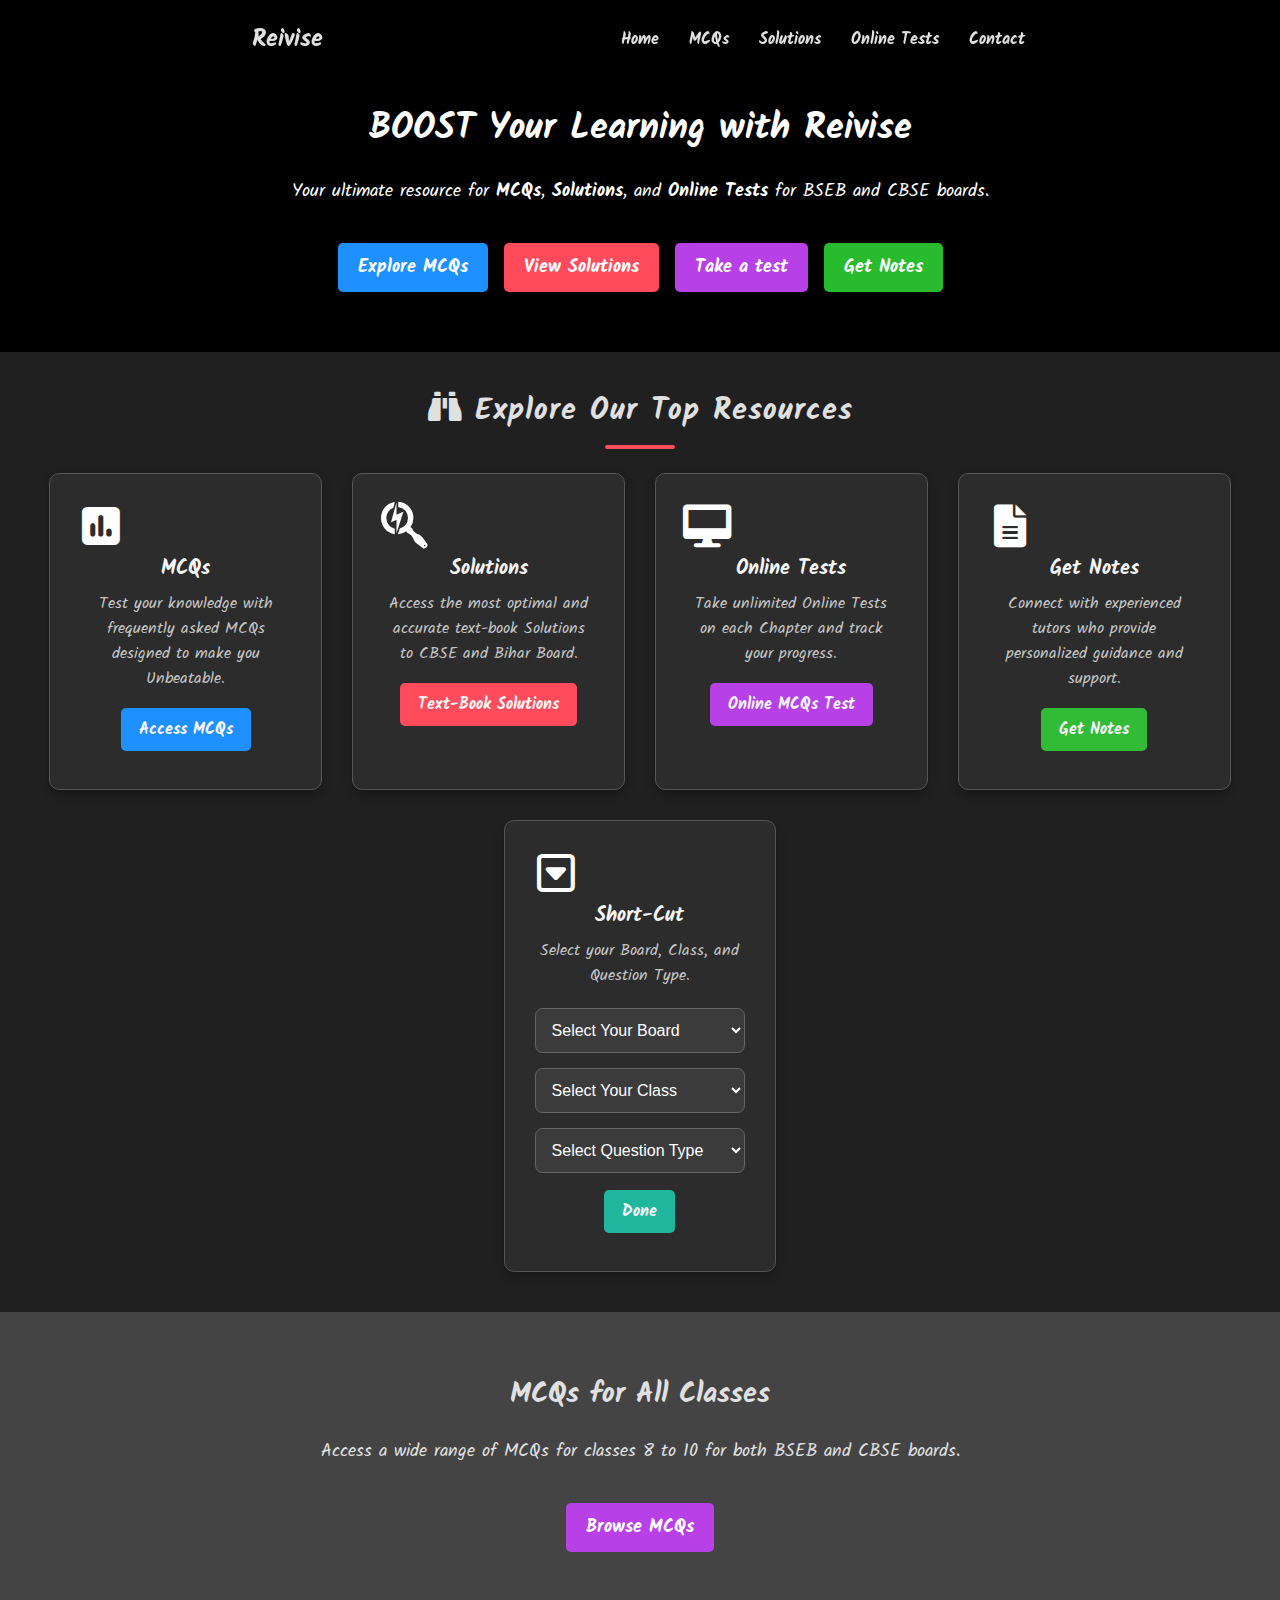
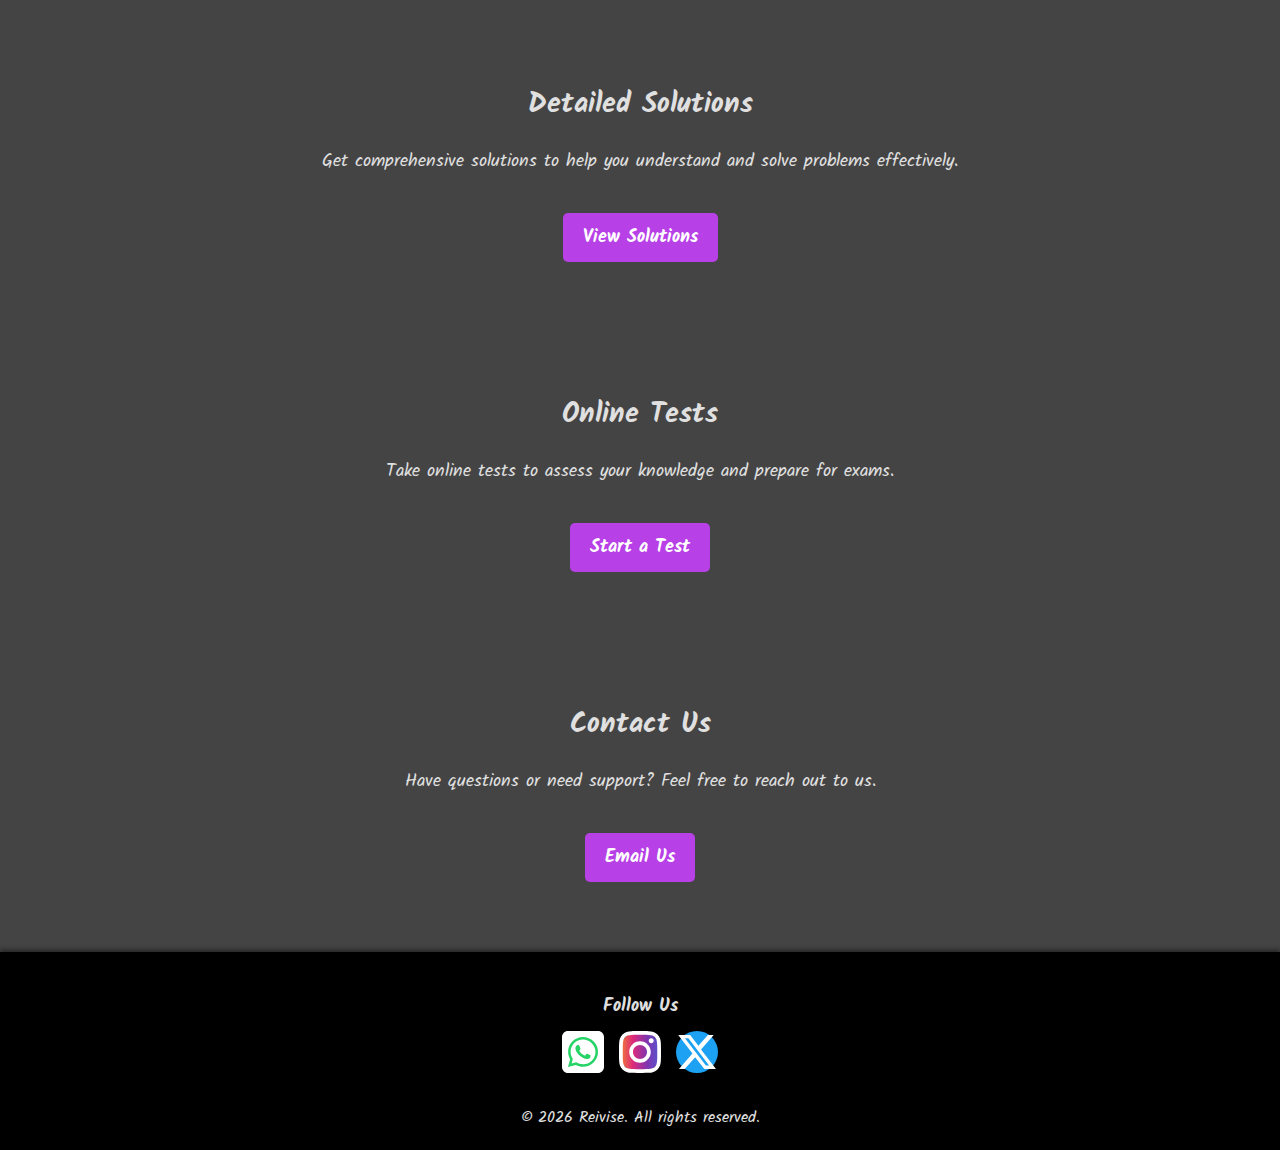
<file: index.html>
<!DOCTYPE html>
<html lang="en">
<head>
    <meta charset="UTF-8">
    <meta name="viewport" content="width=device-width, initial-scale=1.0">
    <title>Reivise</title>
    <link rel="stylesheet" href="styles.css">
    
    <link rel="stylesheet" href="https://cdnjs.cloudflare.com/ajax/libs/font-awesome/6.0.0-beta3/css/all.min.css">
    <style>
    
    .nrm1 { 
        background-color: #1e90ff; 
    }
    .nrm2 {
        background-color: #ff4b5c;
    }
    .nrm3 {
        background-color: #b840e7;
    }
    .nrm4 {
        background-color: #32bb36;
    }
    .nrm1:hover {
        background-color: #238fd8;
    }
    .nrm2:hover {
        background-color: #e03e47;
    }
    .nrm3:hover {
        background-color: #9532ce;
    }
    .nrm4:hover {
        background-color: #26a32b;
    }
    #done-button {
        background-color: rgb(31, 182, 157);
    }
    #done-button:hover {
        background-color: rgb(30, 161, 139);
    }
    h3 {
        margin-bottom: 6px;
        margin-top: -5px;
        font-size: 1.24rem; /*default - it was not set i.e. font-size = null!*/
    }
    #explore i {
        margin-right: 12px; /* best one might be 2px; Space between the icon and the heading text */
        font-size: 2.1rem; /* Adjust the icon size as needed */
        color: #e0e0e0; /* Adjust the color to match your design */
        margin-block: 0px;
        position: relative; /*default = null*/
    }
    #solusearch {
        font-size: 52px; /*it is separately sized because it seems small with the other normal icons' sizing!*/
    }
    


    .dropdowns {
        display: flex;
        flex-direction: column;
        gap: 15px;
        margin-bottom: 20px;
    }

    .dropdown {
        padding: 12px;
        font-size: 1rem;
        border-radius: 7.5px;
        border: 1px solid #666666; /* Dark gray border */
        background-color: #3b3b3b; /* default = #333333 */
        color: #ffffff; /* White text */
        transition: border-color 0.3s ease, box-shadow 0.3s ease;
    }


    .dropdown:hover, .dropdown:focus {
        background-color: #333333;
    }


    </style>
</head>
<body>
    <header>
        <div class="container containernav">
            <h2 class="navreivise" title="Reivise (home)">Reivise</h2>
            <nav>
                <div class="menu-toggle">
                    
                    <span class="bar1"></span>
                    <span class="bar2"></span>
                    <span class="bar3"></span>
                </div>
                <div class="navicons">
                    <ul class="nav-links">
                        
                        <li><a href="#home">Home</a></li>
                        <li><a href="#mcqs">MCQs</a></li>
                        <li><a href="#solutions">Solutions</a></li>
                        <li><a href="#tests">Online Tests</a></li>
                        <li><a href="contact.html">Contact</a></li>
                        
                    </ul>
                    
                </div>
            </nav>
        </div>
        
    </header>
    
    <!-- Hero Section! -->
    <section class="hero home">
        <div class="hero-content button-container">
            <h2>BOOST Your Learning with Reivise</h2>
            <p>Your ultimate resource for <span style="font-weight:bold">MCQs</span>, <span style="font-weight:bold">Solutions</span>, and <span style="font-weight:bold">Online Tests</span> for BSEB and CBSE boards.</p>
            <a href="MCQsredi.html" class="button button-zero">Explore MCQs</a>
            <a href="Soluredi.html" class="button button-one">View Solutions</a>
            <a href="onlineredi.html" class="button button-secondary">Take a test</a>
            <a href="getnotesredi.html" class="button button-tertiary">Get Notes</a>
        </div>
        
    </section>
    <!-- Main Section -->
    <section class="misc-info">
        <div class="container">
            <h2 id="explore">
                <i class="fa-solid fa-binoculars"></i>Explore Our Top Resources
            </h2>
            
            <div class="info-items">
                <div class="info-item">
                    <div class="icon">
                        <i class="fa-solid fa-square-poll-vertical" aria-hidden="true"></i> 
                    </div>
                    <h3>MCQs</h3>
                    <p>Test your knowledge with frequently asked MCQs designed to make you Unbeatable.</p>
                    <a href="MCQsredi.html" class="nrbutton nrm1">Access MCQs</a>
                </div>
                <div class="info-item">
                    <div class="icon">
                        <i class="fa-brands fa-searchengin" id="solusearch" aria-hidden="true"></i>
                    </div>
                    <h3>Solutions</h3>
                    <p>Access the most optimal and accurate text-book Solutions to CBSE and Bihar Board.</p>
                    <a href="Soluredi.html" class="nrbutton nrm2">Text-Book Solutions</a>
                </div>
                <div class="info-item">
                    <div class="icon">
                        <i class="fa-solid fa-desktop" aria-hidden="true"></i>
                    </div>
                    <h3>Online Tests</h3>
                    <p>Take unlimited Online Tests on each Chapter and track your progress.</p>
                    <a href="onlineredi.html" class="nrbutton nrm3">Online MCQs Test</a>
                </div>
                <div class="info-item">
                    <div class="icon">
                        <i class="fa fa-file-alt" aria-hidden="true"></i>
                    </div>
                    <h3>Get Notes</h3>
                    <p>Connect with experienced tutors who provide personalized guidance and support.</p>
                    <a href="getnotesredi.html" class="nrbutton nrm4">Get Notes</a>
                </div>
                <div class="info-item" style="transform: translateY(0px) !important">
                    <div class="icon">
                        <i class="fa-regular fa-square-caret-down" aria-hidden="true"></i>
                        
                    </div>
                    <h3>Short-Cut</h3>
                    <p>Select your Board, Class, and Question Type.</p>
                
                    <div class="dropdowns">
                        <!-- Board Dropdown -->
                        <select id="board-select" class="dropdown" required>
                            <option value="" disabled selected>Select Your Board</option>
                            <option value="cbse">CBSE</option>
                            <option value="bihar-board">Bihar Board</option>
                            <!-- Add more boards if needed -->
                        </select>
                
                        <!-- Class Dropdown -->
                        <select id="class-select" class="dropdown" required>
                            <option value="" disabled selected>Select Your Class</option>
                            <option value="class8">Class 8</option>
                            <option value="class9">Class 9</option>
                            <option value="class10">Class 10</option>
                            <!-- Add more classes if needed -->
                        </select>
                
                        <!-- Subject Dropdown -->
                        <select id="subject-select" class="dropdown" required>
                            <option value="" disabled selected>Select Question Type</option>
                            <option value="mcqs">MCQs</option>
                            <option value="text_book_solution">Text-Book Solution</option>
                            <option value="online_test">Online Test</option>
                            <option value="get_notes">Notes</option>
                            <!-- Add more subjects if needed -->
                        </select>
                    </div>
                
                    <a href="" class="nrbutton" id="done-button">Done</a>
                </div>
                
                
            </div>
        </div>
    </section>
    

    <!-- I don't know section -->
    <div id="main-content">
        <section id="mcqs" class="section mcqs">
            <div class="container">
                <div class="content-box">
                    <h2>MCQs for All Classes</h2>
                    <p>Access a wide range of MCQs for classes 8 to 10 for both BSEB and CBSE boards.</p>
                    <a href="#" class="button button-secondary">Browse MCQs</a>
                </div>
            </div>
        </section>
    
        <section id="solutions" class="section solutions">
            <div class="container">
                <div class="content-box">
                    <h2>Detailed Solutions</h2>
                    <p>Get comprehensive solutions to help you understand and solve problems effectively.</p>
                    <a href="#" class="button button-secondary">View Solutions</a>
                </div>
            </div>
        </section>
    
        <section id="tests" class="section tests">
            <div class="container">
                <div class="content-box">
                    <h2>Online Tests</h2>
                    <p>Take online tests to assess your knowledge and prepare for exams.</p>
                    <a href="#" class="button button-secondary">Start a Test</a>
                </div>
            </div>
        </section>
    
        <section id="contact" class="section contact">
            <div class="container">
                <div class="content-box">
                    <h2>Contact Us</h2>
                    <p>Have questions or need support? Feel free to reach out to us.</p>
                    <a href="mailto:support@lepro.com" class="button button-secondary">Email Us</a>
                </div>
            </div>
        </section>
    </div>
    
    <footer>
        
        <div class="container">
            <div class="follow-us">
                <h4>Follow Us</h4>
                <div class="social-icons">
                    <!-- WhatsApp Icon -->
                    <a href="https://whatsapp.com/yourprofile" class="icon whatsapp" title="WhatsApp">
                        <svg xmlns="http://www.w3.org/2000/svg" viewBox="0 0 448 512" class="w-6 h-6" fill="currentColor">
                            <path d="M92.1 254.6c0 24.9 7 49.2 20.2 70.1l3.1 5-13.3 48.6L152 365.2l4.8 2.9c20.2 12 43.4 18.4 67.1 18.4h.1c72.6 0 133.3-59.1 133.3-131.8c0-35.2-15.2-68.3-40.1-93.2c-25-25-58-38.7-93.2-38.7c-72.7 0-131.8 59.1-131.9 131.8zM274.8 330c-12.6 1.9-22.4 .9-47.5-9.9c-36.8-15.9-61.8-51.5-66.9-58.7c-.4-.6-.7-.9-.8-1.1c-2-2.6-16.2-21.5-16.2-41c0-18.4 9-27.9 13.2-32.3c.3-.3 .5-.5 .7-.8c3.6-4 7.9-5 10.6-5c2.6 0 5.3 0 7.6 .1c.3 0 .5 0 .8 0c2.3 0 5.2 0 8.1 6.8c1.2 2.9 3 7.3 4.9 11.8c3.3 8 6.7 16.3 7.3 17.6c1 2 1.7 4.3 .3 6.9c-3.4 6.8-6.9 10.4-9.3 13c-3.1 3.2-4.5 4.7-2.3 8.6c15.3 26.3 30.6 35.4 53.9 47.1c4 2 6.3 1.7 8.6-1c2.3-2.6 9.9-11.6 12.5-15.5c2.6-4 5.3-3.3 8.9-2s23.1 10.9 27.1 12.9c.8 .4 1.5 .7 2.1 1c2.8 1.4 4.7 2.3 5.5 3.6c.9 1.9 .9 9.9-2.4 19.1c-3.3 9.3-19.1 17.7-26.7 18.8zM448 96c0-35.3-28.7-64-64-64H64C28.7 32 0 60.7 0 96V416c0 35.3 28.7 64 64 64H384c35.3 0 64-28.7 64-64V96zM148.1 393.9L64 416l22.5-82.2c-13.9-24-21.2-51.3-21.2-79.3C65.4 167.1 136.5 96 223.9 96c42.4 0 82.2 16.5 112.2 46.5c29.9 30 47.9 69.8 47.9 112.2c0 87.4-72.7 158.5-160.1 158.5c-26.6 0-52.7-6.7-75.8-19.3z"/>
                        </svg>
                    </a>
                    
                    <!-- Instagram Icon -->
                    <a href="https://instagram.com/yourprofile" class="icon instagram" title="Instagram">
                        <svg xmlns="http://www.w3.org/2000/svg" viewBox="0 0 448 512" class="w-6 h-6" fill="currentColor">
                            <path d="M224.1 141c-63.6 0-114.9 51.3-114.9 114.9s51.3 114.9 114.9 114.9S339 319.5 339 255.9 287.7 141 224.1 141zm0 189.6c-41.1 0-74.7-33.5-74.7-74.7s33.5-74.7 74.7-74.7 74.7 33.5 74.7 74.7-33.6 74.7-74.7 74.7zm146.4-194.3c0 14.9-12 26.8-26.8 26.8-14.9 0-26.8-12-26.8-26.8s12-26.8 26.8-26.8 26.8 12 26.8 26.8zm76.1 27.2c-1.7-35.9-9.9-67.7-36.2-93.9-26.2-26.2-58-34.4-93.9-36.2-37-2.1-147.9-2.1-184.9 0-35.8 1.7-67.6 9.9-93.9 36.1s-34.4 58-36.2 93.9c-2.1 37-2.1 147.9 0 184.9 1.7 35.9 9.9 67.7 36.2 93.9s58 34.4 93.9 36.2c37 2.1 147.9 2.1 184.9 0 35.9-1.7 67.7-9.9 93.9-36.2 26.2-26.2 34.4-58 36.2-93.9 2.1-37 2.1-147.8 0-184.8zM398.8 388c-7.8 19.6-22.9 34.7-42.6 42.6-29.5 11.7-99.5 9-132.1 9s-102.7 2.6-132.1-9c-19.6-7.8-34.7-22.9-42.6-42.6-11.7-29.5-9-99.5-9-132.1s-2.6-102.7 9-132.1c7.8-19.6 22.9-34.7 42.6-42.6 29.5-11.7 99.5-9 132.1-9s102.7-2.6 132.1 9c19.6 7.8 34.7 22.9 42.6 42.6 11.7 29.5 9 99.5 9 132.1s2.7 102.7-9 132.1z"/>
                        </svg>
                    </a>
                    
                    <!-- Twitter Icon -->
                    <a href="https://twitter.com/yourprofile" class="icon twitter" title="Twitter">
                        <svg xmlns="http://www.w3.org/2000/svg" viewBox="0 0 512 512" class="w-6 h-6" fill="currentColor">
                            <path d="M389.2 48h70.6L305.6 224.2 487 464H345L233.7 318.6 106.5 464H35.8L200.7 275.5 26.8 48H172.4L272.9 180.9 389.2 48zM364.4 421.8h39.1L151.1 88h-42L364.4 421.8z"/>
                        </svg>
                    </a>
                </div>
            </div>
            <p class="copyriStatem">&copy; <span class="current-year"></span> Reivise. All rights reserved.</p>
        </div>
    </footer>
    <script>

    </script>

    <script src="script.js"></script>
    
</body>
</html>
</file>
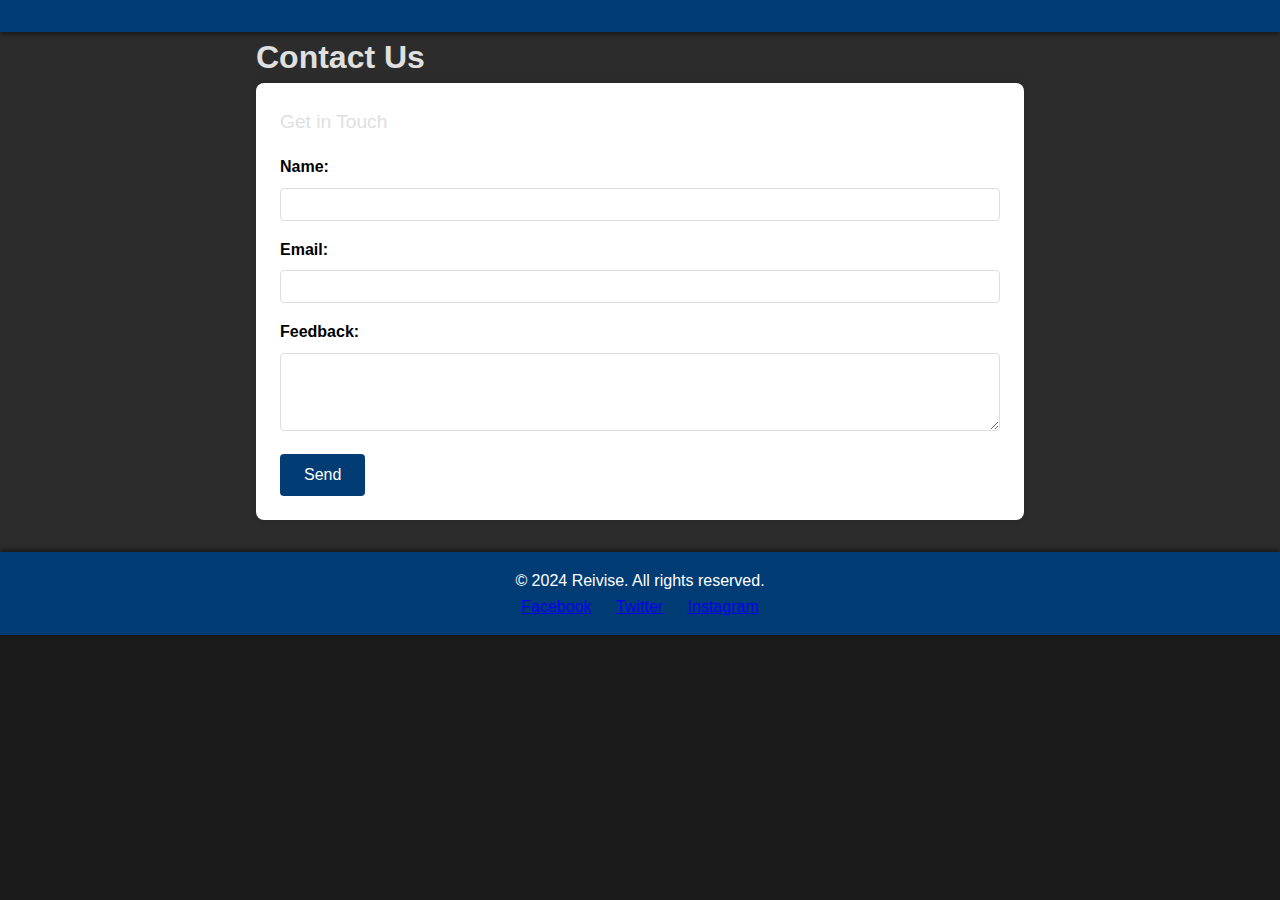
<file: contact.html>
<!DOCTYPE html>
<html lang="en">
<head>
    <meta charset="UTF-8">
    <meta name="viewport" content="width=device-width, initial-scale=1.0">
    <title>Contact Us - Reivise</title>
    <link rel="stylesheet" href="styles.css"> <!-- Link to your CSS file -->
    <style>
        /* Basic Reset */
body, h1, p, form, input, textarea, button {
    margin: 0;
    padding: 0;
    box-sizing: border-box;
}

body {
    font-family: Arial, sans-serif;
    line-height: 1.6;
}

header {
    background: #023c75;
    color: #fff;
    padding: 1rem;
    text-align: center;
}

nav ul {
    list-style: none;
}

nav ul li {
    display: inline;
    margin: 0 15px;
}

main {
    padding: 2rem;
    background: #2c2c2c;
}

.container {
    max-width: 800px;
    margin: auto;
    padding: 0 1rem;
}

form {
    background: #fff;
    padding: 1.5rem;
    border-radius: 8px;
    box-shadow: 0 0 10px rgba(0, 0, 0, 0.1);
}

fieldset {
    border: none;
    padding: 0;
}

legend {
    font-size: 1.2rem;
    margin-bottom: 1rem;
}

label {
    display: block;
    margin-bottom: 0.5rem;
    color: #000;
    font-weight: 700;
}

input[type="text"],
input[type="email"],
textarea {
    width: 100%;
    padding: 0.5rem;
    margin-bottom: 1rem;
    border: 1px solid #ddd;
    border-radius: 4px;
}

button {
    background: #023c75;
    color: #fff;
    border: none;
    padding: 0.75rem 1.5rem;
    border-radius: 4px;
    cursor: pointer;
    font-size: 1rem;
}

button:hover {
    background: #022a52;
}

footer {
    background: #023c75;
    color: #fff;
    text-align: center;
    padding: 1rem;
    position: relative;
    bottom: 0;
    width: 100%;
}

footer ul {
    list-style: none;
    padding: 0;
}

footer ul li {
    display: inline;
    margin: 0 10px;
}

    </style>
</head>
<body>
    <header>
        <nav>
            <!-- Your navigation menu here -->
        </nav>
    </header>

    <main>
        <section id="contact">
            <div class="container">
                <h1>Contact Us</h1>
                <form action="indexo.php" method="POST">
                    <fieldset>
                        <legend>Get in Touch</legend>
                        
                        <label for="name">Name:</label>
                        <input type="text" id="name" name="name" required>
                        
                        <label for="email">Email:</label>
                        <input type="email" id="email" name="email" required>
                        
                        <label for="feedback">Feedback:</label>
                        <textarea id="feedback" name="feedback" rows="4" required></textarea>
                        
                        <button type="submit">Send</button>
                    </fieldset>
                </form>
            </div>
        </section>
    </main>
    
    <footer>
        <div class="container">
            <p>&copy; 2024 Reivise. All rights reserved.</p>
            <ul>
                <li><a href="#facebook">Facebook</a></li>
                <li><a href="#twitter">Twitter</a></li>
                <li><a href="#instagram">Instagram</a></li>
            </ul>
        </div>
    </footer>
</body>
</html>
</file>
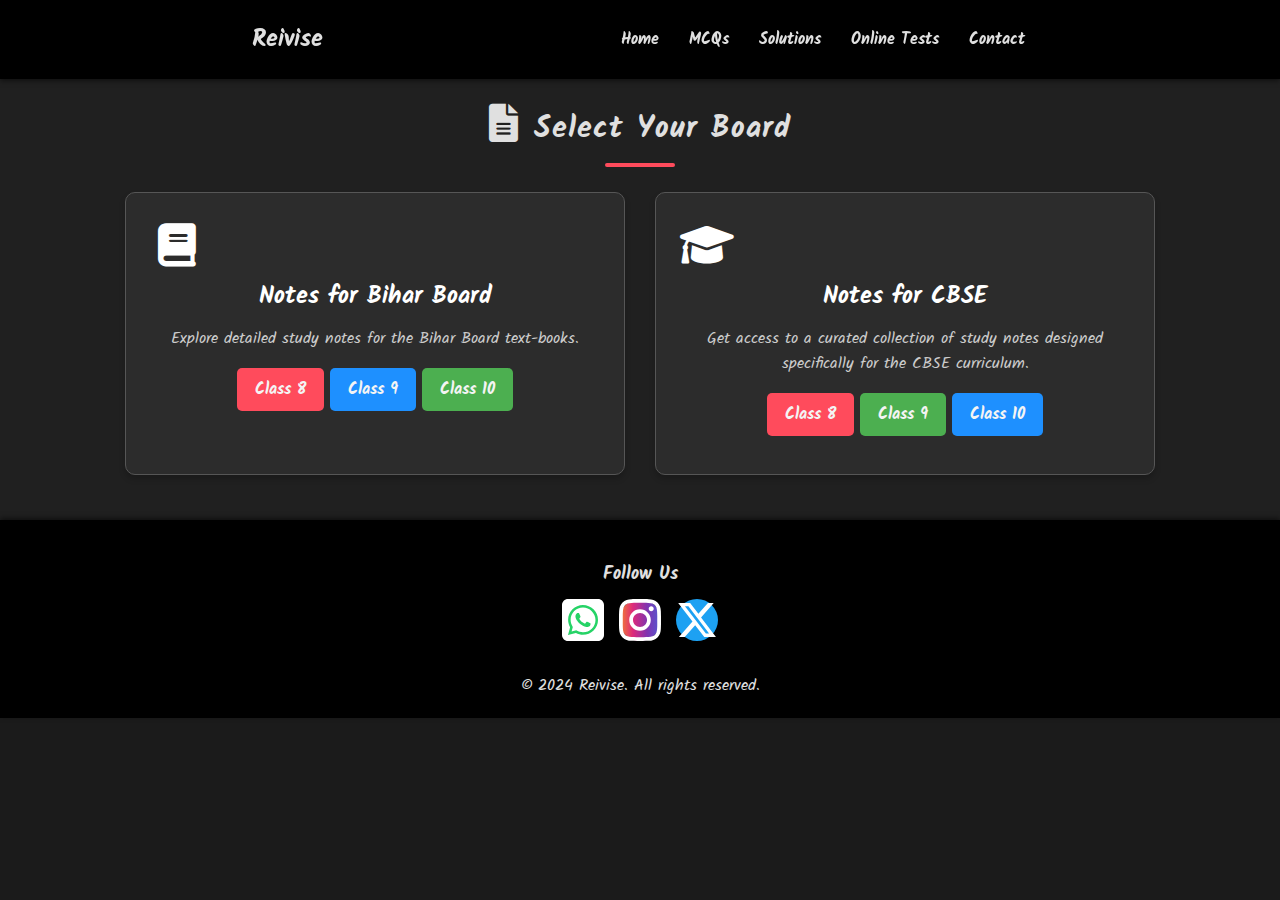
<file: getnotesredi.html>
<!DOCTYPE html>
<html lang="en">
<head>
    <meta charset="UTF-8">
    <meta name="viewport" content="width=device-width, initial-scale=1.0">
    <title>Get Notes - Select Your Board - Reivise</title>
    <link rel="stylesheet" href="styles.css">
    <link rel="stylesheet" href="https://cdnjs.cloudflare.com/ajax/libs/font-awesome/6.0.0-beta3/css/all.min.css">
    <style>
        
        .nrbutton {
            border-radius: 5px;
        }
        
.n1 {
    background: #ff4b5c;
}
.n2 {
    background: #1e90ff; /* Blue */
}
.n3 {
    background: #4caf50; /*default = #222*/
}

.n1:hover {
    background: #e03e47;
    transform: translateY(-2px);
}


.n3:hover {
    background: #43a047; /* default = #333*/
    transform: translateY(-2px);
}
.n2:hover {
    background: #1c6ea4; /* Darker blue */
    transform: translateY(-2px);
}
.n1::before, .n2::before, .n3::before {
    content: '';
    position: absolute;
    background: rgba(255, 255, 255, 0.289); /*default = 0.3 opacity*/
    border-radius: 50%;
    width: 300%;
    height: 300%;
    left: -50%;
    top: -50%;
    transition: transform 0.5s, opacity 0.5s;
    transform: scale(0);
    opacity: 0;
}

.n1:focus::before, .n1:hover::before,
.n2:focus::before, .n2:hover::before,
.n3:focus::before, .n3:hover::before {
    transform: scale(1);
    opacity: 1;
}
/* for the ripple effect only when the button is clicked for coarse pointered devices*/
@media (pointer: coarse) {
    .n1:active::before,
    .n2:active::before,
    .n3:active::before {
        transform: scale(1);
        opacity: 1;
    }
}
.n1:active,
.n2:active,
.n3:active {
    transform: scale(0.915);
}
/* Ensure the section has padding and center alignment */
.misc-info {
    background-color: #202020; /* Darker gray background */
    color: #fff; /* White text for contrast */
    padding: 40px 20px;
    text-align: center;
}

/* Heading styling */
.misc-info h2 {
    margin-bottom: 20px;

    font-weight: bold;
}


/* Ensure info items do not stretch too wide and center them */
.info-item {
    background: #2c2c2c; /* Slightly lighter gray for the item background */
    color: #fff;
    box-shadow: 0 4px 6px rgba(0, 0, 0, 0.2);
    max-width: 500px; /*default - 500px*/
    width: 100%; /*default = 280px*/
    margin: 5px; /*default - 0 auto*/
    transition: transform 0.3s, box-shadow 0.3s;
}

/* Heading inside the item */
.info-item h3 {
    font-size: 1.5rem;
    margin: 10px 0;
    color: #fff; /* White for headings inside the item */
}

/* Paragraph text inside the item */
.info-item p {
    margin-bottom: 20px;
    color: #ccc; /* Lighter gray for paragraph text */
}

/* Adjust layout for larger screens */
@media (min-width: 768px) {
    .info-items {
        flex-direction: row; /* Change to row layout on larger screens */
        flex-wrap: wrap; /* Allow wrapping if necessary */
        justify-content: center; /* Center items horizontally */
        gap: 20px;
    }
}
.ol {
    font-size: 2.4rem;
    margin-right: 15px;
    margin-block: -20px;
}

    </style> !important
    
</head>
<body>
    <header>
        <div class="container containernav">
            <h2 class="navreivise" title="Reivise (home)">Reivise</h2>
            <nav>
                <div class="menu-toggle">
                    <span class="bar1"></span>
                    <span class="bar2"></span>
                    <span class="bar3"></span>
                </div>
                <div class="navicons">
                    <ul class="nav-links">
                        <li><a href="#home">Home</a></li>
                        <li><a href="#mcqs">MCQs</a></li>
                        <li><a href="#solutions">Solutions</a></li>
                        <li><a href="#tests">Online Tests</a></li>
                        <li><a href="#contact">Contact</a></li>
                    </ul>
                </div>
            </nav>
        </div>
    </header>
    <!-- MCQs BSEB and CBSE options here -->
    <section class="misc-info">
        <div class="container">
            <h2>
                <i class="fa fa-file-alt ol" aria-hidden="true"></i>Select Your Board
            </h2>
            <div class="info-items">
                <div class="info-item">
                    <div class="icon">
                        <i class="fa-solid fa-book" aria-hidden="true"></i> 
                    </div>
                    <h3>Notes for Bihar Board</h3>
                    <p>Explore detailed study notes for the Bihar Board text-books.</p>
                    <a href="bihar-notes.html" class="nrbutton n1" aria-label="Explore Bihar Board Notes - Class 8">Class 8</a>
                    <a href="bihar-notes.html" class="nrbutton n2" aria-label="Explore Bihar Board Notes - Class 9">Class 9</a>
                    <a href="bihar-notes.html" class="nrbutton n3" aria-label="Explore Bihar Board Notes - Class 10">Class 10</a>
                </div>
                <div class="info-item">
                    <div class="icon">
                        <i class="fa-solid fa-graduation-cap" aria-hidden="true"></i>
                    </div>
                    <h3>Notes for CBSE</h3>
                    <p>Get access to a curated collection of study notes designed specifically for the CBSE curriculum.</p>
                    <a href="cbse-notes.html" class="nrbutton n1" aria-label="Explore CBSE Notes - Class 8">Class 8</a>
                    <a href="cbse-notes.html" class="nrbutton n3" aria-label="Explore CBSE Notes - Class 9">Class 9</a>
                    <a href="cbse-notes.html" class="nrbutton n2" aria-label="Explore CBSE Notes - Class 10">Class 10</a>
                </div>
            </div>
        </div>
    </section>
    <footer>
        <div class="container">
            <div class="follow-us">
                <h4>Follow Us</h4>
                <div class="social-icons">
                    <!-- WhatsApp Icon -->
                    <a href="https://whatsapp.com/yourprofile" class="icon whatsapp" title="WhatsApp">
                        <svg xmlns="http://www.w3.org/2000/svg" viewBox="0 0 448 512" class="w-6 h-6" fill="currentColor">
                            <path d="M92.1 254.6c0 24.9 7 49.2 20.2 70.1l3.1 5-13.3 48.6L152 365.2l4.8 2.9c20.2 12 43.4 18.4 67.1 18.4h.1c72.6 0 133.3-59.1 133.3-131.8c0-35.2-15.2-68.3-40.1-93.2c-25-25-58-38.7-93.2-38.7c-72.7 0-131.8 59.1-131.9 131.8zM274.8 330c-12.6 1.9-22.4 .9-47.5-9.9c-36.8-15.9-61.8-51.5-66.9-58.7c-.4-.6-.7-.9-.8-1.1c-2-2.6-16.2-21.5-16.2-41c0-18.4 9-27.9 13.2-32.3c.3-.3 .5-.5 .7-.8c3.6-4 7.9-5 10.6-5c2.6 0 5.3 0 7.6 .1c.3 0 .5 0 .8 0c2.3 0 5.2 0 8.1 6.8c1.2 2.9 3 7.3 4.9 11.8c3.3 8 6.7 16.3 7.3 17.6c1 2 1.7 4.3 .3 6.9c-3.4 6.8-6.9 10.4-9.3 13c-3.1 3.2-4.5 4.7-2.3 8.6c15.3 26.3 30.6 35.4 53.9 47.1c4 2 6.3 1.7 8.6-1c2.3-2.6 9.9-11.6 12.5-15.5c2.6-4 5.3-3.3 8.9-2s23.1 10.9 27.1 12.9c.8 .4 1.5 .7 2.1 1c2.8 1.4 4.7 2.3 5.5 3.6c.9 1.9 .9 9.9-2.4 19.1c-3.3 9.3-19.1 17.7-26.7 18.8zM448 96c0-35.3-28.7-64-64-64H64C28.7 32 0 60.7 0 96V416c0 35.3 28.7 64 64 64H384c35.3 0 64-28.7 64-64V96zM148.1 393.9L64 416l22.5-82.2c-13.9-24-21.2-51.3-21.2-79.3C65.4 167.1 136.5 96 223.9 96c42.4 0 82.2 16.5 112.2 46.5c29.9 30 47.9 69.8 47.9 112.2c0 87.4-72.7 158.5-160.1 158.5c-26.6 0-52.7-6.7-75.8-19.3z"/>
                        </svg>
                    </a>
                    
                    <!-- Instagram Icon -->
                    <a href="https://instagram.com/yourprofile" class="icon instagram" title="Instagram">
                        <svg xmlns="http://www.w3.org/2000/svg" viewBox="0 0 448 512" class="w-6 h-6" fill="currentColor">
                            <path d="M224.1 141c-63.6 0-114.9 51.3-114.9 114.9s51.3 114.9 114.9 114.9S339 319.5 339 255.9 287.7 141 224.1 141zm0 189.6c-41.1 0-74.7-33.5-74.7-74.7s33.5-74.7 74.7-74.7 74.7 33.5 74.7 74.7-33.6 74.7-74.7 74.7zm146.4-194.3c0 14.9-12 26.8-26.8 26.8-14.9 0-26.8-12-26.8-26.8s12-26.8 26.8-26.8 26.8 12 26.8 26.8zm76.1 27.2c-1.7-35.9-9.9-67.7-36.2-93.9-26.2-26.2-58-34.4-93.9-36.2-37-2.1-147.9-2.1-184.9 0-35.8 1.7-67.6 9.9-93.9 36.1s-34.4 58-36.2 93.9c-2.1 37-2.1 147.9 0 184.9 1.7 35.9 9.9 67.7 36.2 93.9s58 34.4 93.9 36.2c37 2.1 147.9 2.1 184.9 0 35.9-1.7 67.7-9.9 93.9-36.2 26.2-26.2 34.4-58 36.2-93.9 2.1-37 2.1-147.8 0-184.8zM398.8 388c-7.8 19.6-22.9 34.7-42.6 42.6-29.5 11.7-99.5 9-132.1 9s-102.7 2.6-132.1-9c-19.6-7.8-34.7-22.9-42.6-42.6-11.7-29.5-9-99.5-9-132.1s-2.6-102.7 9-132.1c7.8-19.6 22.9-34.7 42.6-42.6 29.5-11.7 99.5-9 132.1-9s102.7-2.6 132.1 9c19.6 7.8 34.7 22.9 42.6 42.6 11.7 29.5 9 99.5 9 132.1s2.7 102.7-9 132.1z"/>
                        </svg>
                    </a>
                    
                    <!-- Twitter Icon -->
                    <a href="https://twitter.com/yourprofile" class="icon twitter" title="Twitter">
                        <svg xmlns="http://www.w3.org/2000/svg" viewBox="0 0 512 512" class="w-6 h-6" fill="currentColor">
                            <path d="M389.2 48h70.6L305.6 224.2 487 464H345L233.7 318.6 106.5 464H35.8L200.7 275.5 26.8 48H172.4L272.9 180.9 389.2 48zM364.4 421.8h39.1L151.1 88h-42L364.4 421.8z"/>
                        </svg>
                    </a>
                </div>
            </div>
            <p>&copy; 2024 Reivise. All rights reserved.</p>
        </div>
    </footer>

    <script src="script.js"></script>
</body>
</html>
</file>
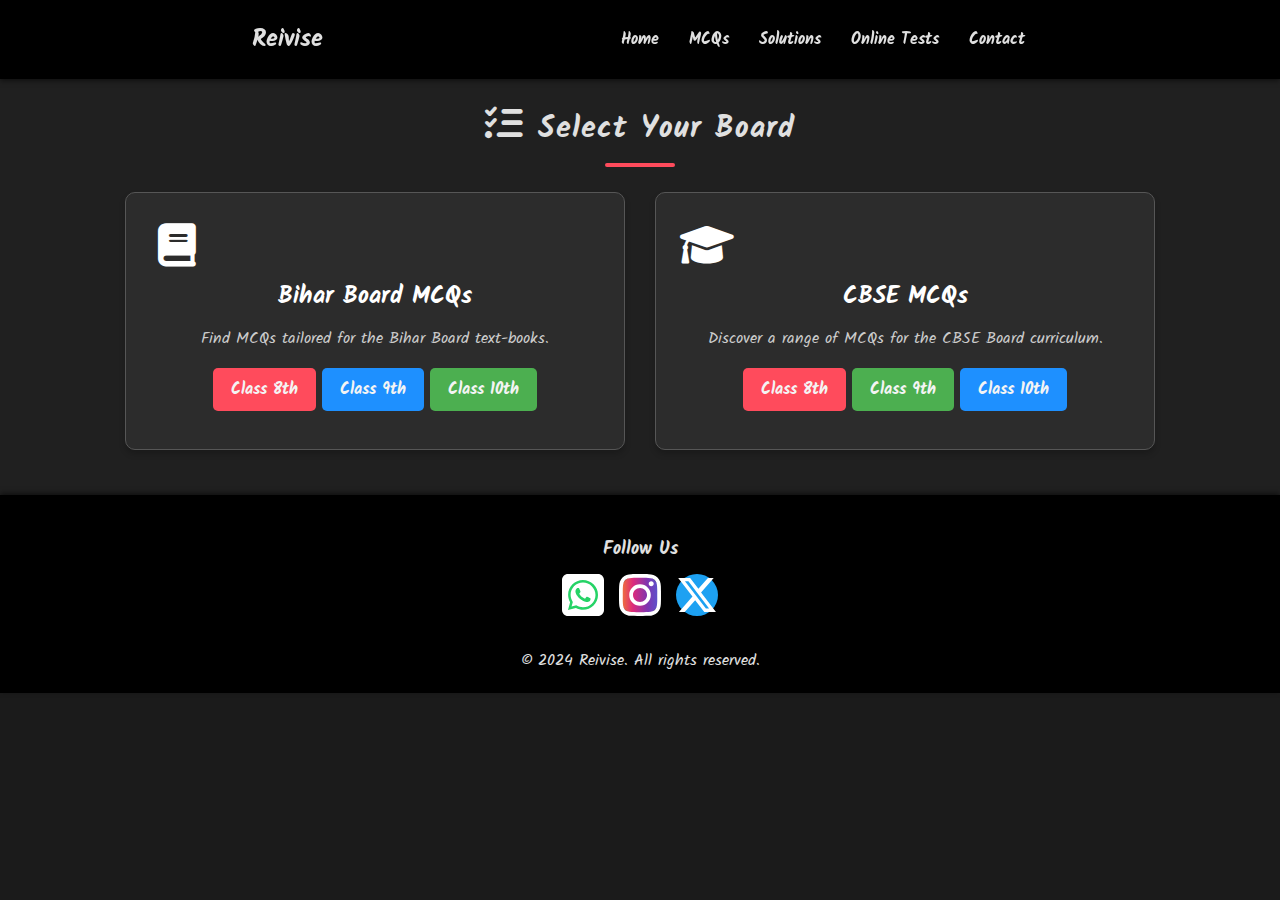
<file: MCQsredi.html>
<!DOCTYPE html>
<html lang="en">
<head>
    <meta charset="UTF-8">
    <meta name="viewport" content="width=device-width, initial-scale=1.0">
    <title>MCQs - Select Your Board - Reivise</title>
    <link rel="stylesheet" href="styles.css">
    <link rel="stylesheet" href="https://cdnjs.cloudflare.com/ajax/libs/font-awesome/6.0.0-beta3/css/all.min.css">
    <style>
        
        .nrbutton {
            border-radius: 5px;
        }
        
.n1 {
    background: #ff4b5c;
}
.n2 {
    background: #1e90ff; /* Blue */
}
.n3 {
    background: #4caf50; /*default = #222*/
}

.n1:hover {
    background: #e03e47;
    transform: translateY(-2px);
}


.n3:hover {
    background: #43a047; /* default = #333*/
    transform: translateY(-2px);
}
.n2:hover {
    background: #1c6ea4; /* Darker blue */
    transform: translateY(-2px);
}
.n1::before, .n2::before, .n3::before {
    content: '';
    position: absolute;
    background: rgba(255, 255, 255, 0.289); /*default = 0.3 opacity*/
    border-radius: 50%;
    width: 300%;
    height: 300%;
    left: -50%;
    top: -50%;
    transition: transform 0.5s, opacity 0.5s;
    transform: scale(0);
    opacity: 0;
}

.n1:focus::before, .n1:hover::before,
.n2:focus::before, .n2:hover::before,
.n3:focus::before, .n3:hover::before {
    transform: scale(1);
    opacity: 1;
}
/* for the ripple effect only when the button is clicked for coarse pointered devices*/
@media (pointer: coarse) {
    .n1:active::before,
    .n2:active::before,
    .n3:active::before {
        transform: scale(1);
        opacity: 1;
    }
}
.n1:active,
.n2:active,
.n3:active {
    transform: scale(0.915);
}
/* Ensure the section has padding and center alignment */
.misc-info {
    background-color: #202020; /* Darker gray background */
    color: #fff; /* White text for contrast */
    padding: 40px 20px;
    text-align: center;
    
}

/* Heading styling */
.misc-info h2 {
    margin-bottom: 20px;
    font-weight: bold;
}


/* Ensure info items do not stretch too wide and center them */
.info-item {
    background: #2c2c2c; /* Slightly lighter gray for the item background */
    color: #fff;
    box-shadow: 0 4px 6px rgba(0, 0, 0, 0.2);
    max-width: 500px; /*default - 500px*/
    width: 100%; /*default = 280px*/
    margin: 5px; /*default - 0 auto*/ 
    transition: transform 0.3s, box-shadow 0.3s;
}

/* Heading inside the item */
.info-item h3 {
    font-size: 1.5rem;
    margin: 10px 0;
    color: #fff; /* White for headings inside the item */
}

/* Paragraph text inside the item */
.info-item p {
    margin-bottom: 20px;
    color: #ccc; /* Lighter gray for paragraph text */
}

/* Adjust layout for larger screens */
@media (min-width: 768px) {
    .info-items {
        flex-direction: row; /* Change to row layout on larger screens */
        flex-wrap: wrap; /* Allow wrapping if necessary */
        justify-content: center; /* Center items horizontally */
        gap: 20px;
    }
}
.ol {
    font-size: 2.35rem;
    color: #e0e0e0;
    margin-right: 14px;
    margin-block: -20px;
}
@media (max-width: 768px) {
    .ol {
        font-size: 2.2rem;
    }
}

    </style> !important
    
</head>
<body>
    <header>
        <div class="container containernav">
            <h2 class="navreivise" title="Reivise (home)">Reivise</h2>
            <nav>
                <div class="menu-toggle">
                    <span class="bar1"></span>
                    <span class="bar2"></span>
                    <span class="bar3"></span>
                </div>
                <div class="navicons">
                    <ul class="nav-links">
                        <li><a href="#home">Home</a></li>
                        <li><a href="#mcqs">MCQs</a></li>
                        <li><a href="#solutions">Solutions</a></li>
                        <li><a href="#tests">Online Tests</a></li>
                        <li><a href="#contact">Contact</a></li>
                    </ul>
                </div>
            </nav>
        </div>
    </header>
    <!-- MCQs BSEB and CBSE options here -->
    <section class="misc-info">
        <div class="container">
            <h2>
                <i class="fa-solid fa-list-check ol" aria-hidden="true"></i>Select Your Board
            </h2>
            <div class="info-items">
                <div class="info-item">
                    <div class="icon">
                        <i class="fa-solid fa-book" aria-hidden="true"></i> 
                    </div>
                    <h3>Bihar Board MCQs</h3>
                    <p>Find MCQs tailored for the Bihar Board text-books.</p>
                    <a href="MCQs\BSEB_MCQs\Class8thMCQ\Br8thmcqredi.html" class="nrbutton n1" aria-label="Explore BSEB MCQs">Class 8th</a>
                    <a href="MCQsredi.html" class="nrbutton n2" aria-label="Explore BSEB MCQs">Class 9th</a>
                    <a href="MCQs\BSEB_MCQs\Class10thMCQ\Br10thmcqredi.html" class="nrbutton n3" aria-label="Explore BSEB MCQs">Class 10th</a>
                </div>
                <div class="info-item">
                    <div class="icon">
                        <i class="fa-solid fa-graduation-cap" aria-hidden="true"></i>
                    </div>
                    <h3>CBSE MCQs</h3>
                    <p>Discover a range of MCQs for the CBSE Board curriculum.</p>
                    <a href="#tools" class="nrbutton n1" aria-label="Explore CBSE MCQs">Class 8th</a>
                    <a href="#tools" class="nrbutton n3" aria-label="Explore CBSE MCQs">Class 9th</a>
                    <a href="#tools" class="nrbutton n2" aria-label="Explore CBSE MCQs">Class 10th</a>
                </div>
            </div>
        </div>
    </section>
    <footer>
        <div class="container">
            <div class="follow-us">
                <h4>Follow Us</h4>
                <div class="social-icons">
                    <!-- WhatsApp Icon -->
                    <a href="https://whatsapp.com/yourprofile" class="icon whatsapp" title="WhatsApp">
                        <svg xmlns="http://www.w3.org/2000/svg" viewBox="0 0 448 512" class="w-6 h-6" fill="currentColor">
                            <path d="M92.1 254.6c0 24.9 7 49.2 20.2 70.1l3.1 5-13.3 48.6L152 365.2l4.8 2.9c20.2 12 43.4 18.4 67.1 18.4h.1c72.6 0 133.3-59.1 133.3-131.8c0-35.2-15.2-68.3-40.1-93.2c-25-25-58-38.7-93.2-38.7c-72.7 0-131.8 59.1-131.9 131.8zM274.8 330c-12.6 1.9-22.4 .9-47.5-9.9c-36.8-15.9-61.8-51.5-66.9-58.7c-.4-.6-.7-.9-.8-1.1c-2-2.6-16.2-21.5-16.2-41c0-18.4 9-27.9 13.2-32.3c.3-.3 .5-.5 .7-.8c3.6-4 7.9-5 10.6-5c2.6 0 5.3 0 7.6 .1c.3 0 .5 0 .8 0c2.3 0 5.2 0 8.1 6.8c1.2 2.9 3 7.3 4.9 11.8c3.3 8 6.7 16.3 7.3 17.6c1 2 1.7 4.3 .3 6.9c-3.4 6.8-6.9 10.4-9.3 13c-3.1 3.2-4.5 4.7-2.3 8.6c15.3 26.3 30.6 35.4 53.9 47.1c4 2 6.3 1.7 8.6-1c2.3-2.6 9.9-11.6 12.5-15.5c2.6-4 5.3-3.3 8.9-2s23.1 10.9 27.1 12.9c.8 .4 1.5 .7 2.1 1c2.8 1.4 4.7 2.3 5.5 3.6c.9 1.9 .9 9.9-2.4 19.1c-3.3 9.3-19.1 17.7-26.7 18.8zM448 96c0-35.3-28.7-64-64-64H64C28.7 32 0 60.7 0 96V416c0 35.3 28.7 64 64 64H384c35.3 0 64-28.7 64-64V96zM148.1 393.9L64 416l22.5-82.2c-13.9-24-21.2-51.3-21.2-79.3C65.4 167.1 136.5 96 223.9 96c42.4 0 82.2 16.5 112.2 46.5c29.9 30 47.9 69.8 47.9 112.2c0 87.4-72.7 158.5-160.1 158.5c-26.6 0-52.7-6.7-75.8-19.3z"/>
                        </svg>
                    </a>
                    
                    <!-- Instagram Icon -->
                    <a href="https://instagram.com/yourprofile" class="icon instagram" title="Instagram">
                        <svg xmlns="http://www.w3.org/2000/svg" viewBox="0 0 448 512" class="w-6 h-6" fill="currentColor">
                            <path d="M224.1 141c-63.6 0-114.9 51.3-114.9 114.9s51.3 114.9 114.9 114.9S339 319.5 339 255.9 287.7 141 224.1 141zm0 189.6c-41.1 0-74.7-33.5-74.7-74.7s33.5-74.7 74.7-74.7 74.7 33.5 74.7 74.7-33.6 74.7-74.7 74.7zm146.4-194.3c0 14.9-12 26.8-26.8 26.8-14.9 0-26.8-12-26.8-26.8s12-26.8 26.8-26.8 26.8 12 26.8 26.8zm76.1 27.2c-1.7-35.9-9.9-67.7-36.2-93.9-26.2-26.2-58-34.4-93.9-36.2-37-2.1-147.9-2.1-184.9 0-35.8 1.7-67.6 9.9-93.9 36.1s-34.4 58-36.2 93.9c-2.1 37-2.1 147.9 0 184.9 1.7 35.9 9.9 67.7 36.2 93.9s58 34.4 93.9 36.2c37 2.1 147.9 2.1 184.9 0 35.9-1.7 67.7-9.9 93.9-36.2 26.2-26.2 34.4-58 36.2-93.9 2.1-37 2.1-147.8 0-184.8zM398.8 388c-7.8 19.6-22.9 34.7-42.6 42.6-29.5 11.7-99.5 9-132.1 9s-102.7 2.6-132.1-9c-19.6-7.8-34.7-22.9-42.6-42.6-11.7-29.5-9-99.5-9-132.1s-2.6-102.7 9-132.1c7.8-19.6 22.9-34.7 42.6-42.6 29.5-11.7 99.5-9 132.1-9s102.7-2.6 132.1 9c19.6 7.8 34.7 22.9 42.6 42.6 11.7 29.5 9 99.5 9 132.1s2.7 102.7-9 132.1z"/>
                        </svg>
                    </a>
                    
                    <!-- Twitter Icon -->
                    <a href="https://twitter.com/yourprofile" class="icon twitter" title="Twitter">
                        <svg xmlns="http://www.w3.org/2000/svg" viewBox="0 0 512 512" class="w-6 h-6" fill="currentColor">
                            <path d="M389.2 48h70.6L305.6 224.2 487 464H345L233.7 318.6 106.5 464H35.8L200.7 275.5 26.8 48H172.4L272.9 180.9 389.2 48zM364.4 421.8h39.1L151.1 88h-42L364.4 421.8z"/>
                        </svg>
                    </a>
                </div>
            </div>
            <p>&copy; 2024 Reivise. All rights reserved.</p>
        </div>
    </footer>

    <script src="script.js"></script>
</body>
</html>
</file>
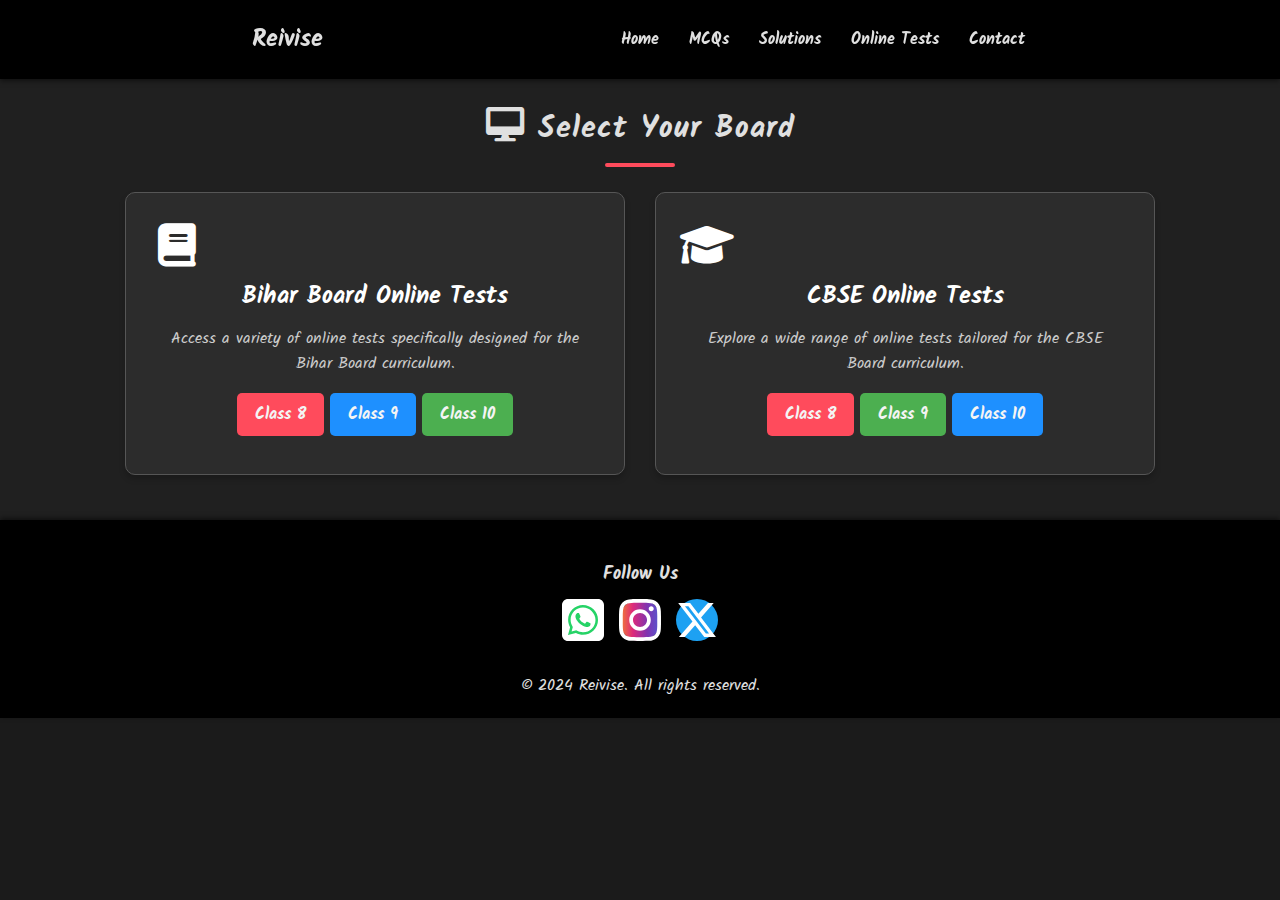
<file: onlineredi.html>
<!DOCTYPE html>
<html lang="en">
<head>
    <meta charset="UTF-8">
    <meta name="viewport" content="width=device-width, initial-scale=1.0">
    <title>Online Tests - Select Your Board - Reivise</title>
    <link rel="stylesheet" href="styles.css">
    <link rel="stylesheet" href="https://cdnjs.cloudflare.com/ajax/libs/font-awesome/6.0.0-beta3/css/all.min.css">
    <style>
        
        .nrbutton {
            border-radius: 5px;
        }
        
.n1 {
    background: #ff4b5c;
}
.n2 {
    background: #1e90ff; /* Blue */
}
.n3 {
    background: #4caf50; /*default = #222*/
}

.n1:hover {
    background: #e03e47;
    transform: translateY(-2px);
}


.n3:hover {
    background: #43a047; /* default = #333*/
    transform: translateY(-2px);
}
.n2:hover {
    background: #1c6ea4; /* Darker blue */
    transform: translateY(-2px);
}
.n1::before, .n2::before, .n3::before {
    content: '';
    position: absolute;
    background: rgba(255, 255, 255, 0.289); /*default = 0.3 opacity*/
    border-radius: 50%;
    width: 300%;
    height: 300%;
    left: -50%;
    top: -50%;
    transition: transform 0.5s, opacity 0.5s;
    transform: scale(0);
    opacity: 0;
}

.n1:focus::before, .n1:hover::before,
.n2:focus::before, .n2:hover::before,
.n3:focus::before, .n3:hover::before {
    transform: scale(1);
    opacity: 1;
}
/* for the ripple effect only when the button is clicked for coarse pointered devices*/
@media (pointer: coarse) {
    .n1:active::before,
    .n2:active::before,
    .n3:active::before {
        transform: scale(1);
        opacity: 1;
    }
}
.n1:active,
.n2:active,
.n3:active {
    transform: scale(0.915);
}
/* Ensure the section has padding and center alignment */
.misc-info {
    background-color: #202020; /* Darker gray background */
    color: #fff; /* White text for contrast */
    padding: 40px 20px;
    text-align: center;
}

/* Heading styling */
.misc-info h2 {
    margin-bottom: 20px;
    font-weight: bold;
}


/* Ensure info items do not stretch too wide and center them */
.info-item {
    background: #2c2c2c; /* Slightly lighter gray for the item background */
    color: #fff;
    box-shadow: 0 4px 6px rgba(0, 0, 0, 0.2);
    max-width: 500px; /*default - 500px*/
    width: 100%; /*default = 280px*/
    margin: 5px; /*default - 0 auto*/
    transition: transform 0.3s, box-shadow 0.3s;
}

/* Heading inside the item */
.info-item h3 {
    font-size: 1.5rem;
    margin: 10px 0;
    color: #fff; /* White for headings inside the item */
}

/* Paragraph text inside the item */
.info-item p {
    margin-bottom: 20px;
    color: #ccc; /* Lighter gray for paragraph text */
}

/* Adjust layout for larger screens */
@media (min-width: 768px) {
    .info-items {
        flex-direction: row; /* Change to row layout on larger screens */
        flex-wrap: wrap; /* Allow wrapping if necessary */
        justify-content: center; /* Center items horizontally */
        gap: 20px;
    }
}
.ol {
    font-size: 34px;
    margin-right: 13px;
}

    </style> !important
    
</head>
<body>
    <header>
        <div class="container containernav">
            <h2 class="navreivise" title="Reivise (home)">Reivise</h2>
            <nav>
                <div class="menu-toggle">
                    <span class="bar1"></span>
                    <span class="bar2"></span>
                    <span class="bar3"></span>
                </div>
                <div class="navicons">
                    <ul class="nav-links">
                        <li><a href="#home">Home</a></li>
                        <li><a href="#mcqs">MCQs</a></li>
                        <li><a href="#solutions">Solutions</a></li>
                        <li><a href="#tests">Online Tests</a></li>
                        <li><a href="#contact">Contact</a></li>
                    </ul>
                </div>
            </nav>
        </div>
    </header>
    <!-- MCQs BSEB and CBSE options here -->
    <section class="misc-info">
        <div class="container">
            <h2>
                <i class="fa-solid fa-desktop ol" aria-hidden="true"></i>Select Your Board
            </h2>
            <div class="info-items">
                <div class="info-item">
                    <div class="icon">
                        <i class="fa-solid fa-book" aria-hidden="true"></i> 
                    </div>
                    <h3>Bihar Board Online Tests</h3>
                    <p>Access a variety of online tests specifically designed for the Bihar Board curriculum.</p>
                    <a href="bihar-tests.html" class="nrbutton n1" aria-label="Start Bihar Board Online Test - Class 8">Class 8</a>
                    <a href="ONLINE_TESTS\BSEB_ONLINE_TEST\Class9thTest\Br9thtestredi.html" class="nrbutton n2" aria-label="Start Bihar Board Online Test - Class 9">Class 9</a>
                    <a href="bihar-tests.html" class="nrbutton n3" aria-label="Start Bihar Board Online Test - Class 10">Class 10</a>
                </div>
                <div class="info-item">
                    <div class="icon">
                        <i class="fa-solid fa-graduation-cap" aria-hidden="true"></i>
                    </div>
                    <h3>CBSE Online Tests</h3>
                    <p>Explore a wide range of online tests tailored for the CBSE Board curriculum.</p>
                    <a href="cbse-tests.html" class="nrbutton n1" aria-label="Start CBSE Online Test - Class 8">Class 8</a>
                    <a href="cbse-tests.html" class="nrbutton n3" aria-label="Start CBSE Online Test - Class 9">Class 9</a>
                    <a href="cbse-tests.html" class="nrbutton n2" aria-label="Start CBSE Online Test - Class 10">Class 10</a>
                </div>
            </div>
        </div>
    </section>
    <footer>
        <div class="container">
            <div class="follow-us">
                <h4>Follow Us</h4>
                <div class="social-icons">
                    <!-- WhatsApp Icon -->
                    <a href="https://whatsapp.com/yourprofile" class="icon whatsapp" title="WhatsApp">
                        <svg xmlns="http://www.w3.org/2000/svg" viewBox="0 0 448 512" class="w-6 h-6" fill="currentColor">
                            <path d="M92.1 254.6c0 24.9 7 49.2 20.2 70.1l3.1 5-13.3 48.6L152 365.2l4.8 2.9c20.2 12 43.4 18.4 67.1 18.4h.1c72.6 0 133.3-59.1 133.3-131.8c0-35.2-15.2-68.3-40.1-93.2c-25-25-58-38.7-93.2-38.7c-72.7 0-131.8 59.1-131.9 131.8zM274.8 330c-12.6 1.9-22.4 .9-47.5-9.9c-36.8-15.9-61.8-51.5-66.9-58.7c-.4-.6-.7-.9-.8-1.1c-2-2.6-16.2-21.5-16.2-41c0-18.4 9-27.9 13.2-32.3c.3-.3 .5-.5 .7-.8c3.6-4 7.9-5 10.6-5c2.6 0 5.3 0 7.6 .1c.3 0 .5 0 .8 0c2.3 0 5.2 0 8.1 6.8c1.2 2.9 3 7.3 4.9 11.8c3.3 8 6.7 16.3 7.3 17.6c1 2 1.7 4.3 .3 6.9c-3.4 6.8-6.9 10.4-9.3 13c-3.1 3.2-4.5 4.7-2.3 8.6c15.3 26.3 30.6 35.4 53.9 47.1c4 2 6.3 1.7 8.6-1c2.3-2.6 9.9-11.6 12.5-15.5c2.6-4 5.3-3.3 8.9-2s23.1 10.9 27.1 12.9c.8 .4 1.5 .7 2.1 1c2.8 1.4 4.7 2.3 5.5 3.6c.9 1.9 .9 9.9-2.4 19.1c-3.3 9.3-19.1 17.7-26.7 18.8zM448 96c0-35.3-28.7-64-64-64H64C28.7 32 0 60.7 0 96V416c0 35.3 28.7 64 64 64H384c35.3 0 64-28.7 64-64V96zM148.1 393.9L64 416l22.5-82.2c-13.9-24-21.2-51.3-21.2-79.3C65.4 167.1 136.5 96 223.9 96c42.4 0 82.2 16.5 112.2 46.5c29.9 30 47.9 69.8 47.9 112.2c0 87.4-72.7 158.5-160.1 158.5c-26.6 0-52.7-6.7-75.8-19.3z"/>
                        </svg>
                    </a>
                    
                    <!-- Instagram Icon -->
                    <a href="https://instagram.com/yourprofile" class="icon instagram" title="Instagram">
                        <svg xmlns="http://www.w3.org/2000/svg" viewBox="0 0 448 512" class="w-6 h-6" fill="currentColor">
                            <path d="M224.1 141c-63.6 0-114.9 51.3-114.9 114.9s51.3 114.9 114.9 114.9S339 319.5 339 255.9 287.7 141 224.1 141zm0 189.6c-41.1 0-74.7-33.5-74.7-74.7s33.5-74.7 74.7-74.7 74.7 33.5 74.7 74.7-33.6 74.7-74.7 74.7zm146.4-194.3c0 14.9-12 26.8-26.8 26.8-14.9 0-26.8-12-26.8-26.8s12-26.8 26.8-26.8 26.8 12 26.8 26.8zm76.1 27.2c-1.7-35.9-9.9-67.7-36.2-93.9-26.2-26.2-58-34.4-93.9-36.2-37-2.1-147.9-2.1-184.9 0-35.8 1.7-67.6 9.9-93.9 36.1s-34.4 58-36.2 93.9c-2.1 37-2.1 147.9 0 184.9 1.7 35.9 9.9 67.7 36.2 93.9s58 34.4 93.9 36.2c37 2.1 147.9 2.1 184.9 0 35.9-1.7 67.7-9.9 93.9-36.2 26.2-26.2 34.4-58 36.2-93.9 2.1-37 2.1-147.8 0-184.8zM398.8 388c-7.8 19.6-22.9 34.7-42.6 42.6-29.5 11.7-99.5 9-132.1 9s-102.7 2.6-132.1-9c-19.6-7.8-34.7-22.9-42.6-42.6-11.7-29.5-9-99.5-9-132.1s-2.6-102.7 9-132.1c7.8-19.6 22.9-34.7 42.6-42.6 29.5-11.7 99.5-9 132.1-9s102.7-2.6 132.1 9c19.6 7.8 34.7 22.9 42.6 42.6 11.7 29.5 9 99.5 9 132.1s2.7 102.7-9 132.1z"/>
                        </svg>
                    </a>
                    
                    <!-- Twitter Icon -->
                    <a href="https://twitter.com/yourprofile" class="icon twitter" title="Twitter">
                        <svg xmlns="http://www.w3.org/2000/svg" viewBox="0 0 512 512" class="w-6 h-6" fill="currentColor">
                            <path d="M389.2 48h70.6L305.6 224.2 487 464H345L233.7 318.6 106.5 464H35.8L200.7 275.5 26.8 48H172.4L272.9 180.9 389.2 48zM364.4 421.8h39.1L151.1 88h-42L364.4 421.8z"/>
                        </svg>
                    </a>
                </div>
            </div>
            <p>&copy; 2024 Reivise. All rights reserved.</p>
        </div>
    </footer>

    <script src="script.js"></script>
</body>
</html>
</file>
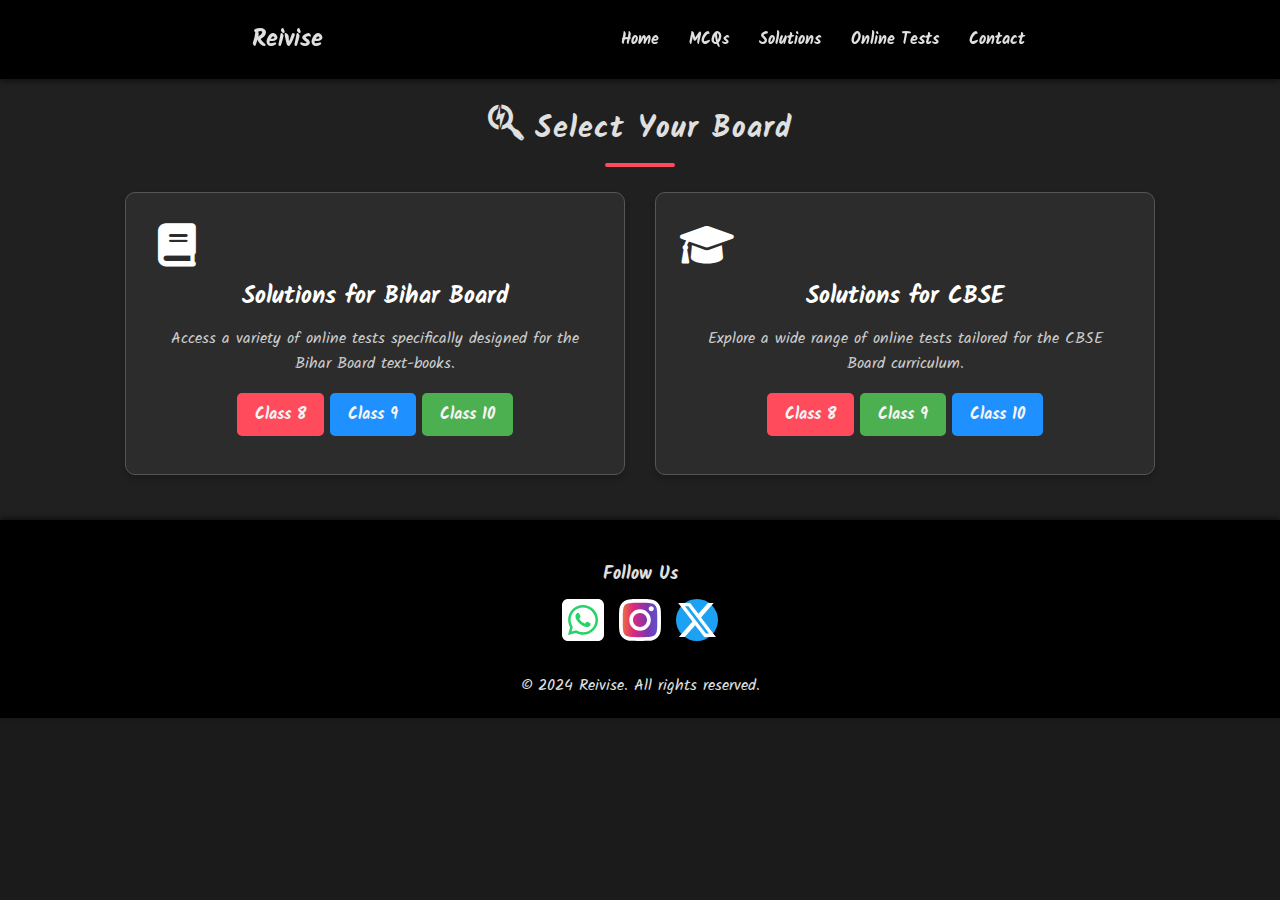
<file: Soluredi.html>
<!DOCTYPE html>
<html lang="en">
<head>
    <meta charset="UTF-8">
    <meta name="viewport" content="width=device-width, initial-scale=1.0">
    <title>Solutions - Select Your Board - Reivise</title>
    <link rel="stylesheet" href="styles.css">
    <link rel="stylesheet" href="https://cdnjs.cloudflare.com/ajax/libs/font-awesome/6.0.0-beta3/css/all.min.css">
    <style>
        
        .nrbutton {
            border-radius: 5px;
        }
        .n1 {
            background: #ff4b5c;
        }
        .n2 {
            background: #1e90ff; /* Blue */
        }
        .n3 {
            background: #4caf50; /*default = #222*/
        }

        .n1:hover {
            background: #e03e47;
            transform: translateY(-2px);
        }


        .n3:hover {
            background: #43a047; /* default = #333*/
            transform: translateY(-2px);
        }
        .n2:hover {
            background: #1c6ea4; /* Darker blue */
            transform: translateY(-2px);
        }
        .n1::before, .n2::before, .n3::before {
            content: '';
            position: absolute;
            background: rgba(255, 255, 255, 0.289); /*default = 0.3 opacity*/
            border-radius: 50%;
            width: 300%;
            height: 300%;
            left: -50%;
            top: -50%;
            transition: transform 0.5s, opacity 0.5s;
            transform: scale(0);
            opacity: 0;
        }

        .n1:focus::before, .n1:hover::before,
        .n2:focus::before, .n2:hover::before,
        .n3:focus::before, .n3:hover::before {
            transform: scale(1);
            opacity: 1;
        }
        /* for the ripple effect only when the button is clicked for coarse pointered devices*/
        @media (pointer: coarse) {
            .n1:active::before,
            .n2:active::before,
            .n3:active::before {
                transform: scale(1);
                opacity: 1;
            }
        }
        .n1:active,
        .n2:active,
        .n3:active {
            transform: scale(0.915);
        }
        /* Ensure the section has padding and center alignment */
        .misc-info {
            background-color: #202020; /* Darker gray background */
            color: #fff; /* White text for contrast */
            padding: 40px 20px;
            text-align: center;
        }

        /* Heading styling */
        .misc-info h2 {
            margin-bottom: 20px;
            
            font-weight: bold;
        }


        /* Ensure info items do not stretch too wide and center them */
        .info-item {
            background: #2c2c2c; /* Slightly lighter gray for the item background */
            color: #fff;
            box-shadow: 0 4px 6px rgba(0, 0, 0, 0.2);
            max-width: 500px; /*default - 500px*/
            width: 100%; /*default = 280px*/
            margin: 5px; /*default - 0 auto*/
            transition: transform 0.3s, box-shadow 0.3s;
        }

        /* Heading inside the item */
        .info-item h3 {
            font-size: 1.5rem;
            margin: 10px 0;
            color: #fff; /* White for headings inside the item */
        }

        /* Paragraph text inside the item */
        .info-item p {
            margin-bottom: 20px;
            color: #ccc; /* Lighter gray for paragraph text */
        }

        /* Adjust layout for larger screens */
        @media (min-width: 768px) {
            .info-items {
                flex-direction: row; /* Change to row layout on larger screens */
                flex-wrap: wrap; /* Allow wrapping if necessary */
                justify-content: center; /* Center items horizontally */
                gap: 20px;
            }
        }
        .ol {
            font-size: 40px;
            margin-block: -20px;
            margin-right: 10px;
        }

    </style> !important
    
</head>
<body>
    <header>
        <div class="container containernav">
            <h2 class="navreivise" title="Reivise (home)">Reivise</h2>
            <nav>
                <div class="menu-toggle">
                    <span class="bar1"></span>
                    <span class="bar2"></span>
                    <span class="bar3"></span>
                </div>
                <div class="navicons">
                    <ul class="nav-links">
                        <li><a href="#home">Home</a></li>
                        <li><a href="#mcqs">MCQs</a></li>
                        <li><a href="#solutions">Solutions</a></li>
                        <li><a href="#tests">Online Tests</a></li>
                        <li><a href="#contact">Contact</a></li>
                    </ul>
                </div>
            </nav>
        </div>
    </header>
    <!-- MCQs BSEB and CBSE options here -->
    <section class="misc-info">
        <div class="container">
            <h2>
                <i class="fa-brands fa-searchengin ol" aria-hidden="true"></i>Select Your Board
            </h2>
            <div class="info-items">
                <div class="info-item">
                    <div class="icon">
                        <i class="fa-solid fa-book" aria-hidden="true"></i> 
                    </div>
                    <h3>Solutions for Bihar Board</h3>
                    <p>Access a variety of online tests specifically designed for the Bihar Board text-books.</p>
                    <a href="SOLUTIONS\BSEB_SOLUS\Class8thSoluB\Br8thsoluredi.html" class="nrbutton n1" aria-label="View Bihar Board Solutions - Class 8">Class 8</a>
                <a href="bihar-solutions.html" class="nrbutton n2" aria-label="View Bihar Board Solutions - Class 9">Class 9</a>
                <a href="bihar-solutions.html" class="nrbutton n3" aria-label="View Bihar Board Solutions - Class 10">Class 10</a>
                </div>
                <div class="info-item">
                    <div class="icon">
                        <i class="fa-solid fa-graduation-cap" aria-hidden="true"></i>
                    </div>
                    <h3>Solutions for CBSE</h3>
                    <p>Explore a wide range of online tests tailored for the CBSE Board curriculum.</p>
                    <a href="cbse-solutions.html" class="nrbutton n1" aria-label="View CBSE Solutions - Class 8">Class 8</a>
                    <a href="cbse-solutions.html" class="nrbutton n3" aria-label="View CBSE Solutions - Class 9">Class 9</a>
                    <a href="cbse-solutions.html" class="nrbutton n2" aria-label="View CBSE Solutions - Class 10">Class 10</a>
                </div>
            </div>
        </div>
    </section>
    <footer>
        <div class="container">
            <div class="follow-us">
                <h4>Follow Us</h4>
                <div class="social-icons">
                    <!-- WhatsApp Icon -->
                    <a href="https://whatsapp.com/yourprofile" class="icon whatsapp" title="WhatsApp">
                        <svg xmlns="http://www.w3.org/2000/svg" viewBox="0 0 448 512" class="w-6 h-6" fill="currentColor">
                            <path d="M92.1 254.6c0 24.9 7 49.2 20.2 70.1l3.1 5-13.3 48.6L152 365.2l4.8 2.9c20.2 12 43.4 18.4 67.1 18.4h.1c72.6 0 133.3-59.1 133.3-131.8c0-35.2-15.2-68.3-40.1-93.2c-25-25-58-38.7-93.2-38.7c-72.7 0-131.8 59.1-131.9 131.8zM274.8 330c-12.6 1.9-22.4 .9-47.5-9.9c-36.8-15.9-61.8-51.5-66.9-58.7c-.4-.6-.7-.9-.8-1.1c-2-2.6-16.2-21.5-16.2-41c0-18.4 9-27.9 13.2-32.3c.3-.3 .5-.5 .7-.8c3.6-4 7.9-5 10.6-5c2.6 0 5.3 0 7.6 .1c.3 0 .5 0 .8 0c2.3 0 5.2 0 8.1 6.8c1.2 2.9 3 7.3 4.9 11.8c3.3 8 6.7 16.3 7.3 17.6c1 2 1.7 4.3 .3 6.9c-3.4 6.8-6.9 10.4-9.3 13c-3.1 3.2-4.5 4.7-2.3 8.6c15.3 26.3 30.6 35.4 53.9 47.1c4 2 6.3 1.7 8.6-1c2.3-2.6 9.9-11.6 12.5-15.5c2.6-4 5.3-3.3 8.9-2s23.1 10.9 27.1 12.9c.8 .4 1.5 .7 2.1 1c2.8 1.4 4.7 2.3 5.5 3.6c.9 1.9 .9 9.9-2.4 19.1c-3.3 9.3-19.1 17.7-26.7 18.8zM448 96c0-35.3-28.7-64-64-64H64C28.7 32 0 60.7 0 96V416c0 35.3 28.7 64 64 64H384c35.3 0 64-28.7 64-64V96zM148.1 393.9L64 416l22.5-82.2c-13.9-24-21.2-51.3-21.2-79.3C65.4 167.1 136.5 96 223.9 96c42.4 0 82.2 16.5 112.2 46.5c29.9 30 47.9 69.8 47.9 112.2c0 87.4-72.7 158.5-160.1 158.5c-26.6 0-52.7-6.7-75.8-19.3z"/>
                        </svg>
                    </a>
                    
                    <!-- Instagram Icon -->
                    <a href="https://instagram.com/yourprofile" class="icon instagram" title="Instagram">
                        <svg xmlns="http://www.w3.org/2000/svg" viewBox="0 0 448 512" class="w-6 h-6" fill="currentColor">
                            <path d="M224.1 141c-63.6 0-114.9 51.3-114.9 114.9s51.3 114.9 114.9 114.9S339 319.5 339 255.9 287.7 141 224.1 141zm0 189.6c-41.1 0-74.7-33.5-74.7-74.7s33.5-74.7 74.7-74.7 74.7 33.5 74.7 74.7-33.6 74.7-74.7 74.7zm146.4-194.3c0 14.9-12 26.8-26.8 26.8-14.9 0-26.8-12-26.8-26.8s12-26.8 26.8-26.8 26.8 12 26.8 26.8zm76.1 27.2c-1.7-35.9-9.9-67.7-36.2-93.9-26.2-26.2-58-34.4-93.9-36.2-37-2.1-147.9-2.1-184.9 0-35.8 1.7-67.6 9.9-93.9 36.1s-34.4 58-36.2 93.9c-2.1 37-2.1 147.9 0 184.9 1.7 35.9 9.9 67.7 36.2 93.9s58 34.4 93.9 36.2c37 2.1 147.9 2.1 184.9 0 35.9-1.7 67.7-9.9 93.9-36.2 26.2-26.2 34.4-58 36.2-93.9 2.1-37 2.1-147.8 0-184.8zM398.8 388c-7.8 19.6-22.9 34.7-42.6 42.6-29.5 11.7-99.5 9-132.1 9s-102.7 2.6-132.1-9c-19.6-7.8-34.7-22.9-42.6-42.6-11.7-29.5-9-99.5-9-132.1s-2.6-102.7 9-132.1c7.8-19.6 22.9-34.7 42.6-42.6 29.5-11.7 99.5-9 132.1-9s102.7-2.6 132.1 9c19.6 7.8 34.7 22.9 42.6 42.6 11.7 29.5 9 99.5 9 132.1s2.7 102.7-9 132.1z"/>
                        </svg>
                    </a>
                    
                    <!-- Twitter Icon -->
                    <a href="https://twitter.com/yourprofile" class="icon twitter" title="Twitter">
                        <svg xmlns="http://www.w3.org/2000/svg" viewBox="0 0 512 512" class="w-6 h-6" fill="currentColor">
                            <path d="M389.2 48h70.6L305.6 224.2 487 464H345L233.7 318.6 106.5 464H35.8L200.7 275.5 26.8 48H172.4L272.9 180.9 389.2 48zM364.4 421.8h39.1L151.1 88h-42L364.4 421.8z"/>
                        </svg>
                    </a>
                </div>
            </div>
            <p>&copy; 2024 Reivise. All rights reserved.</p>
        </div>
    </footer>

    <script src="script.js"></script>
</body>
</html>
</file>
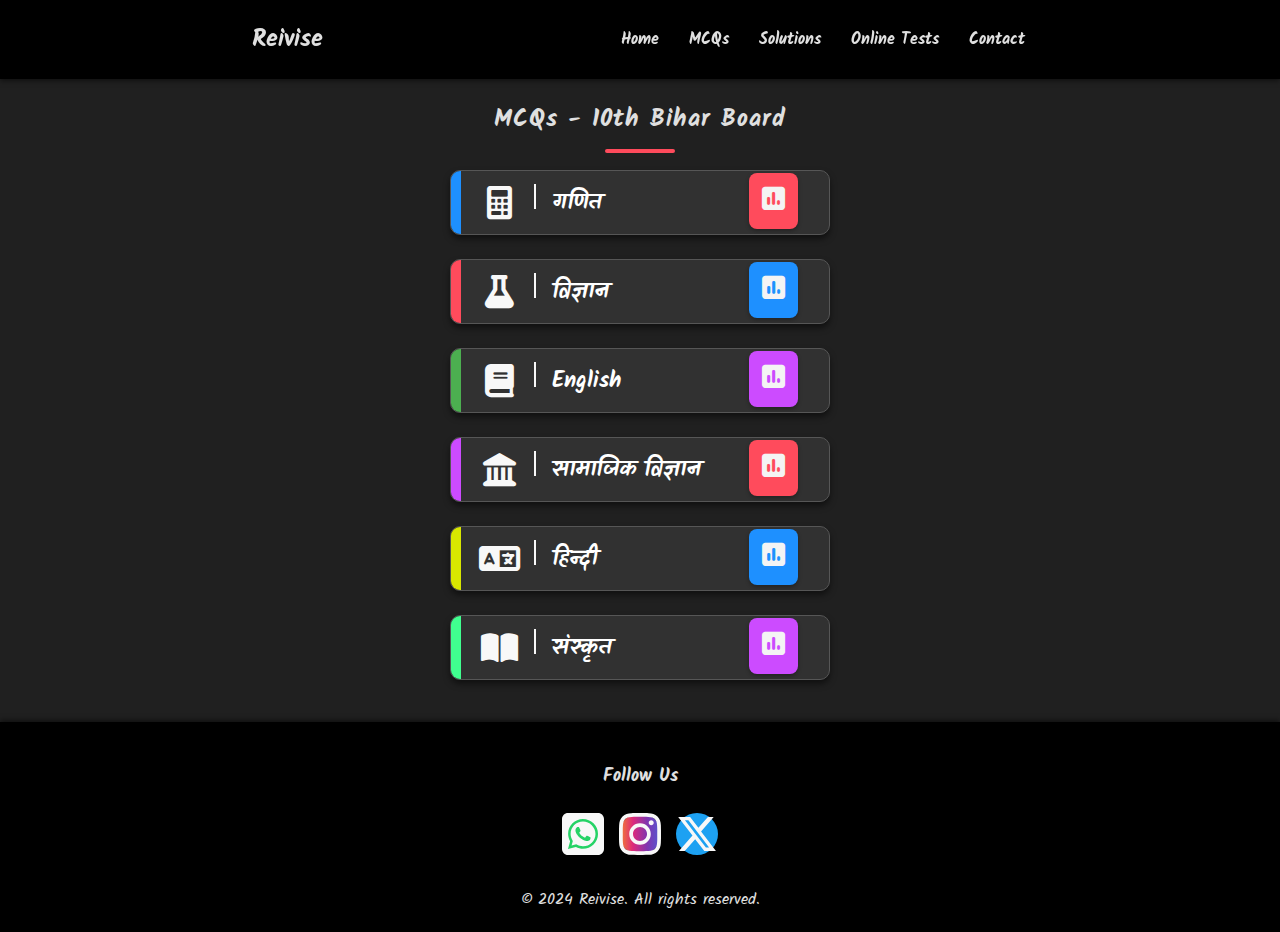
<file: MCQs/BSEB_MCQs/Class10thMCQ/Br10thmcqredi.html>
<!DOCTYPE html>
<html lang="en">
<head>
    <meta charset="UTF-8">
    <meta name="viewport" content="width=device-width, initial-scale=1.0">
    <title> BSEB 8th Solutions - Choose the Subject - Reivise</title>
    <link rel="stylesheet" href="../../../styles.css">
    <link href="https://fonts.googleapis.com/css2?family=Montserrat:wght@400;700&display=swap" rel="stylesheet">
    <link rel="stylesheet" href="https://cdnjs.cloudflare.com/ajax/libs/font-awesome/6.0.0-beta3/css/all.min.css">
    <style>
    
    
    .nrbutton {
        border-radius: 8px; /*See if you want to make the borders circular by asinging a value of 50% or not!*/
        font-size: 1.65rem; /* default = 1.4rem*/
        padding: 7px 13px; /*default = 9px 16.5px*/
        box-shadow: 0 2px 4px rgba(0, 0, 0, 0.3); /* Subtle shadow */
        margin-right: 4px; /*default = null*/
        /* margin-right: 5px; see if you want to specify left margin, since it look good without it too! */
    }
    .n1 {
        background: #ff4b5c;
    }
    .n2 {
        background: #1e90ff; /* Blue */
    }
    .n3 {
        background: #cc4bff; /*default = #222*/
    }

    .n1:hover {
        background: #e03e47;
        transform: translateY(-2px);
    }

    .n3:hover {
        background: #ad3eeb; /* default = #333*/
        transform: translateY(-2px);
    }
    .n2:hover {
        background: #238fd8; /* Darker blue */
        transform: translateY(-2px);
    }
    .n1::before, .n2::before, .n3::before {
        content: '';
        position: absolute;
        background: rgba(255, 255, 255, 0.289); /*default = 0.3 opacity*/
        border-radius: 50%;
        width: 300%;
        height: 300%;
        left: -50%;
        top: -50%;
        transition: transform 0.5s, opacity 0.5s;
        transform: scale(0);
        opacity: 0;
    }

    .n1:focus::before, .n1:hover::before,
    .n2:focus::before, .n2:hover::before,
    .n3:focus::before, .n3:hover::before {
        transform: scale(1);
        opacity: 1;
    }
    /* for the ripple effect only when the button is clicked for coarse pointered devices */
    @media (pointer: coarse) {
        .n1:active::before,
        .n2:active::before,
        .n3:active::before {
            transform: scale(1);
            opacity: 1;
        }
    }
    .n1:active,
    .n2:active,
    .n3:active {
        transform: scale(0.915);
    }
    /* Ensure the section has padding and center alignment */
    .misc-info {
        background-color: #202020; /* default = #202020 */
        color: #fff; /* White text for contrast */
        padding: 40px 20px;
        text-align: center;
    }

    /* Heading styling
    .misc-info h2 {
        margin-bottom: 20px;
        font-weight: bold;
    } */

    /* Ensure info items do not stretch too wide and center them */
    .info-item {
        background: #313131; /* default = #313131 */
        color: #fff; 
        padding: 27px;
        box-shadow: 0 4px 6px rgba(0, 0, 0, 0.5);
        max-width: 380px; /* best for tablets and mobile - 320.3px */
        max-height: 65px; /*default one was 70px*/
        width: 95%; /* default and probably best - 100% */
        margin: 2px ; /*defalut = 2px without the ius sign '-'*/
        transition: transform 0.3s, box-shadow 0.3s;
        overflow: hidden;
        position: relative; /* Ensure the strip is properly positioned */
        display: flex;
        align-items: center;
        justify-content: space-between;
        white-space: nowrap; /* Prevent content from wrapping */
        
    }

    .info-item:hover {
        transform: translateY(-3px); /* default = -10px, as per style.css*/
        background-color: #413f3f;
    }

    /* Heading inside the item */
    .info-item h3 {
        font-size: 1.4rem; /*default = 1.45rem;*/
        margin: 7px 0; /*default = 10px 0;*/
        color: #fff; /* White for headings inside the item */
        text-align: left;
        flex: 1;
        margin-left: 19px;
        margin-right: 10px;
        
    }
    
    
    /* Paragraph text inside the item */
    .info-item p {
        margin-bottom: 20px;
        color: #ccc; /* Lighter gray for paragraph text */
    }
    .info-items {
        display: flex;
        flex-wrap: wrap;
        justify-content: space-between;
        gap: 20px;
    }
    /* Adjust layout for larger screens */
    @media (min-width: 600px) { /*default = 768px;*/
        .info-items {
            flex-direction: column; /* Change to row layout on larger screens */
            flex-wrap: wrap; /* Allow wrapping if necessary */
            justify-content: center; /* Center items horizontally */
            align-items: center;
            gap: 20px;
        }
    }
    .misc-info h2 { /*Css of the font-size of misc-info h2 to override that of styles.css!*/
        font-size: 1.5rem;
        margin-top: 35px;
        margin-bottom: 15px;
    }
    /* Strip for each info item */
    .info-item::before {
        content: '';
        position: absolute;
        left: 0;
        top: 0;
        width: 10px; /* Width of the strip */
        height: 100%; /* Full height of the option */
        background-color: #d8e700; /* Color of the strip */
        border-radius: 2px 0 0 2px; /* Rounded corners on the left side */
        
        
    }
    .info1::before {
        background-color: #1e90ff;
    }
    .info2::before {
        background-color:#ff4b5c;
    }
    .info3::before {
        background-color:#4caf50;
    }
    .info4::before {
        background-color: #cc4bff;
    }
    .info6::before {
        background-color: #40ff8f
    }
    .icon {
        font-size: 33px; /*default = 35px*/
        color: #f8f8f8; /* default = #e0e0e0, second best consideration = #ececec */
        margin-block: 12px;
    }
    /* The vertical bar between the icon and the heading of info-item h3 */
    .info-item h3::before {
        content: '';
        position: relative;
        display: inline-block; /* Ensures the pseudo-element respects width and height */
        width: 1.55px; /* default = 1.5px*/
        height: 25px; /* Height of the vertical line */
        background-color: #f8f8f8; /* Color of the vertical line */
        margin-left: -5px; /* default = -8px */
        margin-right: 16px;
    }
    @media (max-width: 470px) { /*default = 450px*/
       
        .info-item {
            padding: 15px; /* Reduce padding */
            max-width: 95%; /* Make sure items fit the screen */
            max-height: 65px; /* yaha bhi default = 70px*/
            width: 100%; /* Full width */
            margin: 0px 0; /* default = 5px 0 */
            
        }

        /* Adjust heading sizes inside .info-item */
        .info-item h3 {
            font-size: 1.35rem; /* default = 1.35rem */
            margin: 5px 0; /* Adjust margin */
            margin-right: 14.5px;
        }

        /* Adjust .nrbutton styles */
        .nrbutton {
            font-size: 1.6rem; /* Reduce font size */
            padding: 8px 13px; /* Reduce padding */
            
            margin-right: 9px;
        }

        /* Adjust icon size */
        .icon {
            font-size: 30px; /* Reduce icon size */
            margin-right: 10px; /* Adjust margin */
            margin-left: 10px;
        }
    }
    

    </style> !important 
    <!-- The important above IS important and does work, so don't remove it! -->
    
</head>
<body>
    <header>
        <div class="container containernav">
            <h2 class="navreivise" title="Reivise (home)">Reivise</h2>
            <nav>
                
                <div class="menu-toggle">
                    <span class="bar1"></span>
                    <span class="bar2"></span>
                    <span class="bar3"></span>
                </div>
                
                <div class="navicons">
                    <ul class="nav-links">
                        <li><a href="#home">Home</a></li>
                        <li><a href="#mcqs">MCQs</a></li>
                        <li><a href="#solutions">Solutions</a></li>
                        <li><a href="#tests">Online Tests</a></li>
                        <li><a href="#contact">Contact</a></li>
                    </ul>
                </div>
            </nav>
        </div>
    </header>
    <!-- MCQs BSEB and CBSE options here -->
    <section class="misc-info">
        <div class="container">
            <h2>MCQs - 10th Bihar Board</h2> <!--There was Select Your Board here with font-size of 1.9rem!-->
            <div class="info-items">
                <div class="info-item info1">
                    <div class="icon">
                        <i class="fa-solid fa-calculator" aria-hidden="true"></i>
                    </div>
                    
                    <h3>गणित </h3>
                    
                    <a href="Br8thmcqsubjects\mathmcqlistch\mathmcqchlist.html" class="nrbutton n1" id="br10thmcqnr1" aria-label="Mathematics Class 8"><i class="fa-solid fa-square-poll-vertical"></i></a>
                </div>
                
    <!-- Dropdown Content -->
    <div class="dropdown-content" id="dropdown1">
        <table>
            <thead>
                <tr>
                    <th>S.No.</th>
                    <th>गणित ~ BSEB 10th MCQs</th>
                </tr>
            </thead>
            <tbody>
                <tr>
                    <td>1.</td>
                    <td><a href="#">वास्तविक संख्याएँ</a></td>
                </tr>
                <tr>
                    <td>2.</td>
                    <td><a href="#">बहुपद</a></td>
                </tr>
                <tr>
                    <td>3.</td>
                    <td><a href="#">दो चरों वाले रैखिक समीकरण युग्म</a></td>
                </tr>
                <tr>
                    <td>4.</td>
                    <td><a href="#">द्विघात समीकरण</a></td>
                </tr>
                <tr>
                    <td>5.</td>
                    <td>समांतर श्रेढ़ियाँ</td>
                </tr>
                <tr>
                    <td>6.</td>
                    <td>त्रिभुज</td>
                </tr>
                <tr>
                    <td>7.</td>
                    <td>निर्देशांक ज्यामिति</td>
                </tr>
                <tr>
                    <td>8.</td>
                    <td>त्रिकोणमिति का परिचय</td>
                </tr>
                <!-- Add more chapters as needed -->
            </tbody>
        </table>
    </div>
    <script>
            document.addEventListener('DOMContentLoaded', () => {
            const buttons = document.querySelectorAll('.nrbutton');

            buttons.forEach(button => {
                button.addEventListener('click', (event) => {
                    event.preventDefault();

                    // Get the target dropdown id from the button id
                    const buttonId = button.id; // e.g., 'br10thmcqnr1', 'br10thmcqnr2'
                    const targetId = `dropdown${buttonId.slice(-1)}`; // Convert 'br10thmcqnr1' to 'dropdown1'
                    const dropdown = document.getElementById(targetId);

                    // Toggle the dropdown visibility
                    if (dropdown.style.display === 'block') {
                        dropdown.style.display = 'none';
                        localStorage.setItem(buttonId, "false"); // Save state as closed
                    } else {
                        // First, hide any other open dropdowns
                        document.querySelectorAll('.dropdown-content').forEach(content => {
                            content.style.display = 'none';
                        });

                        // Show the current one
                        dropdown.style.display = 'block';
                        localStorage.setItem(buttonId, "true"); // Save state as open
                    }
                });
            });

            // Check saved state for each dropdown when the page loads
            document.querySelectorAll('.dropdown-content').forEach(dropdown => {
                const dropdownId = dropdown.getAttribute('id'); // e.g., 'dropdown1', 'dropdown2'
                const buttonId = `br10thmcqnr${dropdownId.replace('dropdown', '')}`; // Convert 'dropdown1' to 'br10thmcqnr1'
                if (localStorage.getItem(buttonId) === "true") {
                    dropdown.style.display = "block"; // Keep dropdown open if it was open before
                } else {
                    dropdown.style.display = "none"; // Default to closed
                }
            });
        });
        
    </script>


                <div class="info-item info2">
                    <div class="icon">
                        <i class="fa-solid fa-flask" aria-hidden="true"></i>
                    </div>
                    <h3>विज्ञान</h3>
                    <!-- <p>Discover MCQs for Science of BSEB 8th class.</p> -->
                    <a href="#" class="nrbutton n2" id="br10thmcqnr2" aria-label="Science Class 9"><i class="fa-solid fa-square-poll-vertical"></i></a>
                </div>

                <div class="dropdown-content" id="dropdown2">
                    <table>
                        <thead>
                            <tr>
                                <th style="background-color: rgb(42, 195, 241);">S.No.</th>
                                <th style="background-color: #8525f1;">भौतिकी ~ 10th MCQs</th>
                            </tr>
                        </thead>
                        <tbody>
                            <tr>
                                <td>1.</td>
                                <td><a href="#">प्रकाश का परावर्तन</a></td>
                            </tr>
                            <tr>
                                <td>2.</td>
                                <td><a href="#">प्रकाश का अपवर्तन</a></td>
                            </tr>
                            <tr>
                                <td>3.</td>
                                <td><a href="#">मानव नेत्र</a></td>
                            </tr>
                            <!-- Add more chapters as needed -->
                        </tbody>
                    </table>
                    <br/>
                    <table>
                        <thead>
                            <tr>
                                <th style="background-color: rgb(233, 110, 54);">S.No.</th>
                                <th style="background-color: #3dd642;">रसायन ~ 10th MCQs</th>
                            </tr>
                        </thead>
                        <tbody>
                            <tr>
                                <td>1.</td>
                                <td><a href="#">रासायनिक अभिक्रिया तथा समीकरण</a></td>
                            </tr>
                            <tr>
                                <td>2.</td>
                                <td><a href="#">अम्ल, क्षार तथा लवण</a></td>
                            </tr>
                            <tr>
                                <td>3.</td>
                                <td><a href="#">धातु एवं आधातु</a></td>
                            </tr>
                            <!-- Add more chapters as needed -->
                        </tbody>
                    </table>
                    <br/>
                    <table>
                        <thead>
                            <tr>
                                <th style="background-color: rgb(179, 0, 164);">S.No.</th>
                                <th style="background-color: rgb(43, 56, 170);">जीवविज्ञान ~ 10th MCQs</th>
                            </tr>
                        </thead>
                        <tbody>
                            <tr>
                                <td>1.</td>
                                <td><a href="#">जैव-प्रक्रम</a></td>
                            </tr>
                            <tr>
                                <td>2.</td>
                                <td><a href="#">श्वसन</a></td>
                            </tr>
                            <tr>
                                <td>3.</td>
                                <td><a href="#">उत्सर्जन</a></td>
                            </tr>
                            <!-- Add more chapters as needed -->
                        </tbody>
                    </table>
                </div>

                <div class="info-item info3">
                    <div class="icon">
                        <i class="fa-solid fa-book" aria-hidden="true"></i>
                    </div>
                    <h3>English</h3>
                    <!-- <p>Find MCQs for your English text-book of BSEB 8th class.</p> -->
                    <a href="Br8thmcqsubjects\englishmcqlistch\englishmcqchlist.html" class="nrbutton  n3" id="br10thmcqnr3" aria-label="English Class 10"><i class="fa-solid fa-square-poll-vertical"></i></a>
                </div>

                <!-- Dropdown Content -->
    <div class="dropdown-content" id="dropdown3">
        <table>
            <thead>
                <tr>
                    <th>S.No.</th>
                    <th>English Prose ~ 10th MCQs</th>
                </tr>
            </thead>
            <tbody>
                <tr>
                    <td>1.</td>
                    <td><a href="Br10thmcqsubjects\englishmcqlistch\br10thengmcqch1.html">The Pace For Living</a></td>
                </tr>
                <tr>
                    <td>2.</td>
                    <td><a href="#">Me and The Ecoglogy Bit</a></td>
                </tr>
                <tr>
                    <td>3.</td>
                    <td><a href="#">Gillu</a></td>
                </tr>
                <tr>
                    <td>4.</td>
                    <td><a href="#">What is Wrong with Indian Films</a></td>
                </tr>
                <tr>
                    <td>5.</td>
                    <td>Acceptance</td>
                </tr>
                <tr>
                    <td>6.</td>
                    <td>Once Upon a Time</td>
                </tr>
                <tr>
                    <td>7.</td>
                    <td>The Unity of Indian Culture</td>
                </tr>
                <tr>
                    <td>8.</td>
                    <td>Little Girls Wiser Than Men</td>
                </tr>
                <!-- Add more chapters as needed -->
            </tbody>
        </table>
        <br/>
        <table>
            <thead>
                <tr>
                    <th>S.No.</th>
                    <th>Poetry ~ 10th English MCQs</th>
                </tr>
            </thead>
            <tbody>
                <tr>
                    <td>1.</td>
                    <td><a href="#">God Made the Country</a></td>
                </tr>
                <tr>
                    <td>2</td>
                    <td><a href="#">Ode on Solitude</a></td>
                </tr>
                <tr>
                    <td>3</td>
                    <td><a href="#">Polythene Bag</a></td>
                </tr>
                <tr>
                    <td>4</td>
                    <td><a href="#">Thinner Than A Crescent</a></td>
                </tr>
                <tr>
                    <td>5</td>
                    <td>The Empty Heart</td>
                </tr>
                <tr>
                    <td>6</td>
                    <td>Koel</td>
                </tr>
                <tr>
                    <td>7</td>
                    <td>the Sleeping Porter</td>
                </tr>
                <tr>
                    <td>8</td>
                    <td>Martha</td>
                </tr>
                <!-- Add more chapters as needed -->
            </tbody>
        </table>
    </div>
   

                <div class="info-item info4">
                    <div class="icon">
                        <i class="fa-solid fa-landmark"></i>
                    </div>
                    <h3 class="samVigyan">सामाजिक विज्ञान</h3>
                    <!-- <p>Explore MCQs for Social Science of BSEB 8th text-book.</p> -->
                    <a href="socialSCIENCS8th.html" class="nrbutton  n1" id="br10thmcqnr4" aria-label="Social Studies Class 10"><i class="fa-solid fa-square-poll-vertical"></i></a>
                </div>

                <div class="dropdown-content" id="dropdown4">
                    <table>
                        <thead>
                            <tr>
                                <th style="background-color: rgb(25, 197, 183);">S.No.</th>
                                <th style="background-color: #7320d3;">इतिहास की दुनिया ~ 10th MCQs</th>
                            </tr>
                        </thead>
                        <tbody>
                            <tr>
                                <td>1</td>
                                <td><a href="#">यूरोप में राष्ट्रवाद</a></td>
                            </tr>
                            <tr>
                                <td>2</td>
                                <td><a href="#">समाजवाद एक साम्यवाद</a></td>
                            </tr>
                            <tr>
                                <td>3</td>
                                <td><a href="#">हिन्द-चीन में राष्ट्रवादी आंदोलन</a></td>
                            </tr>
                            <tr>
                                <td>4</td>
                                <td><a href="#">भारत में राष्ट्रवाद</a></td>
                            </tr>
                            <tr>
                                <td>5</td>
                                <td><a href="#">अर्थ-व्यवस्था और आजीविका</a></td>
                            </tr>
                            <tr>
                                <td>6</td>
                                <td><a href="#">शहरीकरण एवं शहरी जीवन</a></td>
                            </tr>
                            <tr>
                                <td>7</td>
                                <td><a href="#">व्यापार एवं भूमंडलीकरण</a></td>
                            </tr>
                            <tr>
                                <td>8</td>
                                <td><a href="#">प्रेस-संस्कृति एवं राष्ट्रवाद</a></td>
                            </tr>
                        </tbody>
                    </table>
                    <br/>
                    <table>
                        <thead>
                            <tr>
                                <th style="background-color: rgb(206, 80, 22);">S.No.</th>
                                <th style="background-color: #14aa19;">हमारी अर्थव्यवस्था - 10th MCQs</th>
                            </tr>
                        </thead>
                        <tbody>
                            <tr>
                                <td>1</td>
                                <td><a href="#">अर्थव्यवस्था एवं इसके विकास का इतिहास</a></td>
                            </tr>
                            <tr>
                                <td>2</td>
                                <td><a href="#">राज्य एवं राष्ट्र की आय</a></td>
                            </tr>
                            <tr>
                                <td>3</td>
                                <td><a href="#">मुद्रा, बचत एवं साख</a></td>
                            </tr>
                            <tr>
                                <td>4</td>
                                <td><a href="#">हमारी वित्तीय संस्थाएं</a></td>
                            </tr>
                            <tr>
                                <td>5</td>
                                <td><a href="#">रोजकर एवं सेवाएं</a></td>
                            </tr>
                            <tr>
                                <td>6</td>
                                <td><a href="#">वैश्वीकरण</a></td>
                            </tr>
                            <tr>
                                <td>7</td>
                                <td><a href="#">उपभोक्ता जागरण एवं संरक्षण</a></td>
                            </tr>
                            <!-- Add more chapters as needed -->
                        </tbody>
                    </table>
                    <br/>
                    <table>
                        <thead>
                            <tr>
                                <th style="background-color: rgb(179, 0, 164);">S.No.</th>
                                <th style="background-color: rgb(43, 56, 170);">भूगोल - 10th MCQs</th>
                            </tr>
                        </thead>
                        <tbody>
                            <tr>
                                <td>इकाई 1 (क)</td>
                                <td><a href="#">भारत: संसाधन एवं उपयोग</a></td>
                            </tr>
                            <tr>
                                <td>इकाई 2</td>
                                <td><a href="#">कृषि</a></td>
                            </tr>
                            <tr>
                                <td>इकाई 3</td>
                                <td><a href="#">निर्माण उद्योग</a></td>
                            </tr>
                            <tr>
                                <td>इकाई 4</td>
                                <td><a href="#">परिवहन, संचार एवं व्यापार</a></td>
                            </tr>
                            <tr>
                                <td>इकाई 5</td>
                                <td><a href="#">बिहार: कृषि एवं वन संसाधन</a></td>
                            </tr>
                            <tr>
                                <td>इकाई 6</td>
                                <td><a href="#">मानचित्र अध्ययन</a></td>
                            </tr>
                            
                            <tr>
                                <td>इकाई 1 (ख)</td>
                                <td><a href="#">प्राकृतिक आपदा: एक परिचय</a></td>
                            </tr>
                            <tr>
                                <td>इकाई 2</td>
                                <td><a href="#">प्राकृतिक आपदा एवं प्रबंधन: बाढ़ और सुखाड़</a></td>
                            </tr>
                            <tr>
                                <td>इकाई 3</td>
                                <td><a href="#">प्राकृतिक आपदा एवं प्रबंधन: भूकंप एवं सुनामी</a></td>
                            </tr>
                            <tr>
                                <td>इकाई 4</td>
                                <td><a href="#">जीवन रक्षक आकस्मिक प्रबंधन</a></td>
                            </tr>
                            <tr>
                                <td>इकाई 5</td>
                                <td><a href="#">आपदा काल में वैकल्पिक संचार व्यवस्था</a></td>
                            </tr>
                            <tr>
                                <td>इकाई 6</td>
                                <td><a href="#">आपदा और सह-अस्तित्व</a></td>
                            </tr>
                            <!-- Add more chapters as needed -->
                        </tbody>
                    </table>
                </div>

                <div class="info-item info5">
                    <div class="icon">
                        <i class="fa-solid fa-language" aria-hidden="true"></i>
                    </div>
                    <h3>हिन्दी </h3>
                    <!-- <p>Find MCQs for Hindi of BSEB 8th text-book.</p> -->
                    <a href="#history-9" class="nrbutton  n2" id="br10thmcqnr5" aria-label="History Class 9"><i class="fa-solid fa-square-poll-vertical"></i></a>
                </div>

                <!-- Dropdown Content -->
    <div class="dropdown-content" id="dropdown5">
        <table>
            <thead>
                <tr>
                    <th>S.No.</th>
                    <th>गद्यखंड ~ गोधूलि भाग-2</th>
                </tr>
            </thead>
            <tbody>
                <tr>
                    <td>1</td>
                    <td><a href="#">श्रम-विभाजन और जाति प्रथा (निबंध)</a></td>
                </tr>
                <tr>
                    <td>2</td>
                    <td><a href="#">विश के दांत (कहानी)</a></td>
                </tr>
                <tr>
                    <td>3</td>
                    <td><a href="#">भारत से हम क्या सीखें (भाषण)</a></td>
                </tr>
                <tr>
                    <td>4</td>
                    <td><a href="#">नाखून क्यों बढ़ते हैं (ललित निबंध)</a></td>
                </tr>
                <tr>
                    <td>5</td>
                    <td>नागरी लिपि (निबंध)</td>
                </tr>
                <tr>
                    <td>6</td>
                    <td>बहादुर(कहानी)</td>
                </tr>
                <tr>
                    <td>7</td>
                    <td>परंपरा का मूल्यांकन (निबंध)</td>
                </tr>
                <tr>
                    <td>8</td>
                    <td>जित-जित मैं निरखत हूँ (साक्षात्कार)</td>
                </tr>
                <tr>
                    <td>9</td>
                    <td>आविन्यों (ललित रचना)</td>
                </tr>
                <tr>
                    <td>10</td>
                    <td>मछली (कहानी)</td>
                </tr>
                <tr>
                    <td>11</td>
                    <td>नौबतखाने में इबादत (व्यक्तिचित्र)</td>
                </tr>
                <tr>
                    <td>12</td>
                    <td>शिक्षा और संस्कृति (शिक्षाशास्त्र)</td>
                </tr>
                
                <!-- Add more chapters as needed -->
            </tbody>
        </table>
        <br/>
        <table>
            <thead>
                <tr>
                    <th>S.No.</th>
                    <th>काव्यखंड ~ गोधूलि भाग-2 </th>
                </tr>
            </thead>
            <tbody>
                <tr>
                    <td>1</td>
                    <td><a href="Br10thmcqsubjects\hindimcqlistch\br10thhinch1Kavya.html">राम बिनु बिरथे जगि जनमा; जो नर दुख में दुख नहिं मानै </a></td>
                </tr>
                <tr>
                    <td>2</td>
                    <td><a href="#">प्रेम-अयनी श्री राधिका; करील के कुंजन ऊपर वारौं</a></td>
                </tr>
                <tr>
                    <td>3</td>
                    <td><a href="#">अति सूधो सनेह को मारग है, मो अंसुवानिहिं लै बरसौ</a></td>
                </tr>
                <tr>
                    <td>4</td>
                    <td><a href="#">स्वदेशी</a></td>
                </tr>
                <tr>
                    <td>5</td>
                    <td>भारतमाता</td>
                </tr>
                <tr>
                    <td>6</td>
                    <td>जनतंत्र का जन्म</td>
                </tr>
                <tr>
                    <td>7</td>
                    <td>हिरोशिमा</td>
                </tr>
                <tr>
                    <td>8</td>
                    <td>एक वृक्ष की हत्या</td>
                </tr>
                <tr>
                    <td>9</td>
                    <td>हमारी नींद</td>
                </tr>
                <tr>
                    <td>10</td>
                    <td>अक्षर-ज्ञान</td>
                </tr>
                <tr>
                    <td>11</td>
                    <td>लौटकर आऊँगा फिर</td>
                </tr>
                <tr>
                    <td>12</td>
                    <td>मेरे बिना तुम प्रभु</td>
                </tr>
                
                <!-- Add more chapters as needed -->
            </tbody>
        </table>
    </div>


                <div class="info-item info6">
                    <div class="icon">
                        <i class="fa-solid fa-book-open" aria-hidden="true"></i>
                    </div>
                    <h3>संस्कृत </h3>
                    <!-- <p>Explore MCQs for Sanksrit of BSEB 8th text-book.</p> -->
                    <a href="#art-8" class="nrbutton  n3" id="br10thmcqnr6" aria-label="Art Class 8"><i class="fa-solid fa-square-poll-vertical"></i></a>
                </div>

                <!-- Dropdown Content -->
    <div class="dropdown-content" id="dropdown6">
        <table>
            <thead>
                <tr>
                    <th>S.No.</th>
                    <th>संस्कृत ~ BSEB 10th MCQs</th>
                </tr>
            </thead>
            <tbody>
                <tr>
                    <td>1.</td>
                    <td><a href="#">मङ्गलम्</a></td>
                </tr>
                <tr>
                    <td>2.</td>
                    <td><a href="#">पाटलिपुत्रवैभवम्</a></td>
                </tr>
                <tr>
                    <td>3.</td>
                    <td><a href="#">अलसकथा</a></td>
                </tr>
                <tr>
                    <td>4.</td>
                    <td><a href="#">संस्कृतसाहित्ये लेखिकाः</a></td>
                </tr>
                <tr>
                    <td>5.</td>
                    <td>भारतमहिमा</td>
                </tr>
                <tr>
                    <td>6.</td>
                    <td>भारतीयसंस्काराः</td>
                </tr>
                <tr>
                    <td>7.</td>
                    <td>नीतिश्लोकाः</td>
                </tr>
                <tr>
                    <td>8.</td>
                    <td>कर्मवीर कथाः</td>
                </tr>
                <tr>
                    <td>9.</td>
                    <td>स्वामी दयानन्दः</td>
                </tr>
                <tr>
                    <td>10.</td>
                    <td>मन्दाकिनीवर्णनम्</td>
                </tr>
                <tr>
                    <td>11.</td>
                    <td>व्याघ्रपथिककथाः</td>
                </tr>
                <tr>
                    <td>12.</td>
                    <td>कर्णस्य दानवीरता</td>
                </tr>
                <tr>
                    <td>13.</td>
                    <td>विश्वशांतिः</td>
                </tr>
                <tr>
                    <td>14.</td>
                    <td>शास्त्रकाराः</td>
                </tr>
                <!-- Add more chapters as needed -->
            </tbody>
        </table>
    </div>
            </div>
        </div>

        
        </script>
    </section>
    <footer>
        <div class="container">
            <div class="follow-us">
                <h4>Follow Us</h4>
                <div class="social-icons">
                    <!-- WhatsApp Icon -->
                    <a href="https://whatsapp.com/yourprofile" class="icon whatsapp" title="WhatsApp">
                        <svg xmlns="http://www.w3.org/2000/svg" viewBox="0 0 448 512" class="w-6 h-6" fill="currentColor">
                            <path d="M92.1 254.6c0 24.9 7 49.2 20.2 70.1l3.1 5-13.3 48.6L152 365.2l4.8 2.9c20.2 12 43.4 18.4 67.1 18.4h.1c72.6 0 133.3-59.1 133.3-131.8c0-35.2-15.2-68.3-40.1-93.2c-25-25-58-38.7-93.2-38.7c-72.7 0-131.8 59.1-131.9 131.8zM274.8 330c-12.6 1.9-22.4 .9-47.5-9.9c-36.8-15.9-61.8-51.5-66.9-58.7c-.4-.6-.7-.9-.8-1.1c-2-2.6-16.2-21.5-16.2-41c0-18.4 9-27.9 13.2-32.3c.3-.3 .5-.5 .7-.8c3.6-4 7.9-5 10.6-5c2.6 0 5.3 0 7.6 .1c.3 0 .5 0 .8 0c2.3 0 5.2 0 8.1 6.8c1.2 2.9 3 7.3 4.9 11.8c3.3 8 6.7 16.3 7.3 17.6c1 2 1.7 4.3 .3 6.9c-3.4 6.8-6.9 10.4-9.3 13c-3.1 3.2-4.5 4.7-2.3 8.6c15.3 26.3 30.6 35.4 53.9 47.1c4 2 6.3 1.7 8.6-1c2.3-2.6 9.9-11.6 12.5-15.5c2.6-4 5.3-3.3 8.9-2s23.1 10.9 27.1 12.9c.8 .4 1.5 .7 2.1 1c2.8 1.4 4.7 2.3 5.5 3.6c.9 1.9 .9 9.9-2.4 19.1c-3.3 9.3-19.1 17.7-26.7 18.8zM448 96c0-35.3-28.7-64-64-64H64C28.7 32 0 60.7 0 96V416c0 35.3 28.7 64 64 64H384c35.3 0 64-28.7 64-64V96zM148.1 393.9L64 416l22.5-82.2c-13.9-24-21.2-51.3-21.2-79.3C65.4 167.1 136.5 96 223.9 96c42.4 0 82.2 16.5 112.2 46.5c29.9 30 47.9 69.8 47.9 112.2c0 87.4-72.7 158.5-160.1 158.5c-26.6 0-52.7-6.7-75.8-19.3z"/>
                        </svg>
                    </a>
                    
                    <!-- Instagram Icon -->
                    <a href="https://instagram.com/yourprofile" class="icon instagram" title="Instagram">
                        <svg xmlns="http://www.w3.org/2000/svg" viewBox="0 0 448 512" class="w-6 h-6" fill="currentColor">
                            <path d="M224.1 141c-63.6 0-114.9 51.3-114.9 114.9s51.3 114.9 114.9 114.9S339 319.5 339 255.9 287.7 141 224.1 141zm0 189.6c-41.1 0-74.7-33.5-74.7-74.7s33.5-74.7 74.7-74.7 74.7 33.5 74.7 74.7-33.6 74.7-74.7 74.7zm146.4-194.3c0 14.9-12 26.8-26.8 26.8-14.9 0-26.8-12-26.8-26.8s12-26.8 26.8-26.8 26.8 12 26.8 26.8zm76.1 27.2c-1.7-35.9-9.9-67.7-36.2-93.9-26.2-26.2-58-34.4-93.9-36.2-37-2.1-147.9-2.1-184.9 0-35.8 1.7-67.6 9.9-93.9 36.1s-34.4 58-36.2 93.9c-2.1 37-2.1 147.9 0 184.9 1.7 35.9 9.9 67.7 36.2 93.9s58 34.4 93.9 36.2c37 2.1 147.9 2.1 184.9 0 35.9-1.7 67.7-9.9 93.9-36.2 26.2-26.2 34.4-58 36.2-93.9 2.1-37 2.1-147.8 0-184.8zM398.8 388c-7.8 19.6-22.9 34.7-42.6 42.6-29.5 11.7-99.5 9-132.1 9s-102.7 2.6-132.1-9c-19.6-7.8-34.7-22.9-42.6-42.6-11.7-29.5-9-99.5-9-132.1s-2.6-102.7 9-132.1c7.8-19.6 22.9-34.7 42.6-42.6 29.5-11.7 99.5-9 132.1-9s102.7-2.6 132.1 9c19.6 7.8 34.7 22.9 42.6 42.6 11.7 29.5 9 99.5 9 132.1s2.7 102.7-9 132.1z"/>
                        </svg>
                    </a>
                    
                    <!-- Twitter Icon -->
                    <a href="https://twitter.com/yourprofile" class="icon twitter" title="Twitter">
                        <svg xmlns="http://www.w3.org/2000/svg" viewBox="0 0 512 512" class="w-6 h-6" fill="currentColor">
                            <path d="M389.2 48h70.6L305.6 224.2 487 464H345L233.7 318.6 106.5 464H35.8L200.7 275.5 26.8 48H172.4L272.9 180.9 389.2 48zM364.4 421.8h39.1L151.1 88h-42L364.4 421.8z"/>
                        </svg>
                    </a>
                </div>
            </div>
            <p>&copy; 2024 Reivise. All rights reserved.</p>
        </div>
    </footer>
    
    <script src="../../../script.js"></script>
</body>
</html>
</file>
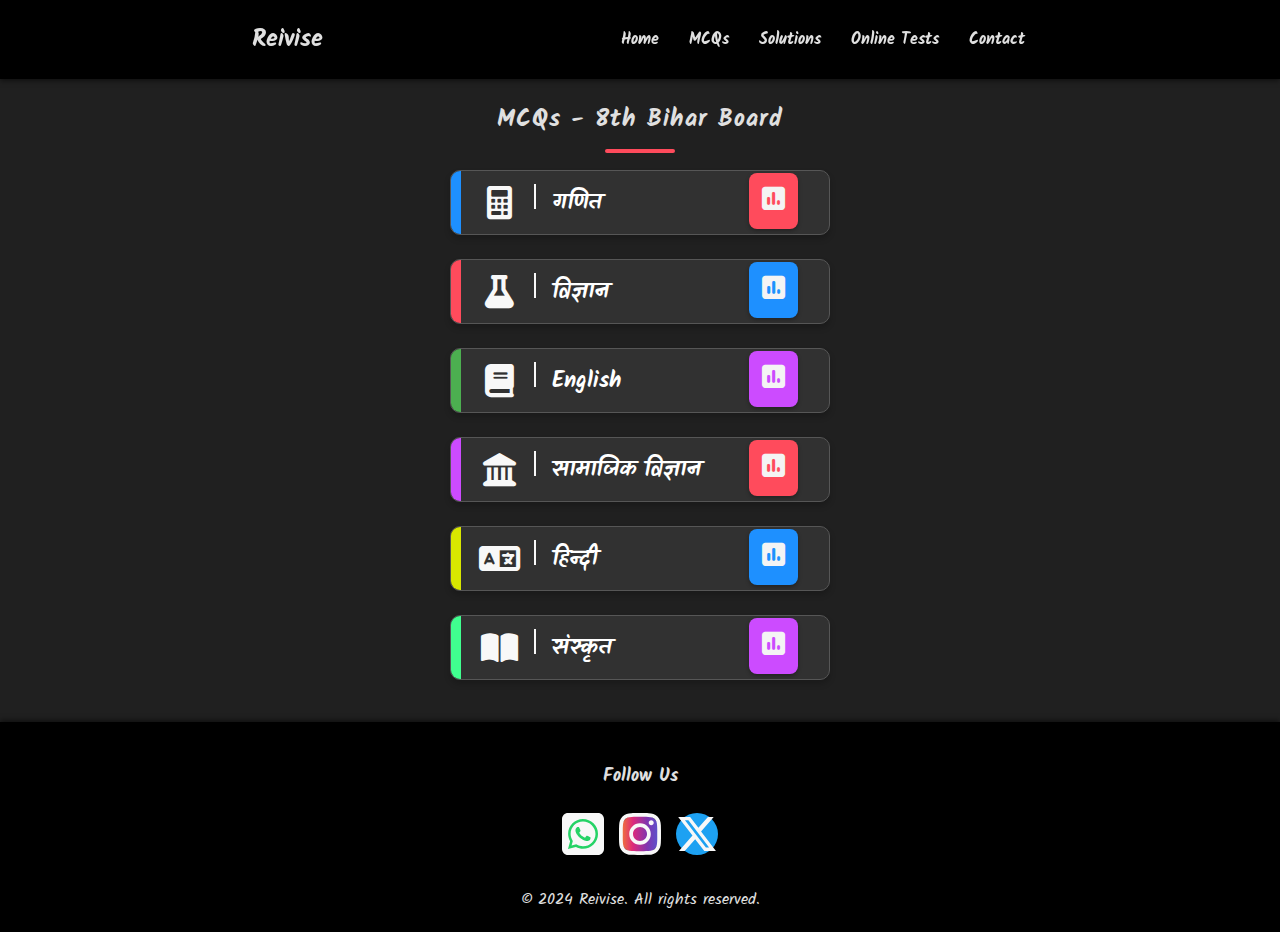
<file: MCQs/BSEB_MCQs/Class8thMCQ/Br8thmcqredi.html>
<!DOCTYPE html>
<html lang="en">
<head>
    <meta charset="UTF-8">
    <meta name="viewport" content="width=device-width, initial-scale=1.0">
    <title> BSEB 8th Solutions - Choose the Subject - Reivise</title>
    <link rel="stylesheet" href="../../../styles.css">
    <link href="https://fonts.googleapis.com/css2?family=Montserrat:wght@400;700&display=swap" rel="stylesheet">
    <link rel="stylesheet" href="https://cdnjs.cloudflare.com/ajax/libs/font-awesome/6.0.0-beta3/css/all.min.css">
    <style>
    
    
    .nrbutton {
        border-radius: 8px; /*See if you want to make the borders circular by asinging a value of 50% or not!*/
        font-size: 1.65rem; /* default = 1.4rem*/
        padding: 7px 13px; /*default = 9px 16.5px*/
        box-shadow: 0 2px 4px rgba(0, 0, 0, 0.3); /* Subtle shadow */
        margin-right: 4px; /*default = null*/
        /* margin-right: 5px; see if you want to specify left margin, since it look good without it too! */
    }
    .n1 {
        background: #ff4b5c;
    }
    .n2 {
        background: #1e90ff; /* Blue */
    }
    .n3 {
        background: #cc4bff; /*default = #222*/
    }

    .n1:hover {
        background: #e03e47;
        transform: translateY(-2px);
    }

    .n3:hover {
        background: #ad3eeb; /* default = #333*/
        transform: translateY(-2px);
    }
    .n2:hover {
        background: #238fd8; /* Darker blue */
        transform: translateY(-2px);
    }
    .n1::before, .n2::before, .n3::before {
        content: '';
        position: absolute;
        background: rgba(255, 255, 255, 0.289); /*default = 0.3 opacity*/
        border-radius: 50%;
        width: 300%;
        height: 300%;
        left: -50%;
        top: -50%;
        transition: transform 0.5s, opacity 0.5s;
        transform: scale(0);
        opacity: 0;
    }

    .n1:focus::before, .n1:hover::before,
    .n2:focus::before, .n2:hover::before,
    .n3:focus::before, .n3:hover::before {
        transform: scale(1);
        opacity: 1;
    }
    /* for the ripple effect only when the button is clicked for coarse pointered devices */
    @media (pointer: coarse) {
        .n1:active::before,
        .n2:active::before,
        .n3:active::before {
            transform: scale(1);
            opacity: 1;
        }
    }
    .n1:active,
    .n2:active,
    .n3:active {
        transform: scale(0.915);
    }
    /* Ensure the section has padding and center alignment */
    .misc-info {
        background-color: #202020; /* Darker gray background */
        color: #fff; /* White text for contrast */
        padding: 40px 20px;
        text-align: center;
    }

    /* Heading styling
    .misc-info h2 {
        margin-bottom: 20px;
        font-weight: bold;
    } */

    /* Ensure info items do not stretch too wide and center them */
    .info-item {
        background: #313131; /* default = #313131 */
        color: #fff; 
        padding: 27px;
        box-shadow: 0 4px 6px rgba(0, 0, 0, 0.2);
        max-width: 380px; /* best for tablets and mobile - 320.3px */
        max-height: 65px; /*default one was 70px*/
        width: 95%; /* default and probably best - 100% */
        margin: 2px ; /*defalut = 5px, with max-height = 70px*/
        transition: transform 0.3s, box-shadow 0.3s;
        overflow: hidden;
        position: relative; /* Ensure the strip is properly positioned */
        display: flex;
        align-items: center;
        justify-content: space-between;
        white-space: nowrap; /* Prevent content from wrapping */
        
    }

    .info-item:hover {
        transform: translateY(-3px); /* default = -10px, as per style.css*/
        background-color: #413f3f;
    }

    /* Heading inside the item */
    .info-item h3 {
        font-size: 1.4rem; /*default = 1.45rem;*/
        margin: 7px 0; /*default = 10px 0;*/
        color: #fff; /* White for headings inside the item */
        text-align: left;
        flex: 1;
        margin-left: 19px;
        margin-right: 10px;
        
    }
    
    
    /* Paragraph text inside the item */
    .info-item p {
        margin-bottom: 20px;
        color: #ccc; /* Lighter gray for paragraph text */
    }
    .info-items {
        display: flex;
        flex-wrap: wrap;
        justify-content: space-between;
        gap: 20px;
    }
    /* Adjust layout for larger screens */
    @media (min-width: 600px) { /*default = 768px;*/
        .info-items {
            flex-direction: column; /* Change to row layout on larger screens */
            flex-wrap: wrap; /* Allow wrapping if necessary */
            justify-content: center; /* Center items horizontally */
            align-items: center;
            gap: 20px;
        }
    }
    .misc-info h2 { /*Css of the font-size of misc-info h2 to override that of styles.css!*/
        font-size: 1.5rem;
        margin-top: 35px;
        margin-bottom: 15px;
    }
    /* Strip for each info item */
    .info-item::before {
        content: '';
        position: absolute;
        left: 0;
        top: 0;
        width: 10px; /* Width of the strip */
        height: 100%; /* Full height of the option */
        background-color: #d8e700; /* Color of the strip */
        border-radius: 2px 0 0 2px; /* Rounded corners on the left side */
        
        
    }
    .info1::before {
        background-color: #1e90ff;
    }
    .info2::before {
        background-color:#ff4b5c;
    }
    .info3::before {
        background-color:#4caf50;
    }
    .info4::before {
        background-color: #cc4bff;
    }
    .info6::before {
        background-color: #40ff8f
    }
    .icon {
        font-size: 33px; /*default = 35px*/
        color: #f8f8f8; /* default = #e0e0e0, second best consideration = #ececec */
        margin-block: 12px;
    }
    /* The vertical bar between the icon and the heading of info-item h3 */
    .info-item h3::before {
        content: '';
        position: relative;
        display: inline-block; /* Ensures the pseudo-element respects width and height */
        width: 1.55px; /* default = 1.5px*/
        height: 25px; /* Height of the vertical line */
        background-color: #f8f8f8; /* Color of the vertical line */
        margin-left: -5px; /* default = -8px */
        margin-right: 16px;
    }
    @media (max-width: 470px) { /*default = 450px*/
       
        .info-item {
            padding: 15px; /* Reduce padding */
            max-width: 95%; /* Make sure items fit the screen */
            max-height: 65px; /* yaha bhi default = 70px*/
            width: 100%; /* Full width */
            margin: 0px 0; /* default = 5px 0 */
            
        }

        /* Adjust heading sizes inside .info-item */
        .info-item h3 {
            font-size: 1.35rem; /* default = 1.35rem */
            margin: 5px 0; /* Adjust margin */
            margin-right: 14.5px;
        }

        /* Adjust .nrbutton styles */
        .nrbutton {
            font-size: 1.6rem; /* Reduce font size */
            padding: 8px 13px; /* Reduce padding */
            
            margin-right: 9px;
        }

        /* Adjust icon size */
        .icon {
            font-size: 30px; /* Reduce icon size */
            margin-right: 10px; /* Adjust margin */
            margin-left: 10px;
        }
    }


    </style> !important 
    <!-- The important above IS important and does work, so don't remove it! -->
    
</head>
<body>
    <header>
        <div class="container containernav">
            <h2 class="navreivise" title="Reivise (home)">Reivise</h2>
            <nav>
                
                <div class="menu-toggle">
                    <span class="bar1"></span>
                    <span class="bar2"></span>
                    <span class="bar3"></span>
                </div>
                
                <div class="navicons">
                    <ul class="nav-links">
                        <li><a href="#home">Home</a></li>
                        <li><a href="#mcqs">MCQs</a></li>
                        <li><a href="#solutions">Solutions</a></li>
                        <li><a href="#tests">Online Tests</a></li>
                        <li><a href="#contact">Contact</a></li>
                    </ul>
                </div>
            </nav>
        </div>
    </header>
    <!-- MCQs BSEB and CBSE options here -->
    <section class="misc-info">
        <div class="container">
            <h2>MCQs - 8th Bihar Board</h2> <!--There was Select Your Board here with font-size of 1.9rem!-->
            <div class="info-items">
                <div class="info-item info1">
                    <div class="icon">
                        <i class="fa-solid fa-calculator" aria-hidden="true"></i>
                    </div>
                    
                    <h3>गणित </h3>
                    
                    <a href="Br8thmcqsubjects\mathmcqlistch\mathmcqchlist.html" class="nrbutton  n1" aria-label="Mathematics Class 8"><i class="fa-solid fa-square-poll-vertical"></i></a>
                </div>
                
                <div class="info-item info2">
                    <div class="icon">
                        <i class="fa-solid fa-flask" aria-hidden="true"></i>
                    </div>
                    <h3>विज्ञान </h3>
                    <!-- <p>Discover MCQs for Science of BSEB 8th class.</p> -->
                    <a href="#science-9" class="nrbutton  n2" aria-label="Science Class 9"><i class="fa-solid fa-square-poll-vertical"></i></a>
                </div>
                <div class="info-item info3">
                    <div class="icon">
                        <i class="fa-solid fa-book" aria-hidden="true"></i>
                    </div>
                    <h3>English</h3>
                    <!-- <p>Find MCQs for your English text-book of BSEB 8th class.</p> -->
                    <a href="Br8thmcqsubjects\englishmcqlistch\englishmcqchlist.html" class="nrbutton  n3" aria-label="English Class 10"><i class="fa-solid fa-square-poll-vertical"></i></a>
                </div>
                <div class="info-item info4">
                    <div class="icon">
                        <i class="fa-solid fa-landmark"></i>
                    </div>
                    <h3 class="samVigyan">सामाजिक विज्ञान</h3>
                    <!-- <p>Explore MCQs for Social Science of BSEB 8th text-book.</p> -->
                    <a href="socialSCIENCS8th.html" class="nrbutton  n1" aria-label="Social Studies Class 10"><i class="fa-solid fa-square-poll-vertical"></i></a>
                </div>
                <div class="info-item info5">
                    <div class="icon">
                        <i class="fa-solid fa-language" aria-hidden="true"></i>
                    </div>
                    <h3>हिन्दी </h3>
                    <!-- <p>Find MCQs for Hindi of BSEB 8th text-book.</p> -->
                    <a href="#history-9" class="nrbutton  n2" aria-label="History Class 9"><i class="fa-solid fa-square-poll-vertical"></i></a>
                </div>
                <div class="info-item info6">
                    <div class="icon">
                        <i class="fa-solid fa-book-open" aria-hidden="true"></i>
                    </div>
                    <h3>संस्कृत </h3>
                    <!-- <p>Explore MCQs for Sanksrit of BSEB 8th text-book.</p> -->
                    <a href="#art-8" class="nrbutton  n3" aria-label="Art Class 8"><i class="fa-solid fa-square-poll-vertical"></i></a>
                </div>
            </div>
        </div>


        
        </script>
    </section>
    <footer>
        <div class="container">
            <div class="follow-us">
                <h4>Follow Us</h4>
                <div class="social-icons">
                    <!-- WhatsApp Icon -->
                    <a href="https://whatsapp.com/yourprofile" class="icon whatsapp" title="WhatsApp">
                        <svg xmlns="http://www.w3.org/2000/svg" viewBox="0 0 448 512" class="w-6 h-6" fill="currentColor">
                            <path d="M92.1 254.6c0 24.9 7 49.2 20.2 70.1l3.1 5-13.3 48.6L152 365.2l4.8 2.9c20.2 12 43.4 18.4 67.1 18.4h.1c72.6 0 133.3-59.1 133.3-131.8c0-35.2-15.2-68.3-40.1-93.2c-25-25-58-38.7-93.2-38.7c-72.7 0-131.8 59.1-131.9 131.8zM274.8 330c-12.6 1.9-22.4 .9-47.5-9.9c-36.8-15.9-61.8-51.5-66.9-58.7c-.4-.6-.7-.9-.8-1.1c-2-2.6-16.2-21.5-16.2-41c0-18.4 9-27.9 13.2-32.3c.3-.3 .5-.5 .7-.8c3.6-4 7.9-5 10.6-5c2.6 0 5.3 0 7.6 .1c.3 0 .5 0 .8 0c2.3 0 5.2 0 8.1 6.8c1.2 2.9 3 7.3 4.9 11.8c3.3 8 6.7 16.3 7.3 17.6c1 2 1.7 4.3 .3 6.9c-3.4 6.8-6.9 10.4-9.3 13c-3.1 3.2-4.5 4.7-2.3 8.6c15.3 26.3 30.6 35.4 53.9 47.1c4 2 6.3 1.7 8.6-1c2.3-2.6 9.9-11.6 12.5-15.5c2.6-4 5.3-3.3 8.9-2s23.1 10.9 27.1 12.9c.8 .4 1.5 .7 2.1 1c2.8 1.4 4.7 2.3 5.5 3.6c.9 1.9 .9 9.9-2.4 19.1c-3.3 9.3-19.1 17.7-26.7 18.8zM448 96c0-35.3-28.7-64-64-64H64C28.7 32 0 60.7 0 96V416c0 35.3 28.7 64 64 64H384c35.3 0 64-28.7 64-64V96zM148.1 393.9L64 416l22.5-82.2c-13.9-24-21.2-51.3-21.2-79.3C65.4 167.1 136.5 96 223.9 96c42.4 0 82.2 16.5 112.2 46.5c29.9 30 47.9 69.8 47.9 112.2c0 87.4-72.7 158.5-160.1 158.5c-26.6 0-52.7-6.7-75.8-19.3z"/>
                        </svg>
                    </a>
                    
                    <!-- Instagram Icon -->
                    <a href="https://instagram.com/yourprofile" class="icon instagram" title="Instagram">
                        <svg xmlns="http://www.w3.org/2000/svg" viewBox="0 0 448 512" class="w-6 h-6" fill="currentColor">
                            <path d="M224.1 141c-63.6 0-114.9 51.3-114.9 114.9s51.3 114.9 114.9 114.9S339 319.5 339 255.9 287.7 141 224.1 141zm0 189.6c-41.1 0-74.7-33.5-74.7-74.7s33.5-74.7 74.7-74.7 74.7 33.5 74.7 74.7-33.6 74.7-74.7 74.7zm146.4-194.3c0 14.9-12 26.8-26.8 26.8-14.9 0-26.8-12-26.8-26.8s12-26.8 26.8-26.8 26.8 12 26.8 26.8zm76.1 27.2c-1.7-35.9-9.9-67.7-36.2-93.9-26.2-26.2-58-34.4-93.9-36.2-37-2.1-147.9-2.1-184.9 0-35.8 1.7-67.6 9.9-93.9 36.1s-34.4 58-36.2 93.9c-2.1 37-2.1 147.9 0 184.9 1.7 35.9 9.9 67.7 36.2 93.9s58 34.4 93.9 36.2c37 2.1 147.9 2.1 184.9 0 35.9-1.7 67.7-9.9 93.9-36.2 26.2-26.2 34.4-58 36.2-93.9 2.1-37 2.1-147.8 0-184.8zM398.8 388c-7.8 19.6-22.9 34.7-42.6 42.6-29.5 11.7-99.5 9-132.1 9s-102.7 2.6-132.1-9c-19.6-7.8-34.7-22.9-42.6-42.6-11.7-29.5-9-99.5-9-132.1s-2.6-102.7 9-132.1c7.8-19.6 22.9-34.7 42.6-42.6 29.5-11.7 99.5-9 132.1-9s102.7-2.6 132.1 9c19.6 7.8 34.7 22.9 42.6 42.6 11.7 29.5 9 99.5 9 132.1s2.7 102.7-9 132.1z"/>
                        </svg>
                    </a>
                    
                    <!-- Twitter Icon -->
                    <a href="https://twitter.com/yourprofile" class="icon twitter" title="Twitter">
                        <svg xmlns="http://www.w3.org/2000/svg" viewBox="0 0 512 512" class="w-6 h-6" fill="currentColor">
                            <path d="M389.2 48h70.6L305.6 224.2 487 464H345L233.7 318.6 106.5 464H35.8L200.7 275.5 26.8 48H172.4L272.9 180.9 389.2 48zM364.4 421.8h39.1L151.1 88h-42L364.4 421.8z"/>
                        </svg>
                    </a>
                </div>
            </div>
            <p>&copy; 2024 Reivise. All rights reserved.</p>
        </div>
    </footer>
    
    <script src="../../../script.js"></script>
</body>
</html>
</file>
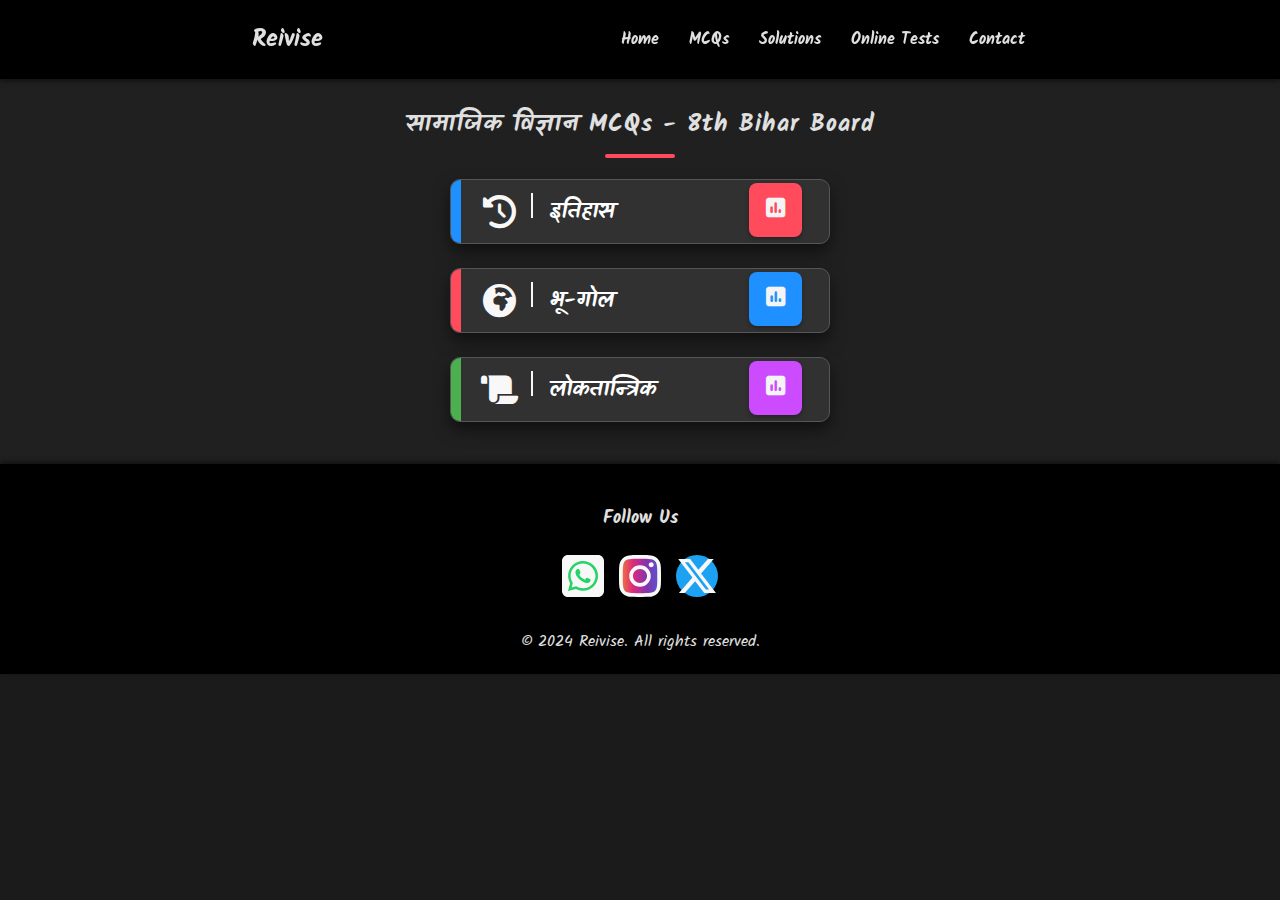
<file: MCQs/BSEB_MCQs/Class8thMCQ/socialSCIENCS8th.html>
<!DOCTYPE html>
<html lang="en">
<head>
    <meta charset="UTF-8">
    <meta name="viewport" content="width=device-width, initial-scale=1.0">
    <title> BSEB 8th Solutions - Choose a Social Science - Reivise</title>
    <link rel="stylesheet" href="../../../styles.css">
    <link href="https://fonts.googleapis.com/css2?family=Montserrat:wght@400;700&display=swap" rel="stylesheet">
    <link rel="stylesheet" href="https://cdnjs.cloudflare.com/ajax/libs/font-awesome/6.0.0-beta3/css/all.min.css">
    <style>
    
    
    .nrbutton {
        border-radius: 8px; /*See if you want to make the borders circular by asinging a value of 50% or not!*/
        font-size: 1.4rem; /* default = 1.5rem*/
        padding: 9px 16.5px;
        box-shadow: 0 2px 4px rgba(0, 0, 0, 0.3); /* Subtle shadow */
        /* margin-right: 5px; see if you want to specify left margin, since it look good without it too! */
    }
    .n1 {
        background: #ff4b5c;
    }
    .n2 {
        background: #1e90ff; /* Blue */
    }
    .n3 {
        background: #cc4bff; /*default = #222*/
    }

    .n1:hover {
        background: #e03e47;
        transform: translateY(-2px);
    }

    .n3:hover {
        background: #ad3eeb; /* default = #333*/
        transform: translateY(-2px);
    }
    .n2:hover {
        background: #238fd8; /* Darker blue */
        transform: translateY(-2px);
    }
    .n1::before, .n2::before, .n3::before {
        content: '';
        position: absolute;
        background: rgba(255, 255, 255, 0.289); /*default = 0.3 opacity*/
        border-radius: 50%;
        width: 300%;
        height: 300%;
        left: -50%;
        top: -50%;
        transition: transform 0.5s, opacity 0.5s;
        transform: scale(0);
        opacity: 0;
    }

    .n1:focus::before, .n1:hover::before,
    .n2:focus::before, .n2:hover::before,
    .n3:focus::before, .n3:hover::before {
        transform: scale(1);
        opacity: 1;
    }
    /* for the ripple effect only when the button is clicked for coarse pointered devices */
    @media (pointer: coarse) {
        .n1:active::before,
        .n2:active::before,
        .n3:active::before {
            transform: scale(1);
            opacity: 1;
        }
    }
    .n1:active,
    .n2:active,
    .n3:active {
        transform: scale(0.915);
    }
    /* Ensure the section has padding and center alignment */
    .misc-info {
        background-color: #202020; /* Darker gray background */
        color: #fff; /* White text for contrast */
        padding: 40px 20px;
        text-align: center;
    }

    /* Heading styling
    .misc-info h2 {
        margin-bottom: 20px;
        font-weight: bold;
    } */

    /* Ensure info items do not stretch too wide and center them */
    .info-item {
        background: #313131; /* default = #2c2c2c, best one was = #313131 */
        color: #fff;
        padding: 27px;
        box-shadow: 0 8px 16px rgba(0, 0, 0, 0.5);
        max-width: 380px; /* best for tablets and mobile - 320.3px */
        max-height: 65px; /*default one was 70px*/
        width: 95%; /* default and probably best - 100% */
        margin: 2px ; /*defalut = 5px, with max-height = 70px*/
        transition: transform 0.3s, box-shadow 0.3s;
        overflow: hidden;
        position: relative; /* Ensure the strip is properly positioned */
        display: flex;
        align-items: center;
        justify-content: space-between;
        white-space: nowrap; /* Prevent content from wrapping */
        z-index: 2;
        
    }

    .info-item:hover {
        transform: translateY(-3px); /* default = -10px, as per style.css*/
        
    }

    /* Heading inside the item */
    .info-item h3 {
        font-size: 1.4rem; /*default = 1.45rem;*/
        margin: 7px 0; /*default = 10px 0;*/
        color: #fff; /* White for headings inside the item */
        text-align: left;
        flex: 1;
        margin-left: 19px;
        
    }
    
    
    /* Paragraph text inside the item */
    .info-item p {
        margin-bottom: 20px;
        color: #ccc; /* Lighter gray for paragraph text */
    }
    .info-items {
        display: flex;
        flex-wrap: wrap;
        justify-content: space-between;
        gap: 20px;
    }
    /* Adjust layout for larger screens */
    @media (min-width: 600px) { /*default = 768px;*/
        .info-items {
            flex-direction: column; /* Change to row layout on larger screens */
            flex-wrap: wrap; /* Allow wrapping if necessary */
            justify-content: center; /* Center items horizontally */
            align-items: center;
            gap: 20px;
        }
    }
    .misc-info h2 { /*Css of the font-size of misc-info h2 to override that of styles.css!*/
        font-size: 1.5rem;
    }
    /* Strip for each info item */
    .info-item::before {
        content: '';
        position: absolute;
        left: 0;
        top: 0;
        width: 10px; /* Width of the strip */
        height: 100%; /* Full height of the option */
        background-color: #d8e700; /* Color of the strip */
        border-radius: 2px 0 0 2px; /* Rounded corners on the left side */
        
        
    }
    .info1::before {
        background-color: #1e90ff;
    }
    .info2::before {
        background-color:#ff4b5c;
    }
    .info3::before {
        background-color:#4caf50;
    }
    .info4::before {
        background-color: #cc4bff;
    }
    .info6::before {
        background-color: #40ff8f
    }
    .icon {
        font-size: 33px; /*default = 35px*/
        color: #f8f8f8; /* default = #e0e0e0, second best consideration = #ececec */
        margin-block: 12px;
    }
    /* The vertical bar between the icon and the heading of info-item h3 */
    .info-item h3::before {
        content: '';
        position: relative;
        display: inline-block; /* Ensures the pseudo-element respects width and height */
        width: 1.55px; /* default = 1.5px*/
        height: 25px; /* Height of the vertical line */
        background-color: #f8f8f8; /* Color of the vertical line */
        margin-left: -8px; /* Spacing around the line */
        margin-right: 16px;
    }
    @media (max-width: 450px) {
        /* Adjust .info-item styles for smaller screens */
        .info-item {
            padding: 15px; /* Reduce padding */
            max-width: 95%; /* Make sure items fit the screen */
            max-height: 65px; /* yaha bhi default = 70px*/
            width: 100%; /* Full width */
            margin: 0px 0; /* default = 5px 0 */
        }

        /* Adjust heading sizes inside .info-item */
        .info-item h3 {
            font-size: 1.35rem; /* Reduce font size */
            margin: 5px 0; /* Adjust margin */
            
        }

        /* Adjust .nrbutton styles */
        .nrbutton {
            font-size: 1.2rem; /* Reduce font size */
            padding: 8px 15px; /* Reduce padding */
        }

        /* Adjust icon size */
        .icon {
            font-size: 30px; /* Reduce icon size */
            margin-right: 10px; /* Adjust margin */
            margin-left: 10px;
        }
    }
    




    </style> !important 
    <!-- The important above IS important and does work, so don't remove it! -->
    
</head>
<body>
    <header>
        <div class="container containernav">
            <h2 class="navreivise" title="Reivise (home)">Reivise</h2>
            <nav>
                <div class="menu-toggle">
                    <span class="bar1"></span>
                    <span class="bar2"></span>
                    <span class="bar3"></span>
                </div>
                <div class="navicons">
                    <ul class="nav-links">
                        <li><a href="#home">Home</a></li>
                        <li><a href="#mcqs">MCQs</a></li>
                        <li><a href="#solutions">Solutions</a></li>
                        <li><a href="#tests">Online Tests</a></li>
                        <li><a href="#contact">Contact</a></li>
                    </ul>
                </div>
            </nav>
        </div>
    </header>
    <!-- MCQs BSEB and CBSE options here -->
    <section class="misc-info">
        <div class="container">
            <h2>सामाजिक विज्ञान MCQs - 8th Bihar Board</h2> <!--There was Select Your Board here with font-size of 1.9rem!-->
            <div class="info-items">
                <div class="info-item info1">
                    <div class="icon">
                        <i class="fa-solid fa-clock-rotate-left" aria-hidden="true"></i>
                    </div>
                    <h3>इतिहास</h3>
                    <a href="#" class="nrbutton n1" id="br8thmcqsstnr1" aria-label="History Class 8"><i class="fa-solid fa-square-poll-vertical"></i></a>
                </div>



    <!-- Dropdown Content -->
    <div class="dropdown-content" id="dropdown1">
        <table>
            <thead>
                <tr>
                    <th>Ch. No.</th>
                    <th>BSEB 8th History MCQs</th>
                </tr>
            </thead>
            <tbody>
                <tr>
                    <td>1</td>
                    <td><a href="#">कब, कहाँ और कैसे</a></td>
                </tr>
                <tr>
                    <td>2</td>
                    <td><a href="#">भारत में अंग्रेज़ी राज्य की स्थापना</a></td>
                </tr>
                <tr>
                    <td>3</td>
                    <td><a href="#">ग्रामीण जीवन और समाज</a></td>
                </tr>
                <tr>
                    <td>4</td>
                    <td><a href="#">उपनिवेशवाद एवं जनजातीय जीवन</a></td>
                </tr>
                <tr>
                    <td>5</td>
                    <td>शिल्प एवं उद्योग</td>
                </tr>
                <tr>
                    <td>6</td>
                    <td>अंग्रेजी शासन के विरुद्ध संघर्ष (1857 का विद्रोह)</td>
                </tr>
                <tr>
                    <td>7</td>
                    <td>ब्रिटिश शासन एवं शिक्षा</td>
                </tr>
                <tr>
                    <td>8</td>
                    <td>जातीय व्यवस्था की चुनौतियाँ</td>
                </tr>
                <!-- Add more chapters as needed -->
            </tbody>
        </table>
    </div>
    
    
                <div class="info-item info2">
                    <div class="icon">
                        <i class="fa-solid fa-earth-africa" aria-hidden="true"></i>
                    </div>
                    <h3>भू-गोल</h3>
                    <a href="#" class="nrbutton n2" id="br8thmcqsstnr2" aria-label="Geography Class 8"><i class="fa-solid fa-square-poll-vertical"></i></a>
                </div>

                <!-- Dropdown Content 2 -->
<div class="dropdown-content" id="dropdown2">
    <table>
        <thead>
            <tr>
                <th>Ch. No.</th>
                <th>BSEB 8th Geography MCQs</th>
            </tr>
        </thead>
        <tbody>
            <tr>
                <td>1</td>
                <td><a href="#">पृथ्वी का स्वरूप</a></td>
            </tr>
            <tr>
                <td>2</td>
                <td><a href="#">जलवायु</a></td>
            </tr>
            <tr>
                <td>3</td>
                <td><a href="#">संसाधनों का विभाजन</a></td>
            </tr>
            <!-- Add more chapters as needed -->
        </tbody>
    </table>
</div>
                <div class="info-item info3">
                    <div class="icon">
                        <i class="fa-solid fa-scroll" aria-hidden="true"></i>
                    </div>
                    <h3>लोकतान्त्रिक</h3>
                    <a href="#" class="nrbutton n3" id="br8thmcqsstnr3" aria-label="Civics class 8"><i class="fa-solid fa-square-poll-vertical"></i></a>
                </div>

                <!-- Dropdown Content 3 -->
<div class="dropdown-content" id="dropdown3">
    <table>
        <thead>
            <tr>
                <th>Ch. No.</th>
                <th>BSEB 8th Civics MCQs</th>
            </tr>
        </thead>
        <tbody>
            <tr>
                <td>1</td>
                <td><a href="#">संविधान</a></td>
            </tr>
            <tr>
                <td>2</td>
                <td><a href="#">राज्य सरकार</a></td>
            </tr>
            <tr>
                <td>3</td>
                <td><a href="#">लोकतंत्र</a></td>
            </tr>
            <!-- Add more chapters as needed -->
        </tbody>
    </table>
</div>


<script>
    document.addEventListener('DOMContentLoaded', () => {
            const buttons = document.querySelectorAll('.nrbutton');

            buttons.forEach(button => {
                button.addEventListener('click', (event) => {
                    event.preventDefault();

                    // Get the target dropdown id from the button id
                    const buttonId = button.id; 
                    const targetId = `dropdown${buttonId.slice(-1)}`; 
                    const dropdown = document.getElementById(targetId);

                    // Toggle the dropdown visibility
                    if (dropdown.style.display === 'block') {
                        dropdown.style.display = 'none';
                        localStorage.setItem(buttonId, "false"); // Save state as closed
                    } else {
                        // First, hide any other open dropdowns
                        document.querySelectorAll('.dropdown-content').forEach(content => {
                            content.style.display = 'none';
                        });

                        // Show the current one
                        dropdown.style.display = 'block';
                        localStorage.setItem(buttonId, "true"); // Save state as open
                    }
                });
            });

            // Check saved state for each dropdown when the page loads
            document.querySelectorAll('.dropdown-content').forEach(dropdown => {
                const dropdownId = dropdown.getAttribute('id'); // e.g., 'dropdown1', 'dropdown2'
                const buttonId = `br8thmcqsstnr${dropdownId.replace('dropdown', '')}`; 
                if (localStorage.getItem(buttonId) === "true") {
                    dropdown.style.display = "block"; // Keep dropdown open if it was open before
                } else {
                    dropdown.style.display = "none"; // Default to closed
                }
            });
        });

</script>
            </div>
        </div>  
    </section>
    <footer>
        <div class="container">
            <div class="follow-us">
                <h4>Follow Us</h4>
                <div class="social-icons">
                    <!-- WhatsApp Icon -->
                    <a href="https://whatsapp.com/yourprofile" class="icon whatsapp" title="WhatsApp">
                        <svg xmlns="http://www.w3.org/2000/svg" viewBox="0 0 448 512" class="w-6 h-6" fill="currentColor">
                            <path d="M92.1 254.6c0 24.9 7 49.2 20.2 70.1l3.1 5-13.3 48.6L152 365.2l4.8 2.9c20.2 12 43.4 18.4 67.1 18.4h.1c72.6 0 133.3-59.1 133.3-131.8c0-35.2-15.2-68.3-40.1-93.2c-25-25-58-38.7-93.2-38.7c-72.7 0-131.8 59.1-131.9 131.8zM274.8 330c-12.6 1.9-22.4 .9-47.5-9.9c-36.8-15.9-61.8-51.5-66.9-58.7c-.4-.6-.7-.9-.8-1.1c-2-2.6-16.2-21.5-16.2-41c0-18.4 9-27.9 13.2-32.3c.3-.3 .5-.5 .7-.8c3.6-4 7.9-5 10.6-5c2.6 0 5.3 0 7.6 .1c.3 0 .5 0 .8 0c2.3 0 5.2 0 8.1 6.8c1.2 2.9 3 7.3 4.9 11.8c3.3 8 6.7 16.3 7.3 17.6c1 2 1.7 4.3 .3 6.9c-3.4 6.8-6.9 10.4-9.3 13c-3.1 3.2-4.5 4.7-2.3 8.6c15.3 26.3 30.6 35.4 53.9 47.1c4 2 6.3 1.7 8.6-1c2.3-2.6 9.9-11.6 12.5-15.5c2.6-4 5.3-3.3 8.9-2s23.1 10.9 27.1 12.9c.8 .4 1.5 .7 2.1 1c2.8 1.4 4.7 2.3 5.5 3.6c.9 1.9 .9 9.9-2.4 19.1c-3.3 9.3-19.1 17.7-26.7 18.8zM448 96c0-35.3-28.7-64-64-64H64C28.7 32 0 60.7 0 96V416c0 35.3 28.7 64 64 64H384c35.3 0 64-28.7 64-64V96zM148.1 393.9L64 416l22.5-82.2c-13.9-24-21.2-51.3-21.2-79.3C65.4 167.1 136.5 96 223.9 96c42.4 0 82.2 16.5 112.2 46.5c29.9 30 47.9 69.8 47.9 112.2c0 87.4-72.7 158.5-160.1 158.5c-26.6 0-52.7-6.7-75.8-19.3z"/>
                        </svg>
                    </a>
                    
                    <!-- Instagram Icon -->
                    <a href="https://instagram.com/yourprofile" class="icon instagram" title="Instagram">
                        <svg xmlns="http://www.w3.org/2000/svg" viewBox="0 0 448 512" class="w-6 h-6" fill="currentColor">
                            <path d="M224.1 141c-63.6 0-114.9 51.3-114.9 114.9s51.3 114.9 114.9 114.9S339 319.5 339 255.9 287.7 141 224.1 141zm0 189.6c-41.1 0-74.7-33.5-74.7-74.7s33.5-74.7 74.7-74.7 74.7 33.5 74.7 74.7-33.6 74.7-74.7 74.7zm146.4-194.3c0 14.9-12 26.8-26.8 26.8-14.9 0-26.8-12-26.8-26.8s12-26.8 26.8-26.8 26.8 12 26.8 26.8zm76.1 27.2c-1.7-35.9-9.9-67.7-36.2-93.9-26.2-26.2-58-34.4-93.9-36.2-37-2.1-147.9-2.1-184.9 0-35.8 1.7-67.6 9.9-93.9 36.1s-34.4 58-36.2 93.9c-2.1 37-2.1 147.9 0 184.9 1.7 35.9 9.9 67.7 36.2 93.9s58 34.4 93.9 36.2c37 2.1 147.9 2.1 184.9 0 35.9-1.7 67.7-9.9 93.9-36.2 26.2-26.2 34.4-58 36.2-93.9 2.1-37 2.1-147.8 0-184.8zM398.8 388c-7.8 19.6-22.9 34.7-42.6 42.6-29.5 11.7-99.5 9-132.1 9s-102.7 2.6-132.1-9c-19.6-7.8-34.7-22.9-42.6-42.6-11.7-29.5-9-99.5-9-132.1s-2.6-102.7 9-132.1c7.8-19.6 22.9-34.7 42.6-42.6 29.5-11.7 99.5-9 132.1-9s102.7-2.6 132.1 9c19.6 7.8 34.7 22.9 42.6 42.6 11.7 29.5 9 99.5 9 132.1s2.7 102.7-9 132.1z"/>
                        </svg>
                    </a>
                    
                    <!-- Twitter Icon -->
                    <a href="https://twitter.com/yourprofile" class="icon twitter" title="Twitter">
                        <svg xmlns="http://www.w3.org/2000/svg" viewBox="0 0 512 512" class="w-6 h-6" fill="currentColor">
                            <path d="M389.2 48h70.6L305.6 224.2 487 464H345L233.7 318.6 106.5 464H35.8L200.7 275.5 26.8 48H172.4L272.9 180.9 389.2 48zM364.4 421.8h39.1L151.1 88h-42L364.4 421.8z"/>
                        </svg>
                    </a>
                </div>
            </div>
            <p>&copy; 2024 Reivise. All rights reserved.</p>
        </div>
    </footer>
    
    <script src="../../../script.js"></script>
</body>
</html>
</file>
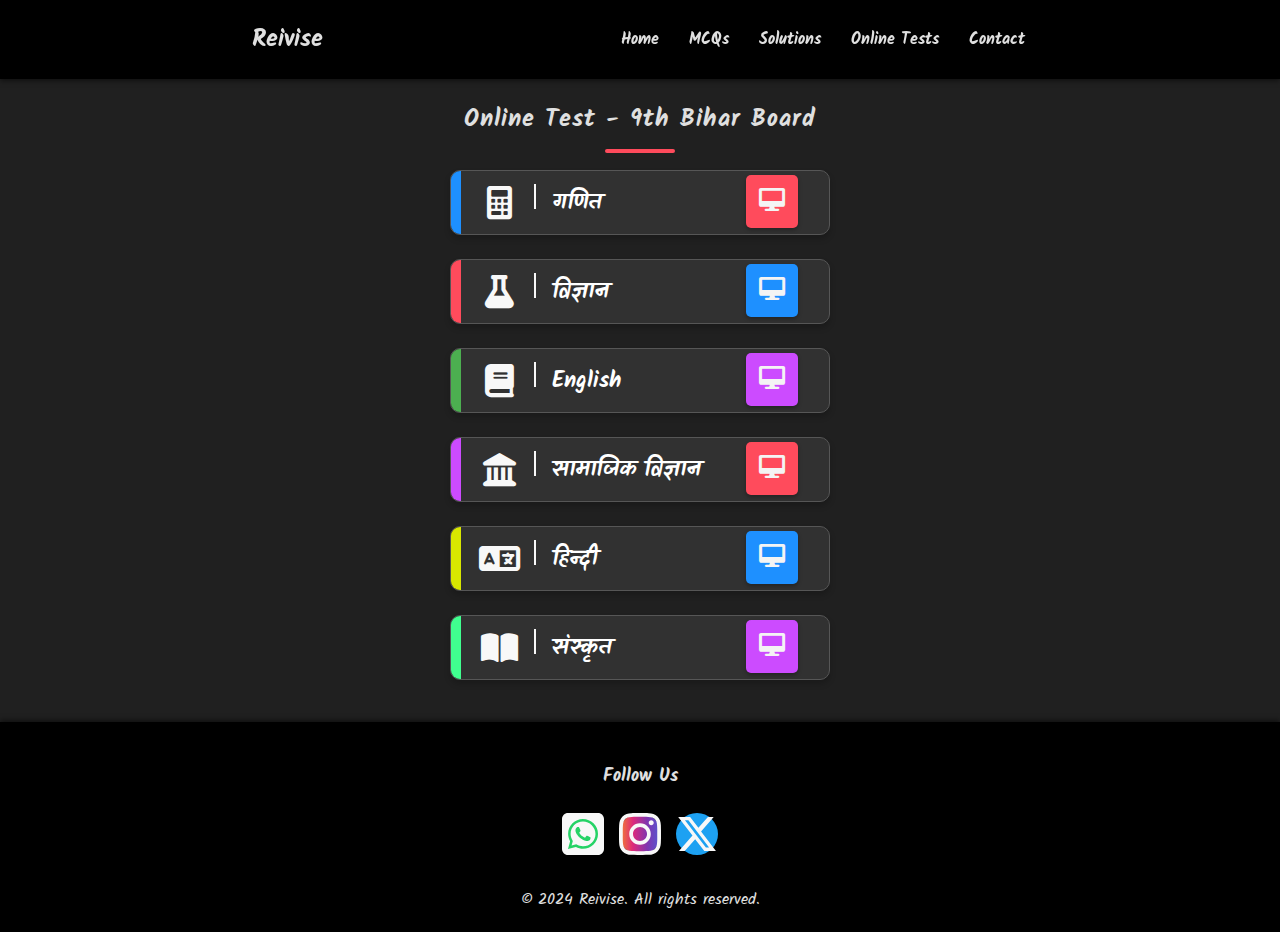
<file: ONLINE_TESTS/BSEB_ONLINE_TEST/Class9thTest/Br9thtestredi.html>
<!DOCTYPE html>
<html lang="en">
<head>
    <meta charset="UTF-8">
    <meta name="viewport" content="width=device-width, initial-scale=1.0">
    <title> BSEB 8th Solutions - Choose the Subject - Reivise</title>
    <link rel="stylesheet" href="../../../styles.css">
    <link href="https://fonts.googleapis.com/css2?family=Montserrat:wght@400;700&display=swap" rel="stylesheet">
    <link rel="stylesheet" href="https://cdnjs.cloudflare.com/ajax/libs/font-awesome/6.0.0-beta3/css/all.min.css">
    <style>
    
   
    .nrbutton {
        border-radius: 5px; /*See if you want to make the borders circular by asinging a value of 50% or not!*/
        font-size: 1.45rem; /* default = 1.4rem*/
        padding: 8px 13px; /*default = 9px 16.5px*/
        box-shadow: 0 2px 4px rgba(0, 0, 0, 0.3); /* Subtle shadow */
        margin-right: 4px; /*default = null*/
        /* margin-right: 5px; see if you want to specify left margin, since it look good without it too! */
    }
    .n1 {
        background: #ff4b5c;
    }
    .n2 {
        background: #1e90ff; /* Blue */
    }
    .n3 {
        background: #cc4bff; /*default = #222*/
    }

    .n1:hover {
        background: #e03e47;
        transform: translateY(-2px);
    }

    .n3:hover {
        background: #ad3eeb; /* default = #333*/
        transform: translateY(-2px);
    }
    .n2:hover {
        background: #238fd8; /* Darker blue */
        transform: translateY(-2px);
    }
    .n1::before, .n2::before, .n3::before {
        content: '';
        position: absolute;
        background: rgba(255, 255, 255, 0.289); /*default = 0.3 opacity*/
        border-radius: 50%;
        width: 300%;
        height: 300%;
        left: -50%;
        top: -50%;
        transition: transform 0.5s, opacity 0.5s;
        transform: scale(0);
        opacity: 0;
    }

    .n1:focus::before, .n1:hover::before,
    .n2:focus::before, .n2:hover::before,
    .n3:focus::before, .n3:hover::before {
        transform: scale(1);
        opacity: 1;
    }
    /* for the ripple effect only when the button is clicked for coarse pointered devices */
    @media (pointer: coarse) {
        .n1:active::before,
        .n2:active::before,
        .n3:active::before {
            transform: scale(1);
            opacity: 1;
        }
    }
    .n1:active,
    .n2:active,
    .n3:active {
        transform: scale(0.915);
    }
    /* Ensure the section has padding and center alignment */
    .misc-info {
        background-color: #202020; /* Darker gray background */
        color: #fff; /* White text for contrast */
        padding: 40px 20px;
        text-align: center;
    }

    /* Heading styling
    .misc-info h2 {
        margin-bottom: 20px;
        font-weight: bold;
    } */

    /* Ensure info items do not stretch too wide and center them */
    .info-item {
        background: #313131; /* default = #2c2c2c, best one was = #313131 */
        color: #fff;
        padding: 27px;
        box-shadow: 0 4px 6px rgba(0, 0, 0, 0.2);
        max-width: 380px; /* best for tablets and mobile - 320.3px */
        max-height: 65px; /*default one was 70px*/
        width: 95%; /* default and probably best - 100% */
        margin: 2px ; /*defalut = 5px, with max-height = 70px*/
        transition: transform 0.3s, box-shadow 0.3s;
        overflow: hidden;
        position: relative; /* Ensure the strip is properly positioned */
        display: flex;
        align-items: center;
        justify-content: space-between;
        white-space: nowrap; /* Prevent content from wrapping */
        
    }

    .info-item:hover {
        transform: translateY(-3px); /* default = -10px, as per style.css*/
        background-color: #413f3f;
    }

    /* Heading inside the item */
    .info-item h3 {
        font-size: 1.4rem; /*default = 1.45rem;*/
        margin: 7px 0; /*default = 10px 0;*/
        color: #fff; /* White for headings inside the item */
        text-align: left;
        flex: 1;
        margin-left: 19px;
        
    }
    
    
    /* Paragraph text inside the item */
    .info-item p {
        margin-bottom: 20px;
        color: #ccc; /* Lighter gray for paragraph text */
    }
    .info-items {
        display: flex;
        flex-wrap: wrap;
        justify-content: space-between;
        gap: 20px;
    }
    /* Adjust layout for larger screens */
    @media (min-width: 600px) { /*default = 768px;*/
        .info-items {
            flex-direction: column; /* Change to row layout on larger screens */
            flex-wrap: wrap; /* Allow wrapping if necessary */
            justify-content: center; /* Center items horizontally */
            align-items: center;
            gap: 20px;
        }
    }
    .misc-info h2 { /*Css of the font-size of misc-info h2 to override that of styles.css!*/
        font-size: 1.5rem;
        margin-top: 35px;
        margin-bottom: 15px;
    }
    /* Strip for each info item */
    .info-item::before {
        content: '';
        position: absolute;
        left: 0;
        top: 0;
        width: 10px; /* Width of the strip */
        height: 100%; /* Full height of the option */
        background-color: #d8e700; /* Color of the strip */
        border-radius: 2px 0 0 2px; /* Rounded corners on the left side */
        
        
    }
    .info1::before {
        background-color: #1e90ff;
    }
    .info2::before {
        background-color:#ff4b5c;
    }
    .info3::before {
        background-color:#4caf50;
    }
    .info4::before {
        background-color: #cc4bff;
    }
    .info6::before {
        background-color: #40ff8f
    }
    .icon {
        font-size: 33px; /*default = 35px*/
        color: #f8f8f8; /* default = #e0e0e0, second best consideration = #ececec */
        margin-block: 12px;
    }
    /* The vertical bar between the icon and the heading of info-item h3 */
    .info-item h3::before {
        content: '';
        position: relative;
        display: inline-block; /* Ensures the pseudo-element respects width and height */
        width: 1.55px; /* default = 1.5px*/
        height: 25px; /* Height of the vertical line */
        background-color: #f8f8f8; /* Color of the vertical line */
        margin-left: -5px; /* default = -8px */
        margin-right: 16px;
    }
    @media (max-width: 450px) {
        /* Adjust .info-item styles for smaller screens */
        .info-item {
            padding: 15px; /* Reduce padding */
            max-width: 95%; /* Make sure items fit the screen */
            max-height: 65px; /* yaha bhi default = 70px*/
            width: 100%; /* Full width */
            margin: 0px 0; /* default = 5px 0 */
        }

        /* Adjust heading sizes inside .info-item */
        .info-item h3 {
            font-size: 1.25rem; /* Reduce font size */
            margin: 5px 0; /* Adjust margin */
            
        }

        /* Adjust .nrbutton styles */
        .nrbutton {
            font-size: 1.2rem; /* Reduce font size */
            padding: 8px 13px; /* Reduce padding */
        }

        /* Adjust icon size */
        .icon {
            font-size: 30px; /* Reduce icon size */
            margin-right: 10px; /* Adjust margin */
            margin-left: 10px;
        }
    }
    



    </style> !important 
    <!-- The important above IS important and does work, so don't remove it! -->
    
</head>
<body>
    <header>
        <div class="container containernav">
            <h2 class="navreivise" title="Reivise (home)">Reivise</h2>
            <nav>
                <div class="menu-toggle">
                    <span class="bar1"></span>
                    <span class="bar2"></span>
                    <span class="bar3"></span>
                </div>
                <div class="navicons">
                    <ul class="nav-links">
                        <li><a href="#home">Home</a></li>
                        <li><a href="#mcqs">MCQs</a></li>
                        <li><a href="#solutions">Solutions</a></li>
                        <li><a href="#tests">Online Tests</a></li>
                        <li><a href="#contact">Contact</a></li>
                    </ul>
                </div>
            </nav>
        </div>
    </header>
    <!-- MCQs BSEB and CBSE options here -->
    <section class="misc-info">
        <div class="container">
            <h2>Online Test - 9th Bihar Board</h2> <!--There was Select Your Board here with font-size of 1.9rem!-->
            <div class="info-items">
                <div class="info-item info1">
                    <div class="icon">
                        <i class="fa-solid fa-calculator" aria-hidden="true"></i>
                    </div>
                    
                    <h3>गणित </h3>
                    
                    <a href="Br8thmcqsubjects\mathmcqlistch\mathmcqchlist.html" class="nrbutton n1" aria-label="Mathematics Class 8"><i class="fa-solid fa-desktop"></i></a>
                </div>
                <div class="info-item info2">
                    <div class="icon">
                        <i class="fa-solid fa-flask" aria-hidden="true"></i>
                    </div>
                    <h3>विज्ञान </h3>
                    <!-- <p>Discover MCQs for Science of BSEB 8th class.</p> -->
                    <a href="#science-9" class="nrbutton n2" aria-label="Science Class 9"><i class="fa-solid fa-desktop"></i></a>
                </div>
                <div class="info-item info3">
                    <div class="icon">
                        <i class="fa-solid fa-book" aria-hidden="true"></i>
                    </div>
                    <h3>English</h3>
                    <!-- <p>Find MCQs for your English text-book of BSEB 8th class.</p> -->
                    <a href="Br8thmcqsubjects\englishmcqlistch\englishmcqchlist.html" class="nrbutton n3" aria-label="English Class 10"><i class="fa-solid fa-desktop"></i></a>
                </div>
                <div class="info-item info4">
                    <div class="icon">
                        <i class="fa-solid fa-landmark"></i>
                    </div>
                    <h3 class="samVigyan">सामाजिक विज्ञान</h3>
                    <!-- <p>Explore MCQs for Social Science of BSEB 8th text-book.</p> -->
                    <a href="socialScience9thtest.html" class="nrbutton n1" aria-label="Social Studies Class 10"><i class="fa-solid fa-desktop"></i></a>
                </div>
                <div class="info-item info5">
                    <div class="icon">
                        <i class="fa-solid fa-language" aria-hidden="true"></i>
                    </div>
                    <h3>हिन्दी </h3>
                    <!-- <p>Find MCQs for Hindi of BSEB 8th text-book.</p> -->
                    <a href="Br9thtestsubjects\hinditestlistch\hinditestchlist.html" class="nrbutton n2" aria-label="History Class 9"><i class="fa-solid fa-desktop"></i></a>
                </div>
                <div class="info-item info6">
                    <div class="icon">
                        <i class="fa-solid fa-book-open" aria-hidden="true"></i>
                    </div>
                    <h3>संस्कृत </h3>
                    <!-- <p>Explore MCQs for Sanksrit of BSEB 8th text-book.</p> -->
                    <a href="#art-8" class="nrbutton n3" aria-label="Art Class 8"><i class="fa-solid fa-desktop"></i></a>
                </div>
            </div>
        </div>


        
        </script>
    </section>
    <footer>
        <div class="container">
            <div class="follow-us">
                <h4>Follow Us</h4>
                <div class="social-icons">
                    <!-- WhatsApp Icon -->
                    <a href="https://whatsapp.com/yourprofile" class="icon whatsapp" title="WhatsApp">
                        <svg xmlns="http://www.w3.org/2000/svg" viewBox="0 0 448 512" class="w-6 h-6" fill="currentColor">
                            <path d="M92.1 254.6c0 24.9 7 49.2 20.2 70.1l3.1 5-13.3 48.6L152 365.2l4.8 2.9c20.2 12 43.4 18.4 67.1 18.4h.1c72.6 0 133.3-59.1 133.3-131.8c0-35.2-15.2-68.3-40.1-93.2c-25-25-58-38.7-93.2-38.7c-72.7 0-131.8 59.1-131.9 131.8zM274.8 330c-12.6 1.9-22.4 .9-47.5-9.9c-36.8-15.9-61.8-51.5-66.9-58.7c-.4-.6-.7-.9-.8-1.1c-2-2.6-16.2-21.5-16.2-41c0-18.4 9-27.9 13.2-32.3c.3-.3 .5-.5 .7-.8c3.6-4 7.9-5 10.6-5c2.6 0 5.3 0 7.6 .1c.3 0 .5 0 .8 0c2.3 0 5.2 0 8.1 6.8c1.2 2.9 3 7.3 4.9 11.8c3.3 8 6.7 16.3 7.3 17.6c1 2 1.7 4.3 .3 6.9c-3.4 6.8-6.9 10.4-9.3 13c-3.1 3.2-4.5 4.7-2.3 8.6c15.3 26.3 30.6 35.4 53.9 47.1c4 2 6.3 1.7 8.6-1c2.3-2.6 9.9-11.6 12.5-15.5c2.6-4 5.3-3.3 8.9-2s23.1 10.9 27.1 12.9c.8 .4 1.5 .7 2.1 1c2.8 1.4 4.7 2.3 5.5 3.6c.9 1.9 .9 9.9-2.4 19.1c-3.3 9.3-19.1 17.7-26.7 18.8zM448 96c0-35.3-28.7-64-64-64H64C28.7 32 0 60.7 0 96V416c0 35.3 28.7 64 64 64H384c35.3 0 64-28.7 64-64V96zM148.1 393.9L64 416l22.5-82.2c-13.9-24-21.2-51.3-21.2-79.3C65.4 167.1 136.5 96 223.9 96c42.4 0 82.2 16.5 112.2 46.5c29.9 30 47.9 69.8 47.9 112.2c0 87.4-72.7 158.5-160.1 158.5c-26.6 0-52.7-6.7-75.8-19.3z"/>
                        </svg>
                    </a>
                    
                    <!-- Instagram Icon -->
                    <a href="https://instagram.com/yourprofile" class="icon instagram" title="Instagram">
                        <svg xmlns="http://www.w3.org/2000/svg" viewBox="0 0 448 512" class="w-6 h-6" fill="currentColor">
                            <path d="M224.1 141c-63.6 0-114.9 51.3-114.9 114.9s51.3 114.9 114.9 114.9S339 319.5 339 255.9 287.7 141 224.1 141zm0 189.6c-41.1 0-74.7-33.5-74.7-74.7s33.5-74.7 74.7-74.7 74.7 33.5 74.7 74.7-33.6 74.7-74.7 74.7zm146.4-194.3c0 14.9-12 26.8-26.8 26.8-14.9 0-26.8-12-26.8-26.8s12-26.8 26.8-26.8 26.8 12 26.8 26.8zm76.1 27.2c-1.7-35.9-9.9-67.7-36.2-93.9-26.2-26.2-58-34.4-93.9-36.2-37-2.1-147.9-2.1-184.9 0-35.8 1.7-67.6 9.9-93.9 36.1s-34.4 58-36.2 93.9c-2.1 37-2.1 147.9 0 184.9 1.7 35.9 9.9 67.7 36.2 93.9s58 34.4 93.9 36.2c37 2.1 147.9 2.1 184.9 0 35.9-1.7 67.7-9.9 93.9-36.2 26.2-26.2 34.4-58 36.2-93.9 2.1-37 2.1-147.8 0-184.8zM398.8 388c-7.8 19.6-22.9 34.7-42.6 42.6-29.5 11.7-99.5 9-132.1 9s-102.7 2.6-132.1-9c-19.6-7.8-34.7-22.9-42.6-42.6-11.7-29.5-9-99.5-9-132.1s-2.6-102.7 9-132.1c7.8-19.6 22.9-34.7 42.6-42.6 29.5-11.7 99.5-9 132.1-9s102.7-2.6 132.1 9c19.6 7.8 34.7 22.9 42.6 42.6 11.7 29.5 9 99.5 9 132.1s2.7 102.7-9 132.1z"/>
                        </svg>
                    </a>
                    
                    <!-- Twitter Icon -->
                    <a href="https://twitter.com/yourprofile" class="icon twitter" title="Twitter">
                        <svg xmlns="http://www.w3.org/2000/svg" viewBox="0 0 512 512" class="w-6 h-6" fill="currentColor">
                            <path d="M389.2 48h70.6L305.6 224.2 487 464H345L233.7 318.6 106.5 464H35.8L200.7 275.5 26.8 48H172.4L272.9 180.9 389.2 48zM364.4 421.8h39.1L151.1 88h-42L364.4 421.8z"/>
                        </svg>
                    </a>
                </div>
            </div>
            <p>&copy; 2024 Reivise. All rights reserved.</p>
        </div>
    </footer>

    <script src="../../../script.js"></script>
</body>
</html>
</file>
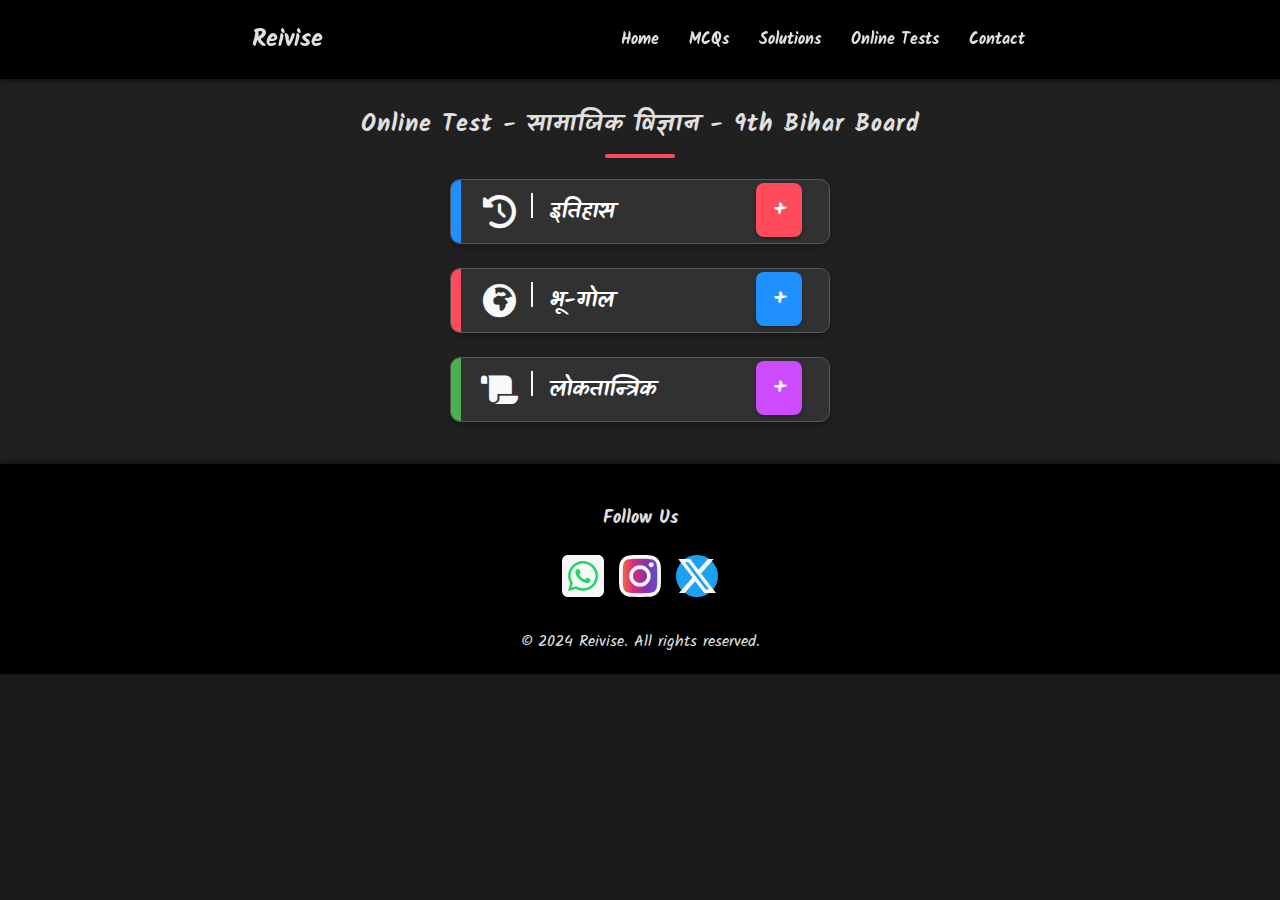
<file: ONLINE_TESTS/BSEB_ONLINE_TEST/Class9thTest/socialScience9thtest.html>
<!DOCTYPE html>
<html lang="en">
<head>
    <meta charset="UTF-8">
    <meta name="viewport" content="width=device-width, initial-scale=1.0">
    <title> BSEB 8th Solutions - Choose a Social Science - Reivise</title>
    <link rel="stylesheet" href="../../../styles.css">
    <link href="https://fonts.googleapis.com/css2?family=Montserrat:wght@400;700&display=swap" rel="stylesheet">
    <link rel="stylesheet" href="https://cdnjs.cloudflare.com/ajax/libs/font-awesome/6.0.0-beta3/css/all.min.css">
    <style>
    
    
    .nrbutton {
        border-radius: 8px; /*See if you want to make the borders circular by asinging a value of 50% or not!*/
        font-size: 1.4rem; /* default = 1.5rem*/
        padding: 9px 16.5px;
        box-shadow: 0 2px 4px rgba(0, 0, 0, 0.3); /* Subtle shadow */
        /* margin-right: 5px; see if you want to specify left margin, since it look good without it too! */
    }
    .n1 {
        background: #ff4b5c;
    }
    .n2 {
        background: #1e90ff; /* Blue */
    }
    .n3 {
        background: #cc4bff; /*default = #222*/
    }

    .n1:hover {
        background: #e03e47;
        transform: translateY(-2px);
    }

    .n3:hover {
        background: #ad3eeb; /* default = #333*/
        transform: translateY(-2px);
    }
    .n2:hover {
        background: #238fd8; /* Darker blue */
        transform: translateY(-2px);
    }
    .n1::before, .n2::before, .n3::before {
        content: '';
        position: absolute;
        background: rgba(255, 255, 255, 0.289); /*default = 0.3 opacity*/
        border-radius: 50%;
        width: 300%;
        height: 300%;
        left: -50%;
        top: -50%;
        transition: transform 0.5s, opacity 0.5s;
        transform: scale(0);
        opacity: 0;
    }

    .n1:focus::before, .n1:hover::before,
    .n2:focus::before, .n2:hover::before,
    .n3:focus::before, .n3:hover::before {
        transform: scale(1);
        opacity: 1;
    }
    /* for the ripple effect only when the button is clicked for coarse pointered devices */
    @media (pointer: coarse) {
        .n1:active::before,
        .n2:active::before,
        .n3:active::before {
            transform: scale(1);
            opacity: 1;
        }
    }
    .n1:active,
    .n2:active,
    .n3:active {
        transform: scale(0.915);
    }
    /* Ensure the section has padding and center alignment */
    .misc-info {
        background-color: #202020; /* Darker gray background */
        color: #fff; /* White text for contrast */
        padding: 40px 20px;
        text-align: center;
    }

    /* Heading styling
    .misc-info h2 {
        margin-bottom: 20px;
        font-weight: bold;
    } */

    /* Ensure info items do not stretch too wide and center them */
    .info-item {
        background: #313131; /* default = #2c2c2c, best one was = #313131 */
        color: #fff;
        padding: 27px;
        box-shadow: 0 4px 6px rgba(0, 0, 0, 0.2);
        max-width: 380px; /* best for tablets and mobile - 320.3px */
        max-height: 65px; /*default one was 70px*/
        width: 95%; /* default and probably best - 100% */
        margin: 2px ; /*defalut = 5px, with max-height = 70px*/
        transition: transform 0.3s, box-shadow 0.3s;
        overflow: hidden;
        position: relative; /* Ensure the strip is properly positioned */
        display: flex;
        align-items: center;
        justify-content: space-between;
        white-space: nowrap; /* Prevent content from wrapping */
        
    }

    .info-item:hover {
        transform: translateY(-3px); /* default = -10px, as per style.css*/
    }

    /* Heading inside the item */
    .info-item h3 {
        font-size: 1.4rem; /*default = 1.45rem;*/
        margin: 7px 0; /*default = 10px 0;*/
        color: #fff; /* White for headings inside the item */
        text-align: left;
        flex: 1;
        margin-left: 19px;
        
    }
    
    
    /* Paragraph text inside the item */
    .info-item p {
        margin-bottom: 20px;
        color: #ccc; /* Lighter gray for paragraph text */
    }
    .info-items {
        display: flex;
        flex-wrap: wrap;
        justify-content: space-between;
        gap: 20px;
    }
    /* Adjust layout for larger screens */
    @media (min-width: 600px) { /*default = 768px;*/
        .info-items {
            flex-direction: column; /* Change to row layout on larger screens */
            flex-wrap: wrap; /* Allow wrapping if necessary */
            justify-content: center; /* Center items horizontally */
            align-items: center;
            gap: 20px;
        }
    }
    .misc-info h2 { /*Css of the font-size of misc-info h2 to override that of styles.css!*/
        font-size: 1.5rem;
    }
    /* Strip for each info item */
    .info-item::before {
        content: '';
        position: absolute;
        left: 0;
        top: 0;
        width: 10px; /* Width of the strip */
        height: 100%; /* Full height of the option */
        background-color: #d8e700; /* Color of the strip */
        border-radius: 2px 0 0 2px; /* Rounded corners on the left side */
        
        
    }
    .info1::before {
        background-color: #1e90ff;
    }
    .info2::before {
        background-color:#ff4b5c;
    }
    .info3::before {
        background-color:#4caf50;
    }
    .info4::before {
        background-color: #cc4bff;
    }
    .info6::before {
        background-color: #40ff8f
    }
    .icon {
        font-size: 33px; /*default = 35px*/
        color: #f8f8f8; /* default = #e0e0e0, second best consideration = #ececec */
        margin-block: 12px;
    }
    /* The vertical bar between the icon and the heading of info-item h3 */
    .info-item h3::before {
        content: '';
        position: relative;
        display: inline-block; /* Ensures the pseudo-element respects width and height */
        width: 1.55px; /* default = 1.5px*/
        height: 25px; /* Height of the vertical line */
        background-color: #f8f8f8; /* Color of the vertical line */
        margin-left: -8px; /* Spacing around the line */
        margin-right: 16px;
    }
    @media (max-width: 450px) {
        /* Adjust .info-item styles for smaller screens */
        .info-item {
            padding: 15px; /* Reduce padding */
            max-width: 95%; /* Make sure items fit the screen */
            max-height: 65px; /* yaha bhi default = 70px*/
            width: 100%; /* Full width */
            margin: 0px 0; /* default = 5px 0 */
        }

        /* Adjust heading sizes inside .info-item */
        .info-item h3 {
            font-size: 1.35rem; /* Reduce font size */
            margin: 5px 0; /* Adjust margin */
            
        }

        /* Adjust .nrbutton styles */
        .nrbutton {
            font-size: 1.2rem; /* Reduce font size */
            padding: 8px 15px; /* Reduce padding */
        }

        /* Adjust icon size */
        .icon {
            font-size: 30px; /* Reduce icon size */
            margin-right: 10px; /* Adjust margin */
            margin-left: 10px;
        }
    }
    



    </style> !important 
    <!-- The important above IS important and does work, so don't remove it! -->
    
</head>
<body>
    <header>
        <div class="container containernav">
            <h2 class="navreivise" title="Reivise (home)">Reivise</h2>
            <nav>
                <div class="menu-toggle">
                    <span class="bar1"></span>
                    <span class="bar2"></span>
                    <span class="bar3"></span>
                </div>
                <div class="navicons">
                    <ul class="nav-links">
                        <li><a href="#home">Home</a></li>
                        <li><a href="#mcqs">MCQs</a></li>
                        <li><a href="#solutions">Solutions</a></li>
                        <li><a href="#tests">Online Tests</a></li>
                        <li><a href="#contact">Contact</a></li>
                    </ul>
                </div>
            </nav>
        </div>
    </header>
    <!-- MCQs BSEB and CBSE options here -->
    <section class="misc-info">
        <div class="container">
            <h2>Online Test - सामाजिक विज्ञान - 9th Bihar Board</h2> <!--There was Select Your Board here with font-size of 1.9rem!-->
            <div class="info-items">
                <div class="info-item info1">
                    <div class="icon">
                        <i class="fa-solid fa-clock-rotate-left" aria-hidden="true"></i>
                    </div>
                    <h3>इतिहास</h3>
                    <a href="#" class="nrbutton n1" aria-label="History Class 8">+</a>
                </div>
                <div class="info-item info2">
                    <div class="icon">
                        <i class="fa-solid fa-earth-africa" aria-hidden="true"></i>
                    </div>
                    <h3>भू-गोल </h3>
                    <a href="#" class="nrbutton n2" aria-label="Geography Class 8">+</a>
                </div>
                <div class="info-item info3">
                    <div class="icon">
                        <i class="fa-solid fa-scroll" aria-hidden="true"></i>
                    </div>
                    <h3>लोकतान्त्रिक</h3>
                    <a href="#" class="nrbutton n3" aria-label="Civics class 8">+</a>
                </div>
                
        
        
    </section>
    <footer>
        <div class="container">
            <div class="follow-us">
                <h4>Follow Us</h4>
                <div class="social-icons">
                    <!-- WhatsApp Icon -->
                    <a href="https://whatsapp.com/yourprofile" class="icon whatsapp" title="WhatsApp">
                        <svg xmlns="http://www.w3.org/2000/svg" viewBox="0 0 448 512" class="w-6 h-6" fill="currentColor">
                            <path d="M92.1 254.6c0 24.9 7 49.2 20.2 70.1l3.1 5-13.3 48.6L152 365.2l4.8 2.9c20.2 12 43.4 18.4 67.1 18.4h.1c72.6 0 133.3-59.1 133.3-131.8c0-35.2-15.2-68.3-40.1-93.2c-25-25-58-38.7-93.2-38.7c-72.7 0-131.8 59.1-131.9 131.8zM274.8 330c-12.6 1.9-22.4 .9-47.5-9.9c-36.8-15.9-61.8-51.5-66.9-58.7c-.4-.6-.7-.9-.8-1.1c-2-2.6-16.2-21.5-16.2-41c0-18.4 9-27.9 13.2-32.3c.3-.3 .5-.5 .7-.8c3.6-4 7.9-5 10.6-5c2.6 0 5.3 0 7.6 .1c.3 0 .5 0 .8 0c2.3 0 5.2 0 8.1 6.8c1.2 2.9 3 7.3 4.9 11.8c3.3 8 6.7 16.3 7.3 17.6c1 2 1.7 4.3 .3 6.9c-3.4 6.8-6.9 10.4-9.3 13c-3.1 3.2-4.5 4.7-2.3 8.6c15.3 26.3 30.6 35.4 53.9 47.1c4 2 6.3 1.7 8.6-1c2.3-2.6 9.9-11.6 12.5-15.5c2.6-4 5.3-3.3 8.9-2s23.1 10.9 27.1 12.9c.8 .4 1.5 .7 2.1 1c2.8 1.4 4.7 2.3 5.5 3.6c.9 1.9 .9 9.9-2.4 19.1c-3.3 9.3-19.1 17.7-26.7 18.8zM448 96c0-35.3-28.7-64-64-64H64C28.7 32 0 60.7 0 96V416c0 35.3 28.7 64 64 64H384c35.3 0 64-28.7 64-64V96zM148.1 393.9L64 416l22.5-82.2c-13.9-24-21.2-51.3-21.2-79.3C65.4 167.1 136.5 96 223.9 96c42.4 0 82.2 16.5 112.2 46.5c29.9 30 47.9 69.8 47.9 112.2c0 87.4-72.7 158.5-160.1 158.5c-26.6 0-52.7-6.7-75.8-19.3z"/>
                        </svg>
                    </a>
                    
                    <!-- Instagram Icon -->
                    <a href="https://instagram.com/yourprofile" class="icon instagram" title="Instagram">
                        <svg xmlns="http://www.w3.org/2000/svg" viewBox="0 0 448 512" class="w-6 h-6" fill="currentColor">
                            <path d="M224.1 141c-63.6 0-114.9 51.3-114.9 114.9s51.3 114.9 114.9 114.9S339 319.5 339 255.9 287.7 141 224.1 141zm0 189.6c-41.1 0-74.7-33.5-74.7-74.7s33.5-74.7 74.7-74.7 74.7 33.5 74.7 74.7-33.6 74.7-74.7 74.7zm146.4-194.3c0 14.9-12 26.8-26.8 26.8-14.9 0-26.8-12-26.8-26.8s12-26.8 26.8-26.8 26.8 12 26.8 26.8zm76.1 27.2c-1.7-35.9-9.9-67.7-36.2-93.9-26.2-26.2-58-34.4-93.9-36.2-37-2.1-147.9-2.1-184.9 0-35.8 1.7-67.6 9.9-93.9 36.1s-34.4 58-36.2 93.9c-2.1 37-2.1 147.9 0 184.9 1.7 35.9 9.9 67.7 36.2 93.9s58 34.4 93.9 36.2c37 2.1 147.9 2.1 184.9 0 35.9-1.7 67.7-9.9 93.9-36.2 26.2-26.2 34.4-58 36.2-93.9 2.1-37 2.1-147.8 0-184.8zM398.8 388c-7.8 19.6-22.9 34.7-42.6 42.6-29.5 11.7-99.5 9-132.1 9s-102.7 2.6-132.1-9c-19.6-7.8-34.7-22.9-42.6-42.6-11.7-29.5-9-99.5-9-132.1s-2.6-102.7 9-132.1c7.8-19.6 22.9-34.7 42.6-42.6 29.5-11.7 99.5-9 132.1-9s102.7-2.6 132.1 9c19.6 7.8 34.7 22.9 42.6 42.6 11.7 29.5 9 99.5 9 132.1s2.7 102.7-9 132.1z"/>
                        </svg>
                    </a>
                    
                    <!-- Twitter Icon -->
                    <a href="https://twitter.com/yourprofile" class="icon twitter" title="Twitter">
                        <svg xmlns="http://www.w3.org/2000/svg" viewBox="0 0 512 512" class="w-6 h-6" fill="currentColor">
                            <path d="M389.2 48h70.6L305.6 224.2 487 464H345L233.7 318.6 106.5 464H35.8L200.7 275.5 26.8 48H172.4L272.9 180.9 389.2 48zM364.4 421.8h39.1L151.1 88h-42L364.4 421.8z"/>
                        </svg>
                    </a>
                </div>
            </div>
            <p>&copy; 2024 Reivise. All rights reserved.</p>
        </div>
    </footer>

    <script src="../../../script.js"></script>
</body>
</html>
</file>
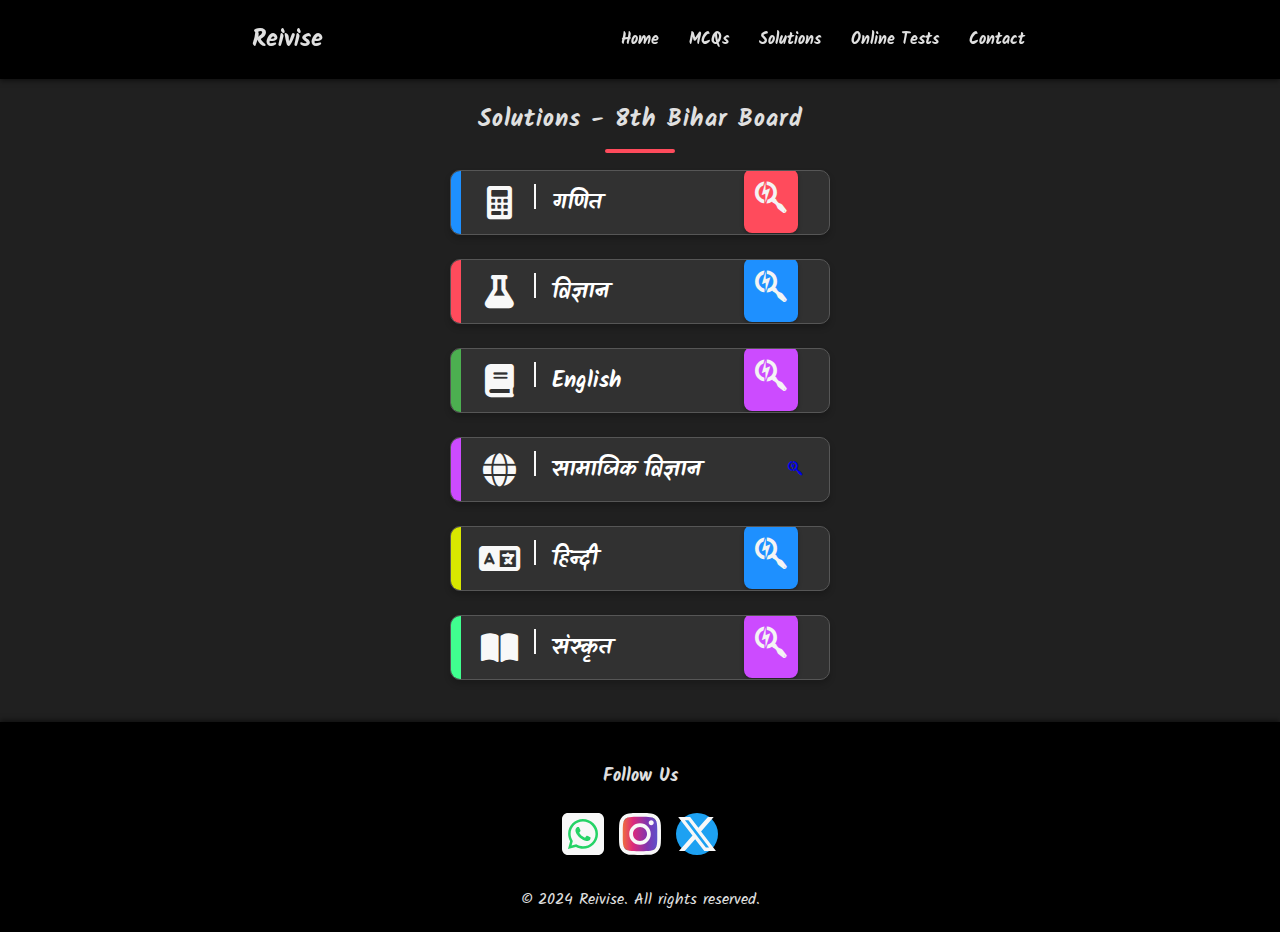
<file: SOLUTIONS/BSEB_SOLUS/Class8thSoluB/Br8thsoluredi.html>
<!DOCTYPE html>
<html lang="en">
<head>
    <meta charset="UTF-8">
    <meta name="viewport" content="width=device-width, initial-scale=1.0">
    <title>MCQs - Choose the Subject - Reivise</title>
    <link rel="stylesheet" href="../../../styles.css">
    <link href="https://fonts.googleapis.com/css2?family=Montserrat:wght@400;700&display=swap" rel="stylesheet">
    <link rel="stylesheet" href="https://cdnjs.cloudflare.com/ajax/libs/font-awesome/6.0.0-beta3/css/all.min.css">
    <style>
    
    .nrbutton {
        border-radius: 8px; /*See if you want to make the borders circular by asinging a value of 50% or not!*/
        font-size: 2.2rem; /* default = 1.4rem*/
        padding: 4px 11px; /*default = 9px 16.5px*/
        box-shadow: 0 2px 4px rgba(0, 0, 0, 0.3); /* Subtle shadow */
        margin-right: 4px; /*default = null*/
        /* margin-right: 5px; see if you want to specify left margin, since it look good without it too! */
    }
    .n1 {
        background: #ff4b5c;
    }
    .n2 {
        background: #1e90ff; /* Blue */
    }
    .n3 {
        background: #cc4bff; /*default = #222*/
    }

    .n1:hover {
        background: #e03e47;
        transform: translateY(-2px);
    }

    .n3:hover {
        background: #ad3eeb; /* default = #333*/
        transform: translateY(-2px);
    }
    .n2:hover {
        background: #238fd8; /* Darker blue */
        transform: translateY(-2px);
    }
    .n1::before, .n2::before, .n3::before {
        content: '';
        position: absolute;
        background: rgba(255, 255, 255, 0.289); /*default = 0.3 opacity*/
        border-radius: 50%;
        width: 300%;
        height: 300%;
        left: -50%;
        top: -50%;
        transition: transform 0.5s, opacity 0.5s;
        transform: scale(0);
        opacity: 0;
    }

    .n1:focus::before, .n1:hover::before,
    .n2:focus::before, .n2:hover::before,
    .n3:focus::before, .n3:hover::before {
        transform: scale(1);
        opacity: 1;
    }
    /* for the ripple effect only when the button is clicked for coarse pointered devices */
    @media (pointer: coarse) {
        .n1:active::before,
        .n2:active::before,
        .n3:active::before {
            transform: scale(1);
            opacity: 1;
        }
    }
    .n1:active,
    .n2:active,
    .n3:active {
        transform: scale(0.915);
    }
    /* Ensure the section has padding and center alignment */
    .misc-info {
        background-color: #202020; /* Darker gray background */
        color: #fff; /* White text for contrast */
        padding: 40px 20px;
        text-align: center;
    }

    /* Heading styling
    .misc-info h2 {
        margin-bottom: 20px;
        font-weight: bold;
    } */

    /* Ensure info items do not stretch too wide and center them */
    .info-item {
        background: #313131; /* default = #2c2c2c, best one was = #313131 */
        color: #fff;
        padding: 27px;
        box-shadow: 0 4px 6px rgba(0, 0, 0, 0.2);
        max-width: 380px; /* best for tablets and mobile - 320.3px */
        max-height: 65px; /*default one was 70px*/
        width: 95%; /* default and probably best - 100% */
        margin: 2px ; /*defalut = 5px, with max-height = 70px*/
        transition: transform 0.3s, box-shadow 0.3s;
        overflow: hidden;
        position: relative; /* Ensure the strip is properly positioned */
        display: flex;
        align-items: center;
        justify-content: space-between;
        white-space: nowrap; /* Prevent content from wrapping */
        
    }

    .info-item:hover {
        transform: translateY(-3px); /* default = -10px, as per style.css*/
        background-color: #413f3f;
    }

    /* Heading inside the item */
    .info-item h3 {
        font-size: 1.4rem; /*default = 1.45rem;*/
        margin: 7px 0; /*default = 10px 0;*/
        color: #fff; /* White for headings inside the item */
        text-align: left;
        flex: 1;
        margin-left: 19px;
        
    }
    
    /* Paragraph text inside the item */
    .info-item p {
        margin-bottom: 20px;
        color: #ccc; /* Lighter gray for paragraph text */
    }
    .info-items {
        display: flex;
        flex-wrap: wrap;
        justify-content: space-between;
        gap: 20px;
    }
    /* Adjust layout for larger screens */
    @media (min-width: 600px) { /*default = 768px;*/
        .info-items {
            flex-direction: column; /* Change to row layout on larger screens */
            flex-wrap: wrap; /* Allow wrapping if necessary */
            justify-content: center; /* Center items horizontally */
            align-items: center;
            gap: 20px;
        }
    }
    .misc-info h2 { /*Css of the font-size of misc-info h2 to override that of styles.css!*/
        font-size: 1.5rem;
        margin-top: 35px;
        margin-bottom: 15px;
    }
    /* Strip for each info item */
    .info-item::before {
        content: '';
        position: absolute;
        left: 0;
        top: 0;
        width: 10px; /* Width of the strip */
        height: 100%; /* Full height of the option */
        background-color: #d8e700; /* Color of the strip */
        border-radius: 2px 0 0 2px; /* Rounded corners on the left side */
        
        
    }
    .info1::before {
        background-color: #1e90ff;
    }
    .info2::before {
        background-color:#ff4b5c;
    }
    .info3::before {
        background-color:#4caf50;
    }
    .info4::before {
        background-color: #cc4bff;
    }
    .info6::before {
        background-color: #40ff8f
    }
    .icon {
        font-size: 33px; /*default = 35px*/
        color: #f8f8f8; /* default = #e0e0e0, second best consideration = #ececec */
        margin-block: 12px;
    }
    /* The vertical bar between the icon and the heading of info-item h3 */
    .info-item h3::before {
        content: '';
        position: relative;
        display: inline-block; /* Ensures the pseudo-element respects width and height */
        width: 1.55px; /* default = 1.5px*/
        height: 25px; /* Height of the vertical line */
        background-color: #f8f8f8; /* Color of the vertical line */
        margin-left: -5px; /* default = -8px */
        margin-right: 16px;
    }
    @media (max-width: 450px) {
        /* Adjust .info-item styles for smaller screens */
        .info-item {
            padding: 15px; /* Reduce padding */
            max-width: 95%; /* Make sure items fit the screen */
            max-height: 65px; /* yaha bhi default = 70px*/
            width: 100%; /* Full width */
            margin: 0px 0; /* default = 5px 0 */
        }

        /* Adjust heading sizes inside .info-item */
        .info-item h3 {
            font-size: 1.35rem; /* Reduce font size */
            margin: 5px 0; /* Adjust margin */
            
        }

        /* Adjust .nrbutton styles */
        .nrbutton {
            font-size: 1.2rem; /* Reduce font size */
            padding: 8px 15px; /* Reduce padding */
        }

        /* Adjust icon size */
        .icon {
            font-size: 30px; /* Reduce icon size */
            margin-right: 10px; /* Adjust margin */
            margin-left: 10px;
        }
    }




    </style> !important
    
</head>
<body>
    <header>
        <div class="container containernav">
            <h2 class="navreivise" title="Reivise (home)">Reivise</h2>
            <nav>
                <div class="menu-toggle">
                    <span class="bar1"></span>
                    <span class="bar2"></span>
                    <span class="bar3"></span>
                </div>
                <div class="navicons">
                    <ul class="nav-links">
                        <li><a href="#home">Home</a></li>
                        <li><a href="#mcqs">MCQs</a></li>
                        <li><a href="#solutions">Solutions</a></li>
                        <li><a href="#tests">Online Tests</a></li>
                        <li><a href="#contact">Contact</a></li>
                    </ul>
                </div>
            </nav>
        </div>
    </header>
    <!-- MCQs BSEB and CBSE options here -->
    <section class="misc-info">
        <div class="container">
            <h2>Solutions - 8th Bihar Board</h2> <!--There was Select Your Board here with font-size of 1.9rem!-->
            <div class="info-items">
                <div class="info-item info1">
                    <div class="icon">
                        <i class="fa-solid fa-calculator" aria-hidden="true"></i>
                    </div>
                    
                    <h3>गणित </h3>
                    
                    <a href="Br8thsolusubjects\mathsolulistch\mathsoluchlist.html" class="nrbutton n1" aria-label="Mathematics Class 8"><i class="fa-brands fa-searchengin"></i></a>
                </div>
                <div class="info-item info2">
                    <div class="icon">
                        <i class="fa-solid fa-flask" aria-hidden="true"></i>
                    </div>
                    <h3>विज्ञान </h3>
                    <!-- <p>Discover MCQs for Science of BSEB 8th class.</p> -->
                    <a href="#science-9" class="nrbutton n2" aria-label="Science Class 9"><i class="fa-brands fa-searchengin"></i></a>
                </div>
                <div class="info-item info3">
                    <div class="icon">
                        <i class="fa-solid fa-book" aria-hidden="true"></i>
                    </div>
                    <h3>English</h3>
                    <!-- <p>Find MCQs for your English text-book of BSEB 8th class.</p> -->
                    <a href="Br8thmcqsubjects\englishmcqlistch\englishmcqchlist.html" class="nrbutton n3" aria-label="English Class 10"><i class="fa-brands fa-searchengin"></i></a>
                </div>
                <div class="info-item info4">
                    <div class="icon">
                        <i class="fa-solid fa-globe" aria-hidden="true"></i>
                    </div>
                    <h3 class="samVigyan">सामाजिक विज्ञान</h3>
                    <!-- <p>Explore MCQs for Social Science of BSEB 8th text-book.</p> -->
                    <a href="socialSCIENCS8th.html" class="nrbuttonn1" aria-label="Social Studies Class 10"><i class="fa-brands fa-searchengin"></i></a>
                </div>
                <div class="info-item info5">
                    <div class="icon">
                        <i class="fa-solid fa-language" aria-hidden="true"></i>
                    </div>
                    <h3>हिन्दी </h3>
                    <!-- <p>Find MCQs for Hindi of BSEB 8th text-book.</p> -->
                    <a href="#history-9" class="nrbutton n2" aria-label="History Class 9"><i class="fa-brands fa-searchengin"></i></a>
                </div>
                <div class="info-item info6">
                    <div class="icon">
                        <i class="fa-solid fa-book-open" aria-hidden="true"></i>
                    </div>
                    <h3>संस्कृत </h3>
                    <!-- <p>Explore MCQs for Sanksrit of BSEB 8th text-book.</p> -->
                    <a href="#art-8" class="nrbutton n3" aria-label="Art Class 8"><i class="fa-brands fa-searchengin"></i></a>
                </div>
            </div>
        </div>


        
        </script>
    </section>
    <footer>
        <div class="container">
            <div class="follow-us">
                <h4>Follow Us</h4>
                <div class="social-icons">
                    <!-- WhatsApp Icon -->
                    <a href="https://whatsapp.com/yourprofile" class="icon whatsapp" title="WhatsApp">
                        <svg xmlns="http://www.w3.org/2000/svg" viewBox="0 0 448 512" class="w-6 h-6" fill="currentColor">
                            <path d="M92.1 254.6c0 24.9 7 49.2 20.2 70.1l3.1 5-13.3 48.6L152 365.2l4.8 2.9c20.2 12 43.4 18.4 67.1 18.4h.1c72.6 0 133.3-59.1 133.3-131.8c0-35.2-15.2-68.3-40.1-93.2c-25-25-58-38.7-93.2-38.7c-72.7 0-131.8 59.1-131.9 131.8zM274.8 330c-12.6 1.9-22.4 .9-47.5-9.9c-36.8-15.9-61.8-51.5-66.9-58.7c-.4-.6-.7-.9-.8-1.1c-2-2.6-16.2-21.5-16.2-41c0-18.4 9-27.9 13.2-32.3c.3-.3 .5-.5 .7-.8c3.6-4 7.9-5 10.6-5c2.6 0 5.3 0 7.6 .1c.3 0 .5 0 .8 0c2.3 0 5.2 0 8.1 6.8c1.2 2.9 3 7.3 4.9 11.8c3.3 8 6.7 16.3 7.3 17.6c1 2 1.7 4.3 .3 6.9c-3.4 6.8-6.9 10.4-9.3 13c-3.1 3.2-4.5 4.7-2.3 8.6c15.3 26.3 30.6 35.4 53.9 47.1c4 2 6.3 1.7 8.6-1c2.3-2.6 9.9-11.6 12.5-15.5c2.6-4 5.3-3.3 8.9-2s23.1 10.9 27.1 12.9c.8 .4 1.5 .7 2.1 1c2.8 1.4 4.7 2.3 5.5 3.6c.9 1.9 .9 9.9-2.4 19.1c-3.3 9.3-19.1 17.7-26.7 18.8zM448 96c0-35.3-28.7-64-64-64H64C28.7 32 0 60.7 0 96V416c0 35.3 28.7 64 64 64H384c35.3 0 64-28.7 64-64V96zM148.1 393.9L64 416l22.5-82.2c-13.9-24-21.2-51.3-21.2-79.3C65.4 167.1 136.5 96 223.9 96c42.4 0 82.2 16.5 112.2 46.5c29.9 30 47.9 69.8 47.9 112.2c0 87.4-72.7 158.5-160.1 158.5c-26.6 0-52.7-6.7-75.8-19.3z"/>
                        </svg>
                    </a>
                    
                    <!-- Instagram Icon -->
                    <a href="https://instagram.com/yourprofile" class="icon instagram" title="Instagram">
                        <svg xmlns="http://www.w3.org/2000/svg" viewBox="0 0 448 512" class="w-6 h-6" fill="currentColor">
                            <path d="M224.1 141c-63.6 0-114.9 51.3-114.9 114.9s51.3 114.9 114.9 114.9S339 319.5 339 255.9 287.7 141 224.1 141zm0 189.6c-41.1 0-74.7-33.5-74.7-74.7s33.5-74.7 74.7-74.7 74.7 33.5 74.7 74.7-33.6 74.7-74.7 74.7zm146.4-194.3c0 14.9-12 26.8-26.8 26.8-14.9 0-26.8-12-26.8-26.8s12-26.8 26.8-26.8 26.8 12 26.8 26.8zm76.1 27.2c-1.7-35.9-9.9-67.7-36.2-93.9-26.2-26.2-58-34.4-93.9-36.2-37-2.1-147.9-2.1-184.9 0-35.8 1.7-67.6 9.9-93.9 36.1s-34.4 58-36.2 93.9c-2.1 37-2.1 147.9 0 184.9 1.7 35.9 9.9 67.7 36.2 93.9s58 34.4 93.9 36.2c37 2.1 147.9 2.1 184.9 0 35.9-1.7 67.7-9.9 93.9-36.2 26.2-26.2 34.4-58 36.2-93.9 2.1-37 2.1-147.8 0-184.8zM398.8 388c-7.8 19.6-22.9 34.7-42.6 42.6-29.5 11.7-99.5 9-132.1 9s-102.7 2.6-132.1-9c-19.6-7.8-34.7-22.9-42.6-42.6-11.7-29.5-9-99.5-9-132.1s-2.6-102.7 9-132.1c7.8-19.6 22.9-34.7 42.6-42.6 29.5-11.7 99.5-9 132.1-9s102.7-2.6 132.1 9c19.6 7.8 34.7 22.9 42.6 42.6 11.7 29.5 9 99.5 9 132.1s2.7 102.7-9 132.1z"/>
                        </svg>
                    </a>
                    
                    <!-- Twitter Icon -->
                    <a href="https://twitter.com/yourprofile" class="icon twitter" title="Twitter">
                        <svg xmlns="http://www.w3.org/2000/svg" viewBox="0 0 512 512" class="w-6 h-6" fill="currentColor">
                            <path d="M389.2 48h70.6L305.6 224.2 487 464H345L233.7 318.6 106.5 464H35.8L200.7 275.5 26.8 48H172.4L272.9 180.9 389.2 48zM364.4 421.8h39.1L151.1 88h-42L364.4 421.8z"/>
                        </svg>
                    </a>
                </div>
            </div>
            <p>&copy; 2024 Reivise. All rights reserved.</p>
        </div>
    </footer>

    <script src="../../../script.js"></script>
</body>
</html>
</file>
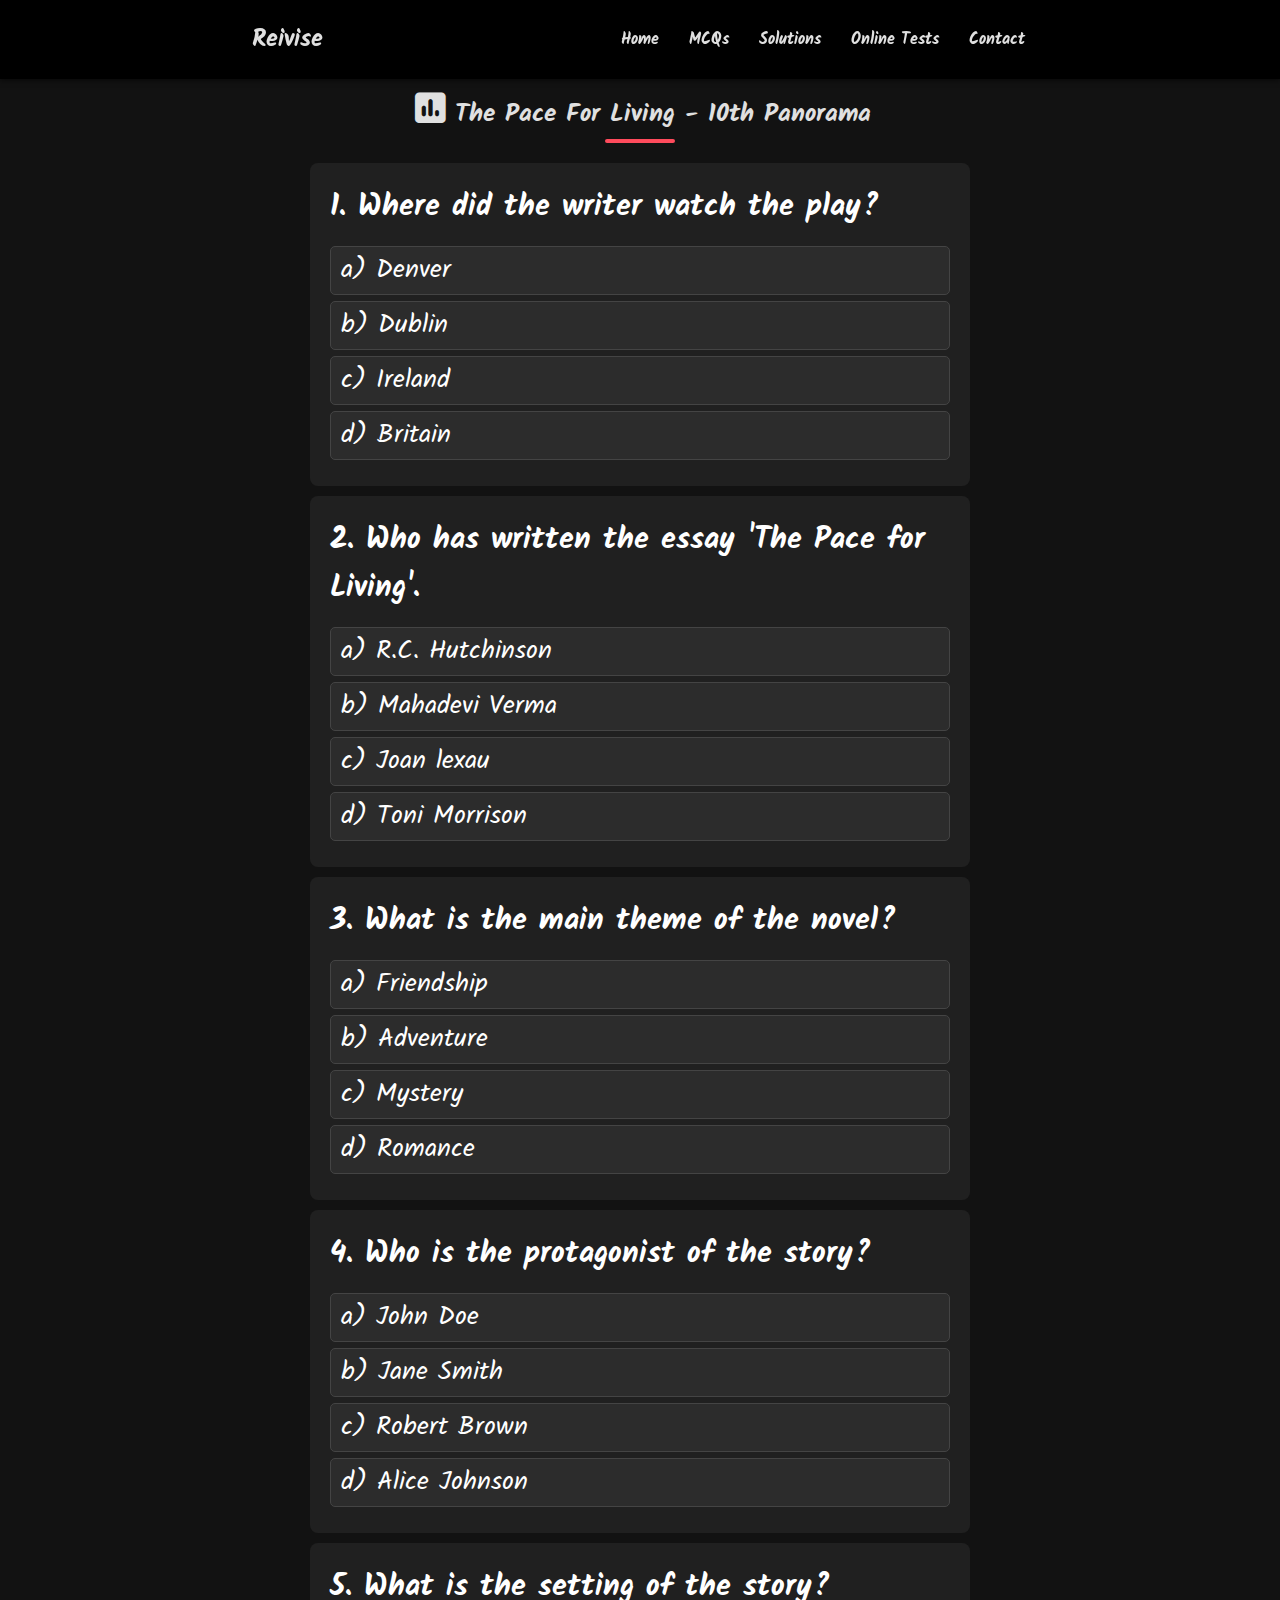
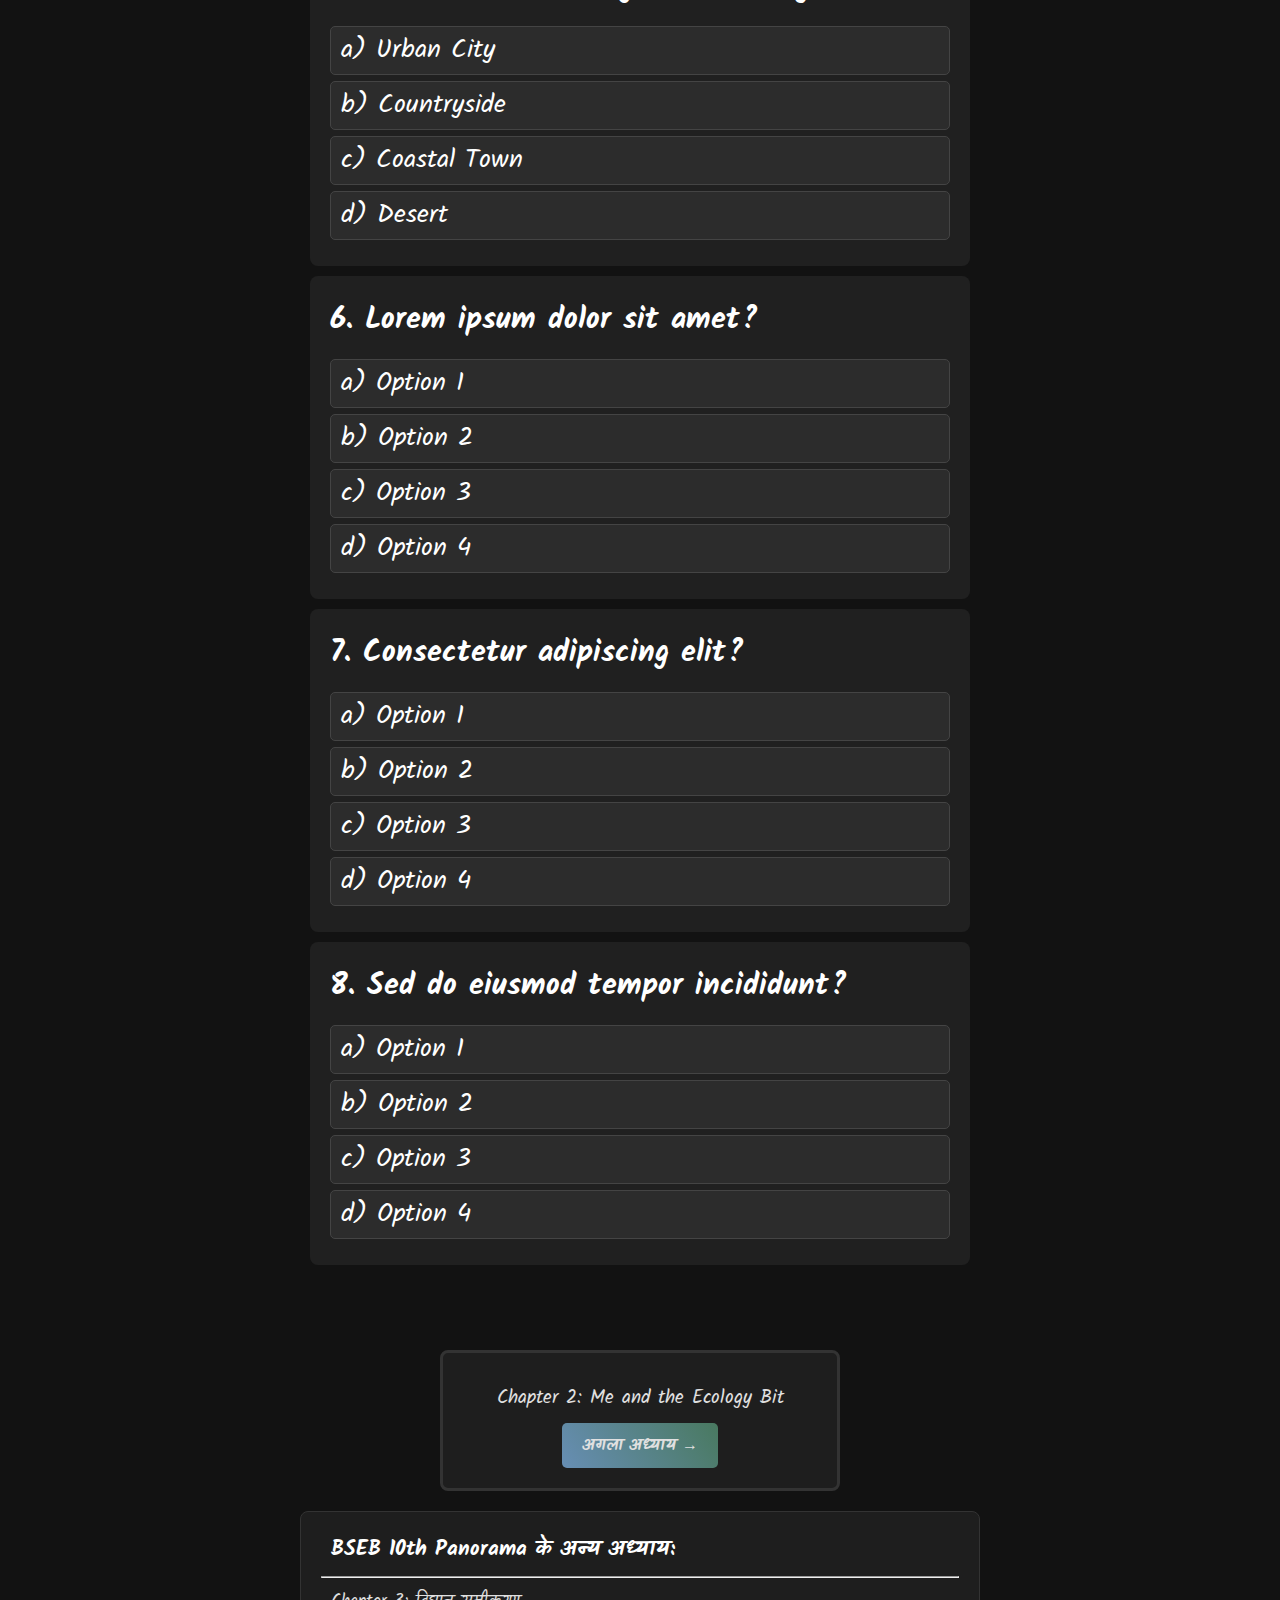
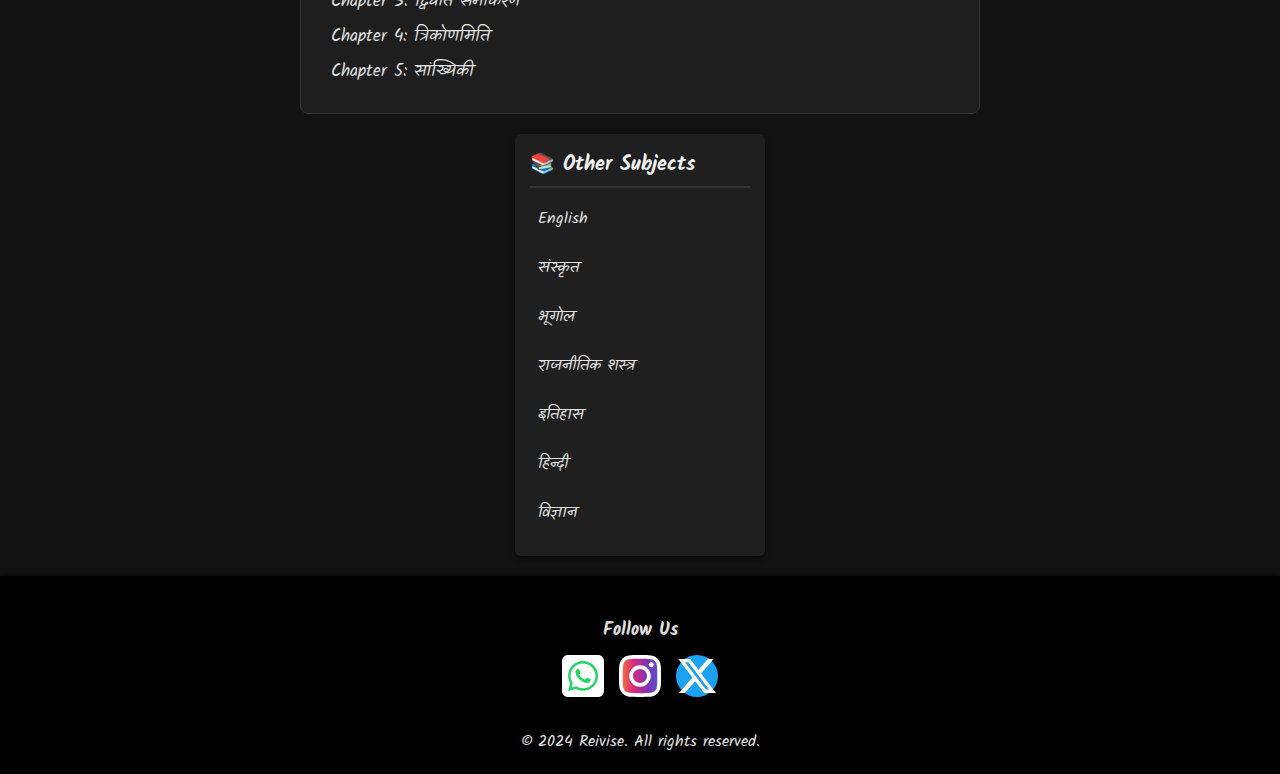
<file: MCQs/BSEB_MCQs/Class10thMCQ/Br10thmcqsubjects/englishmcqlistch/br10thengmcqch1.html>
<!DOCTYPE html>
<html lang="en">
<head>
    <meta charset="UTF-8">
    <meta name="viewport" content="width=device-width, initial-scale=1.0">
    <title>BSEB 8th Mathematics - परिमेय संख्याएँ</title>
    <link rel="stylesheet" href="../../../../../styles.css">
    <link rel="stylesheet" href="https://cdnjs.cloudflare.com/ajax/libs/font-awesome/6.0.0-beta3/css/all.min.css">
    <style>
    body {
        background-color: #121212; /* Dark background for better contrast */
        color: #e0e0e0; /* Light text color for readability */
        margin: 0;
        padding: 0;
    }
    
    .containerofMCQs {
        width: 100%;
        margin: auto;
        max-width: 700px; /*default = 900px*/
        padding: 20px; /*default = 20px;*/
        
    }
    .mcqwholeheading .icon {
        font-size: 2.2rem; /* Size of the icon */
        color: #e0e0e0; /* alternative good one is #c5c5c5 */
        margin-right: 4px; /* Space between icon and text */
        margin-bottom: 0px;
    }
    .mcqHead {
        text-transform: capitalize; /*for making the heading capitalise!*/
    }
    @media (max-width: 950px) and (min-width: 460px) {
        .containerofMCQs {
            width: 88%;
        }
    }
    @media (max-width: 759px) {
        .containerofMCQs {
            width: 95%;
        }
    }
   /* Section for listing other subjects */
.other-subjects-section {
    background-color: #1f1f1f; /* Darker background for the section */
    padding: 15px;
    box-shadow: 0 3px 6px rgba(0, 0, 0, 0.4); /* Subtle shadow for depth */
    margin: 20px auto;
    width: 250px; /* Adjusted width */
    border-radius: 6px; /* Slightly smaller border radius */
}


.other-subjects-heading {
    font-size: 1.25rem; /* Reduced font size */
    color: #f0f0f0; /* Light text color */
    margin-bottom: 10px;
    border-bottom: 2px solid #333; /* Underline effect */
    padding-bottom: 5px; /* Adjusted padding */
}

.other-subjects-list {
    list-style-type: none;
    padding: 0;
    margin: 0;
}

.other-subjects-list li {
    margin-bottom: 8px; /* Reduced margin */
}

.other-subjects-list a {
    color: #e0e0e0; /* Accent color for links */
    text-decoration: none;
    font-size: 1rem; /* Reduced font size */
    transition: color 0.3s;
    display: block;
    padding: 8px; /* Added padding for clickable area */
    border-radius: 4px; /* Rounded corners for links */
}

.other-subjects-list a:hover {
    color: #c0c0c0; /* Light color on hover */
    text-decoration: underline;
    background-color: #3a3a3a; /* Slight background color change on hover */
}
.containerofMCQs {
    margin-block: 0px; /*default = null, this class didn't exist and i don't know what the margin-block would be if i remove it!*/
}


 </style>
</head>
<body>
    
    
    <header>
        <div class="container containernav">
            <h2 class="navreivise" title="Reivise (home)">Reivise</h2>
            <nav>
                <div class="menu-toggle">
                    <span class="bar1"></span>
                    <span class="bar2"></span>
                    <span class="bar3"></span>
                </div>
                <div class="navicons">
                    <ul class="nav-links">
                        <li><a href="#home">Home</a></li>
                        <li><a href="#mcqs">MCQs</a></li>
                        <li><a href="#solutions">Solutions</a></li>
                        <li><a href="#tests">Online Tests</a></li>
                        <li><a href="#contact">Contact</a></li>
                    </ul>
                </div>
            </nav>
        </div>
    </header>
<main class="mcqwhole">
    <h2 class="mcqwholeheading">
        <i class="fa-solid fa-square-poll-vertical icon" title="MCQs"></i><span class="mcqHead">The Pace For Living - 10th Panorama</span>
    </h2>
    <div class="container containerofMCQs">
        <div class="question-section" id="mcq1">
            <h2 class="question">1. Where did the writer watch the play?</h2>
            <div class="mcq-options">
                <div class="option">
                    <label for="option1A" class="text-lg cursor-pointer flex items-center w-full">
                        <input type="radio" name="option1" value="A" id="option1A">
                        a) Denver
                        <span class="tick-icon hidden">&#10003;</span>
                        <span class="cross-icon hidden">&#10007;</span>
                        <span class="ripple"></span>
                    </label>
                </div>
                <div class="option">
                    <label for="option1B" class="text-lg cursor-pointer flex items-center w-full">
                        <input type="radio" name="option1" value="B" id="option1B">
                        b) Dublin
                        <span class="tick-icon hidden">&#10003;</span>
                        <span class="cross-icon hidden">&#10007;</span>
                        <span class="ripple"></span>
                    </label>
                </div>
                <div class="option">
                    <label for="option1C" class="text-lg cursor-pointer flex items-center w-full">
                        <input type="radio" name="option1" value="C" id="option1C">
                        c) Ireland
                        <span class="tick-icon hidden">&#10003;</span>
                        <span class="cross-icon hidden">&#10007;</span>
                        <span class="ripple"></span>
                    </label>
                </div>
                <div class="option">
                    <label for="option1D" class="text-lg cursor-pointer flex items-center w-full">
                        <input type="radio" name="option1" value="D" id="option1D">
                        d) Britain
                        <span class="tick-icon hidden">&#10003;</span>
                        <span class="cross-icon hidden">&#10007;</span>
                        <span class="ripple"></span>
                    </label>
                </div>
            </div>
            <div class="answer-section">
                <p class="text-lg font-normal"><span>Answer: </span>The writer watched the play in 'Dublin'.</p>
            </div>
        </div>
    </div>
    <script>
        document.addEventListener('DOMContentLoaded', () => {
    const mcqContainer = document.getElementById('mcq1');
    const options = mcqContainer.querySelectorAll('.option input[type="radio"]');
    const correctAnswer = 'B'; // Set this to the letter of the correct option

    options.forEach(option => {
        option.addEventListener('change', () => {
            // Hide all tick and cross icons
            mcqContainer.querySelectorAll('.tick-icon, .cross-icon').forEach(el => el.style.opacity = 0);

            // Remove previous correctness styles
            mcqContainer.querySelectorAll('.option').forEach(el => el.classList.remove('correct', 'incorrect'));

            // Get the selected option and the corresponding container
            const optionContainer = option.closest('.option');
            
            // Check if the selected option is correct
            if (option.value === correctAnswer) {
                optionContainer.classList.add('correct');
                optionContainer.querySelector('.tick-icon').style.opacity = 1;
            } else {
                optionContainer.classList.add('incorrect');
                optionContainer.querySelector('.cross-icon').style.opacity = 1;
                // Show the tick icon for the correct option
                const correctOptionContainer = mcqContainer.querySelector(`input[value="${correctAnswer}"]`).closest('.option');
                correctOptionContainer.classList.add('correct');
                correctOptionContainer.querySelector('.tick-icon').style.opacity = 1;
            }

            // Show the answer explanation
            mcqContainer.querySelector('.answer-section').style.display = 'block';
        });
    });
});
    </script>
    
    <div class="container containerofMCQs" > <!-- last style="margin-bottom: -35px" -->
        <div class="question-section" id="mcq2">
            <h2 class="question">2. Who has written the essay 'The Pace for Living'.</h2>
            <div class="mcq-options">
                <div class="option">
                    <label for="option2A" class="text-lg cursor-pointer flex items-center w-full">
                        <input type="radio" name="option2" value="A" id="option2A">
                        a) R.C. Hutchinson
                        <span class="tick-icon hidden">&#10003;</span>
                        <span class="cross-icon hidden">&#10007;</span>
                        <span class="ripple"></span>
                    </label>
                </div>
                <div class="option">
                    <label for="option2B" class="text-lg cursor-pointer flex items-center w-full">
                        <input type="radio" name="option2" value="B" id="option2B">
                        b) Mahadevi Verma
                        <span class="tick-icon hidden">&#10003;</span>
                        <span class="cross-icon hidden">&#10007;</span>
                        <span class="ripple"></span>
                    </label>
                </div>
                <div class="option">
                    <label for="option2C" class="text-lg cursor-pointer flex items-center w-full">
                        <input type="radio" name="option2" value="C" id="option2C">
                        c) Joan lexau
                        <span class="tick-icon hidden">&#10003;</span>
                        <span class="cross-icon hidden">&#10007;</span>
                        <span class="ripple"></span>
                    </label>
                </div>
                <div class="option">
                    <label for="option2D" class="text-lg cursor-pointer flex items-center w-full">
                        <input type="radio" name="option2" value="D" id="option2D">
                        d) Toni Morrison
                        <span class="tick-icon hidden">&#10003;</span>
                        <span class="cross-icon hidden">&#10007;</span>
                        <span class="ripple"></span>
                    </label>
                </div>
            </div>
            <div class="answer-section">
                <p class="text-lg font-normal"><span>Ans: </span>The writer of the chapter is R.C. Hutchinson.</p>
            </div>
        </div>
    </div>

<script> 
            document.addEventListener('DOMContentLoaded', () => {
        const mcqContainer = document.getElementById('mcq2');
        const options = mcqContainer.querySelectorAll('.option input[type="radio"]');
        const correctAnswer = 'A'; // Set this to the letter of the correct option

        options.forEach(option => {
            option.addEventListener('change', () => {
                // Hide all tick and cross icons
                mcqContainer.querySelectorAll('.tick-icon, .cross-icon').forEach(el => el.style.opacity = 0);

                // Remove previous correctness styles
                mcqContainer.querySelectorAll('.option').forEach(el => el.classList.remove('correct', 'incorrect'));

                // Get the selected option and the corresponding container
                const optionContainer = option.closest('.option');
                
                // Check if the selected option is correct
                if (option.value === correctAnswer) {
                    optionContainer.classList.add('correct');
                    optionContainer.querySelector('.tick-icon').style.opacity = 1;
                } else {
                    optionContainer.classList.add('incorrect');
                    optionContainer.querySelector('.cross-icon').style.opacity = 1;
                    // Show the tick icon for the correct option
                    const correctOptionContainer = mcqContainer.querySelector(`input[value="${correctAnswer}"]`).closest('.option');
                    correctOptionContainer.classList.add('correct');
                    correctOptionContainer.querySelector('.tick-icon').style.opacity = 1;
                }

                // Show the answer explanation
                mcqContainer.querySelector('.answer-section').style.display = 'block';
            });
        });
    });
 </script>
 <!-- 3 -->
 <div class="container containerofMCQs">
    <div class="question-section" id="mcq3">
        <h2 class="question">3. What is the main theme of the novel?</h2>
        <div class="mcq-options">
            <div class="option">
                <label for="option3A" class="text-lg cursor-pointer flex items-center w-full">
                    <input type="radio" name="option3" value="A" id="option3A">
                    a) Friendship
                    <span class="tick-icon hidden">&#10003;</span>
                    <span class="cross-icon hidden">&#10007;</span>
                    <span class="ripple"></span>
                </label>
            </div>
            <div class="option">
                <label for="option3B" class="text-lg cursor-pointer flex items-center w-full">
                    <input type="radio" name="option3" value="B" id="option3B">
                    b) Adventure
                    <span class="tick-icon hidden">&#10003;</span>
                    <span class="cross-icon hidden">&#10007;</span>
                    <span class="ripple"></span>
                </label>
            </div>
            <div class="option">
                <label for="option3C" class="text-lg cursor-pointer flex items-center w-full">
                    <input type="radio" name="option3" value="C" id="option3C">
                    c) Mystery
                    <span class="tick-icon hidden">&#10003;</span>
                    <span class="cross-icon hidden">&#10007;</span>
                    <span class="ripple"></span>
                </label>
            </div>
            <div class="option">
                <label for="option3D" class="text-lg cursor-pointer flex items-center w-full">
                    <input type="radio" name="option3" value="D" id="option3D">
                    d) Romance
                    <span class="tick-icon hidden">&#10003;</span>
                    <span class="cross-icon hidden">&#10007;</span>
                    <span class="ripple"></span>
                </label>
            </div>
        </div>
        <div class="answer-section">
            <p class="text-lg font-normal"><span>Answer: </span>The main theme of the novel is 'Adventure'.</p>
        </div>
    </div>
</div>
<script>
    document.addEventListener('DOMContentLoaded', () => {
        const mcqContainer = document.getElementById('mcq3');
        const options = mcqContainer.querySelectorAll('.option input[type="radio"]');
        const correctAnswer = 'B'; // Set this to the letter of the correct option for MCQ 3

        options.forEach(option => {
            option.addEventListener('change', () => {
                // Hide all tick and cross icons
                mcqContainer.querySelectorAll('.tick-icon, .cross-icon').forEach(el => el.style.opacity = 0);

                // Remove previous correctness styles
                mcqContainer.querySelectorAll('.option').forEach(el => el.classList.remove('correct', 'incorrect'));

                // Get the selected option and the corresponding container
                const optionContainer = option.closest('.option');
                
                // Check if the selected option is correct
                if (option.value === correctAnswer) {
                    optionContainer.classList.add('correct');
                    optionContainer.querySelector('.tick-icon').style.opacity = 1;
                } else {
                    optionContainer.classList.add('incorrect');
                    optionContainer.querySelector('.cross-icon').style.opacity = 1;
                    // Show the tick icon for the correct option
                    const correctOptionContainer = mcqContainer.querySelector(`input[value="${correctAnswer}"]`).closest('.option');
                    correctOptionContainer.classList.add('correct');
                    correctOptionContainer.querySelector('.tick-icon').style.opacity = 1;
                }

                // Show the answer explanation
                mcqContainer.querySelector('.answer-section').style.display = 'block';
            });
        });
    });
</script>
<!-- 4 -->
<div class="container containerofMCQs">
    <div class="question-section" id="mcq4">
        <h2 class="question">4. Who is the protagonist of the story?</h2>
        <div class="mcq-options">
            <div class="option">
                <label for="option4A" class="text-lg cursor-pointer flex items-center w-full">
                    <input type="radio" name="option4" value="A" id="option4A">
                    a) John Doe
                    <span class="tick-icon hidden">&#10003;</span>
                    <span class="cross-icon hidden">&#10007;</span>
                    <span class="ripple"></span>
                </label>
            </div>
            <div class="option">
                <label for="option4B" class="text-lg cursor-pointer flex items-center w-full">
                    <input type="radio" name="option4" value="B" id="option4B">
                    b) Jane Smith
                    <span class="tick-icon hidden">&#10003;</span>
                    <span class="cross-icon hidden">&#10007;</span>
                    <span class="ripple"></span>
                </label>
            </div>
            <div class="option">
                <label for="option4C" class="text-lg cursor-pointer flex items-center w-full">
                    <input type="radio" name="option4" value="C" id="option4C">
                    c) Robert Brown
                    <span class="tick-icon hidden">&#10003;</span>
                    <span class="cross-icon hidden">&#10007;</span>
                    <span class="ripple"></span>
                </label>
            </div>
            <div class="option">
                <label for="option4D" class="text-lg cursor-pointer flex items-center w-full">
                    <input type="radio" name="option4" value="D" id="option4D">
                    d) Alice Johnson
                    <span class="tick-icon hidden">&#10003;</span>
                    <span class="cross-icon hidden">&#10007;</span>
                    <span class="ripple"></span>
                </label>
            </div>
        </div>
        <div class="answer-section">
            <p class="text-lg font-normal"><span>Answer: </span>The protagonist of the story is 'Jane Smith'.</p>
        </div>
    </div>
</div>
<script>
    document.addEventListener('DOMContentLoaded', () => {
        const mcqContainer = document.getElementById('mcq4');
        const options = mcqContainer.querySelectorAll('.option input[type="radio"]');
        const correctAnswer = 'D'; // Set this to the letter of the correct option for MCQ 4

        options.forEach(option => {
            option.addEventListener('change', () => {
                // Hide all tick and cross icons
                mcqContainer.querySelectorAll('.tick-icon, .cross-icon').forEach(el => el.style.opacity = 0);

                // Remove previous correctness styles
                mcqContainer.querySelectorAll('.option').forEach(el => el.classList.remove('correct', 'incorrect'));

                // Get the selected option and the corresponding container
                const optionContainer = option.closest('.option');
                
                // Check if the selected option is correct
                if (option.value === correctAnswer) {
                    optionContainer.classList.add('correct');
                    optionContainer.querySelector('.tick-icon').style.opacity = 1;
                } else {
                    optionContainer.classList.add('incorrect');
                    optionContainer.querySelector('.cross-icon').style.opacity = 1;
                    // Show the tick icon for the correct option
                    const correctOptionContainer = mcqContainer.querySelector(`input[value="${correctAnswer}"]`).closest('.option');
                    correctOptionContainer.classList.add('correct');
                    correctOptionContainer.querySelector('.tick-icon').style.opacity = 1;
                }

                // Show the answer explanation
                mcqContainer.querySelector('.answer-section').style.display = 'block';
            });
        });
    });
</script>
<!-- 5 -->
<div class="container containerofMCQs">
    <div class="question-section" id="mcq5">
        <h2 class="question">5. What is the setting of the story?</h2>
        <div class="mcq-options">
            <div class="option">
                <label for="option5A" class="text-lg cursor-pointer flex items-center w-full">
                    <input type="radio" name="option5" value="A" id="option5A">
                    a) Urban City
                    <span class="tick-icon hidden">&#10003;</span>
                    <span class="cross-icon hidden">&#10007;</span>
                    <span class="ripple"></span>
                </label>
            </div>
            <div class="option">
                <label for="option5B" class="text-lg cursor-pointer flex items-center w-full">
                    <input type="radio" name="option5" value="B" id="option5B">
                    b) Countryside
                    <span class="tick-icon hidden">&#10003;</span>
                    <span class="cross-icon hidden">&#10007;</span>
                    <span class="ripple"></span>
                </label>
            </div>
            <div class="option">
                <label for="option5C" class="text-lg cursor-pointer flex items-center w-full">
                    <input type="radio" name="option5" value="C" id="option5C">
                    c) Coastal Town
                    <span class="tick-icon hidden">&#10003;</span>
                    <span class="cross-icon hidden">&#10007;</span>
                    <span class="ripple"></span>
                </label>
            </div>
            <div class="option">
                <label for="option5D" class="text-lg cursor-pointer flex items-center w-full">
                    <input type="radio" name="option5" value="D" id="option5D">
                    d) Desert
                    <span class="tick-icon hidden">&#10003;</span>
                    <span class="cross-icon hidden">&#10007;</span>
                    <span class="ripple"></span>
                </label>
            </div>
        </div>
        <div class="answer-section">
            <p class="text-lg font-normal"><span>Answer: </span>The setting of the story is 'Countryside'.</p>
        </div>
    </div>
</div>
<script>
    document.addEventListener('DOMContentLoaded', () => {
        const mcqContainer = document.getElementById('mcq5');
        const options = mcqContainer.querySelectorAll('.option input[type="radio"]');
        const correctAnswer = 'C'; // Set this to the letter of the correct option for MCQ 5

        options.forEach(option => {
            option.addEventListener('change', () => {
                // Hide all tick and cross icons
                mcqContainer.querySelectorAll('.tick-icon, .cross-icon').forEach(el => el.style.opacity = 0);

                // Remove previous correctness styles
                mcqContainer.querySelectorAll('.option').forEach(el => el.classList.remove('correct', 'incorrect'));

                // Get the selected option and the corresponding container
                const optionContainer = option.closest('.option');
                
                // Check if the selected option is correct
                if (option.value === correctAnswer) {
                    optionContainer.classList.add('correct');
                    optionContainer.querySelector('.tick-icon').style.opacity = 1;
                } else {
                    optionContainer.classList.add('incorrect');
                    optionContainer.querySelector('.cross-icon').style.opacity = 1;
                    // Show the tick icon for the correct option
                    const correctOptionContainer = mcqContainer.querySelector(`input[value="${correctAnswer}"]`).closest('.option');
                    correctOptionContainer.classList.add('correct');
                    correctOptionContainer.querySelector('.tick-icon').style.opacity = 1;
                }

                // Show the answer explanation
                mcqContainer.querySelector('.answer-section').style.display = 'block';
            });
        });
    });
</script>
<!-- 6 -->
<div class="container containerofMCQs">
    <div class="question-section" id="mcq6">
        <h2 class="question">6. Lorem ipsum dolor sit amet?</h2>
        <div class="mcq-options">
            <div class="option">
                <label for="option6A" class="text-lg cursor-pointer flex items-center w-full">
                    <input type="radio" name="option6" value="A" id="option6A">
                    a) Option 1
                    <span class="tick-icon hidden">&#10003;</span>
                    <span class="cross-icon hidden">&#10007;</span>
                    <span class="ripple"></span>
                </label>
            </div>
            <div class="option">
                <label for="option6B" class="text-lg cursor-pointer flex items-center w-full">
                    <input type="radio" name="option6" value="B" id="option6B">
                    b) Option 2
                    <span class="tick-icon hidden">&#10003;</span>
                    <span class="cross-icon hidden">&#10007;</span>
                    <span class="ripple"></span>
                </label>
            </div>
            <div class="option">
                <label for="option6C" class="text-lg cursor-pointer flex items-center w-full">
                    <input type="radio" name="option6" value="C" id="option6C">
                    c) Option 3
                    <span class="tick-icon hidden">&#10003;</span>
                    <span class="cross-icon hidden">&#10007;</span>
                    <span class="ripple"></span>
                </label>
            </div>
            <div class="option">
                <label for="option6D" class="text-lg cursor-pointer flex items-center w-full">
                    <input type="radio" name="option6" value="D" id="option6D">
                    d) Option 4
                    <span class="tick-icon hidden">&#10003;</span>
                    <span class="cross-icon hidden">&#10007;</span>
                    <span class="ripple"></span>
                </label>
            </div>
        </div>
        <div class="answer-section">
            <p class="text-lg font-normal"><span>Answer: </span>Lorem ipsum dolor sit amet, option 'A' is correct.</p>
        </div>
    </div>
</div>
<script>
    document.addEventListener('DOMContentLoaded', () => {
        const mcqContainer = document.getElementById('mcq6');
        const options = mcqContainer.querySelectorAll('.option input[type="radio"]');
        const correctAnswer = 'A'; // Set this to the letter of the correct option for MCQ 6

        options.forEach(option => {
            option.addEventListener('change', () => {
                // Hide all tick and cross icons
                mcqContainer.querySelectorAll('.tick-icon, .cross-icon').forEach(el => el.style.opacity = 0);

                // Remove previous correctness styles
                mcqContainer.querySelectorAll('.option').forEach(el => el.classList.remove('correct', 'incorrect'));

                // Get the selected option and the corresponding container
                const optionContainer = option.closest('.option');
                
                // Check if the selected option is correct
                if (option.value === correctAnswer) {
                    optionContainer.classList.add('correct');
                    optionContainer.querySelector('.tick-icon').style.opacity = 1;
                } else {
                    optionContainer.classList.add('incorrect');
                    optionContainer.querySelector('.cross-icon').style.opacity = 1;
                    // Show the tick icon for the correct option
                    const correctOptionContainer = mcqContainer.querySelector(`input[value="${correctAnswer}"]`).closest('.option');
                    correctOptionContainer.classList.add('correct');
                    correctOptionContainer.querySelector('.tick-icon').style.opacity = 1;
                }

                // Show the answer explanation
                mcqContainer.querySelector('.answer-section').style.display = 'block';
            });
        });
    });
</script>
<!-- 7 -->
<div class="container containerofMCQs">
    <div class="question-section" id="mcq7">
        <h2 class="question">7. Consectetur adipiscing elit?</h2>
        <div class="mcq-options">
            <div class="option">
                <label for="option7A" class="text-lg cursor-pointer flex items-center w-full">
                    <input type="radio" name="option7" value="A" id="option7A">
                    a) Option 1
                    <span class="tick-icon hidden">&#10003;</span>
                    <span class="cross-icon hidden">&#10007;</span>
                    <span class="ripple"></span>
                </label>
            </div>
            <div class="option">
                <label for="option7B" class="text-lg cursor-pointer flex items-center w-full">
                    <input type="radio" name="option7" value="B" id="option7B">
                    b) Option 2
                    <span class="tick-icon hidden">&#10003;</span>
                    <span class="cross-icon hidden">&#10007;</span>
                    <span class="ripple"></span>
                </label>
            </div>
            <div class="option">
                <label for="option7C" class="text-lg cursor-pointer flex items-center w-full">
                    <input type="radio" name="option7" value="C" id="option7C">
                    c) Option 3
                    <span class="tick-icon hidden">&#10003;</span>
                    <span class="cross-icon hidden">&#10007;</span>
                    <span class="ripple"></span>
                </label>
            </div>
            <div class="option">
                <label for="option7D" class="text-lg cursor-pointer flex items-center w-full">
                    <input type="radio" name="option7" value="D" id="option7D">
                    d) Option 4
                    <span class="tick-icon hidden">&#10003;</span>
                    <span class="cross-icon hidden">&#10007;</span>
                    <span class="ripple"></span>
                </label>
            </div>
        </div>
        <div class="answer-section">
            <p class="text-lg font-normal"><span>Answer: </span>Consectetur adipiscing elit, option 'C' is correct.</p>
        </div>
    </div>
</div>
<script>
    document.addEventListener('DOMContentLoaded', () => {
        const mcqContainer = document.getElementById('mcq7');
        const options = mcqContainer.querySelectorAll('.option input[type="radio"]');
        const correctAnswer = 'C'; // Set this to the letter of the correct option for MCQ 7

        options.forEach(option => {
            option.addEventListener('change', () => {
                // Hide all tick and cross icons
                mcqContainer.querySelectorAll('.tick-icon, .cross-icon').forEach(el => el.style.opacity = 0);

                // Remove previous correctness styles
                mcqContainer.querySelectorAll('.option').forEach(el => el.classList.remove('correct', 'incorrect'));

                // Get the selected option and the corresponding container
                const optionContainer = option.closest('.option');
                
                // Check if the selected option is correct
                if (option.value === correctAnswer) {
                    optionContainer.classList.add('correct');
                    optionContainer.querySelector('.tick-icon').style.opacity = 1;
                } else {
                    optionContainer.classList.add('incorrect');
                    optionContainer.querySelector('.cross-icon').style.opacity = 1;
                    // Show the tick icon for the correct option
                    const correctOptionContainer = mcqContainer.querySelector(`input[value="${correctAnswer}"]`).closest('.option');
                    correctOptionContainer.classList.add('correct');
                    correctOptionContainer.querySelector('.tick-icon').style.opacity = 1;
                }

                // Show the answer explanation
                mcqContainer.querySelector('.answer-section').style.display = 'block';
            });
        });
    });
</script>
<!-- 8 -->
<div class="container containerofMCQs">
    <div class="question-section" id="mcq8">
        <h2 class="question">8. Sed do eiusmod tempor incididunt?</h2>
        <div class="mcq-options">
            <div class="option">
                <label for="option8A" class="text-lg cursor-pointer flex items-center w-full">
                    <input type="radio" name="option8" value="A" id="option8A">
                    a) Option 1
                    <span class="tick-icon hidden">&#10003;</span>
                    <span class="cross-icon hidden">&#10007;</span>
                    <span class="ripple"></span>
                </label>
            </div>
            <div class="option">
                <label for="option8B" class="text-lg cursor-pointer flex items-center w-full">
                    <input type="radio" name="option8" value="B" id="option8B">
                    b) Option 2
                    <span class="tick-icon hidden">&#10003;</span>
                    <span class="cross-icon hidden">&#10007;</span>
                    <span class="ripple"></span>
                </label>
            </div>
            <div class="option">
                <label for="option8C" class="text-lg cursor-pointer flex items-center w-full">
                    <input type="radio" name="option8" value="C" id="option8C">
                    c) Option 3
                    <span class="tick-icon hidden">&#10003;</span>
                    <span class="cross-icon hidden">&#10007;</span>
                    <span class="ripple"></span>
                </label>
            </div>
            <div class="option">
                <label for="option8D" class="text-lg cursor-pointer flex items-center w-full">
                    <input type="radio" name="option8" value="D" id="option8D">
                    d) Option 4
                    <span class="tick-icon hidden">&#10003;</span>
                    <span class="cross-icon hidden">&#10007;</span>
                    <span class="ripple"></span>
                </label>
            </div>
        </div>
        <div class="answer-section">
            <p class="text-lg font-normal"><span>Answer: </span>Sed do eiusmod tempor incididunt, option 'D' is correct.</p>
        </div>
    </div>
</div>
<script>
    document.addEventListener('DOMContentLoaded', () => {
        const mcqContainer = document.getElementById('mcq8');
        const options = mcqContainer.querySelectorAll('.option input[type="radio"]');
        const correctAnswer = 'D'; // Set this to the letter of the correct option for MCQ 8

        options.forEach(option => {
            option.addEventListener('change', () => {
                // Hide all tick and cross icons
                mcqContainer.querySelectorAll('.tick-icon, .cross-icon').forEach(el => el.style.opacity = 0);

                // Remove previous correctness styles
                mcqContainer.querySelectorAll('.option').forEach(el => el.classList.remove('correct', 'incorrect'));

                // Get the selected option and the corresponding container
                const optionContainer = option.closest('.option');
                
                // Check if the selected option is correct
                if (option.value === correctAnswer) {
                    optionContainer.classList.add('correct');
                    optionContainer.querySelector('.tick-icon').style.opacity = 1;
                } else {
                    optionContainer.classList.add('incorrect');
                    optionContainer.querySelector('.cross-icon').style.opacity = 1;
                    // Show the tick icon for the correct option
                    const correctOptionContainer = mcqContainer.querySelector(`input[value="${correctAnswer}"]`).closest('.option');
                    correctOptionContainer.classList.add('correct');
                    correctOptionContainer.querySelector('.tick-icon').style.opacity = 1;
                }

                // Show the answer explanation
                mcqContainer.querySelector('.answer-section').style.display = 'block';
            });
        });
    });
</script>

 
</main>

<div class="next-chapter-section">
    <p class="next-chapter-text" href="#" style="cursor: pointer;">Chapter 2: Me and the Ecology Bit</p>
    <a  class="next-chapter-button">अगला अध्याय →</a>
</div>

<!-- New section for listing remaining chapters -->
<div class="remaining-chapters-section">
    <h3 class="remaining-chapters-title">BSEB 10th Panorama के अन्य अध्याय: </h3>
    <hr/>
    <ul class="remaining-chapters-list">
        <li>Chapter 3: द्विघात समीकरण</li>
        <li>Chapter 4: त्रिकोणमिति</li>
        <li>Chapter 5: सांख्यिकी</li>
        <!-- Add more chapters as needed -->
    </ul>
</div>

<section class="other-subjects-section">
    <h2 class="other-subjects-heading"> 📚 Other Subjects</h2>
    <ul class="other-subjects-list">
        <li><a href="#subject1">English</a></li>
        <li><a href="#subject2">संस्कृत</a></li>
        <li><a href="#subject3">भूगोल</a></li>
        <li><a href="#subject4">राजनीतिक शस्त्र</a></li>
        <li><a href="#subject7">इतिहास </a></li>
        <li><a href="#subject5">हिन्दी</a></li>
        <li><a href="#subject6 ">विज्ञान</a></li>
        <!-- Add more subjects as needed -->
    </ul>
</section>

    <footer>
        <div class="container">
            <div class="follow-us">
                <h4>Follow Us</h4>
                <div class="social-icons">
                    <!-- WhatsApp Icon -->
                    <a href="https://whatsapp.com/yourprofile" class="icon whatsapp" title="WhatsApp">
                        <svg xmlns="http://www.w3.org/2000/svg" viewBox="0 0 448 512" class="w-6 h-6" fill="currentColor">
                            <path d="M92.1 254.6c0 24.9 7 49.2 20.2 70.1l3.1 5-13.3 48.6L152 365.2l4.8 2.9c20.2 12 43.4 18.4 67.1 18.4h.1c72.6 0 133.3-59.1 133.3-131.8c0-35.2-15.2-68.3-40.1-93.2c-25-25-58-38.7-93.2-38.7c-72.7 0-131.8 59.1-131.9 131.8zM274.8 330c-12.6 1.9-22.4 .9-47.5-9.9c-36.8-15.9-61.8-51.5-66.9-58.7c-.4-.6-.7-.9-.8-1.1c-2-2.6-16.2-21.5-16.2-41c0-18.4 9-27.9 13.2-32.3c.3-.3 .5-.5 .7-.8c3.6-4 7.9-5 10.6-5c2.6 0 5.3 0 7.6 .1c.3 0 .5 0 .8 0c2.3 0 5.2 0 8.1 6.8c1.2 2.9 3 7.3 4.9 11.8c3.3 8 6.7 16.3 7.3 17.6c1 2 1.7 4.3 .3 6.9c-3.4 6.8-6.9 10.4-9.3 13c-3.1 3.2-4.5 4.7-2.3 8.6c15.3 26.3 30.6 35.4 53.9 47.1c4 2 6.3 1.7 8.6-1c2.3-2.6 9.9-11.6 12.5-15.5c2.6-4 5.3-3.3 8.9-2s23.1 10.9 27.1 12.9c.8 .4 1.5 .7 2.1 1c2.8 1.4 4.7 2.3 5.5 3.6c.9 1.9 .9 9.9-2.4 19.1c-3.3 9.3-19.1 17.7-26.7 18.8zM448 96c0-35.3-28.7-64-64-64H64C28.7 32 0 60.7 0 96V416c0 35.3 28.7 64 64 64H384c35.3 0 64-28.7 64-64V96zM148.1 393.9L64 416l22.5-82.2c-13.9-24-21.2-51.3-21.2-79.3C65.4 167.1 136.5 96 223.9 96c42.4 0 82.2 16.5 112.2 46.5c29.9 30 47.9 69.8 47.9 112.2c0 87.4-72.7 158.5-160.1 158.5c-26.6 0-52.7-6.7-75.8-19.3z"/>
                        </svg>
                    </a>
                    
                    <!-- Instagram Icon -->
                    <a href="https://instagram.com/yourprofile" class="icon instagram" title="Instagram">
                        <svg xmlns="http://www.w3.org/2000/svg" viewBox="0 0 448 512" class="w-6 h-6" fill="currentColor">
                            <path d="M224.1 141c-63.6 0-114.9 51.3-114.9 114.9s51.3 114.9 114.9 114.9S339 319.5 339 255.9 287.7 141 224.1 141zm0 189.6c-41.1 0-74.7-33.5-74.7-74.7s33.5-74.7 74.7-74.7 74.7 33.5 74.7 74.7-33.6 74.7-74.7 74.7zm146.4-194.3c0 14.9-12 26.8-26.8 26.8-14.9 0-26.8-12-26.8-26.8s12-26.8 26.8-26.8 26.8 12 26.8 26.8zm76.1 27.2c-1.7-35.9-9.9-67.7-36.2-93.9-26.2-26.2-58-34.4-93.9-36.2-37-2.1-147.9-2.1-184.9 0-35.8 1.7-67.6 9.9-93.9 36.1s-34.4 58-36.2 93.9c-2.1 37-2.1 147.9 0 184.9 1.7 35.9 9.9 67.7 36.2 93.9s58 34.4 93.9 36.2c37 2.1 147.9 2.1 184.9 0 35.9-1.7 67.7-9.9 93.9-36.2 26.2-26.2 34.4-58 36.2-93.9 2.1-37 2.1-147.8 0-184.8zM398.8 388c-7.8 19.6-22.9 34.7-42.6 42.6-29.5 11.7-99.5 9-132.1 9s-102.7 2.6-132.1-9c-19.6-7.8-34.7-22.9-42.6-42.6-11.7-29.5-9-99.5-9-132.1s-2.6-102.7 9-132.1c7.8-19.6 22.9-34.7 42.6-42.6 29.5-11.7 99.5-9 132.1-9s102.7-2.6 132.1 9c19.6 7.8 34.7 22.9 42.6 42.6 11.7 29.5 9 99.5 9 132.1s2.7 102.7-9 132.1z"/>
                        </svg>
                    </a>
                    
                    <!-- Twitter Icon -->
                    <a href="https://twitter.com/yourprofile" class="icon twitter" title="Twitter">
                        <svg xmlns="http://www.w3.org/2000/svg" viewBox="0 0 512 512" class="w-6 h-6" fill="currentColor">
                            <path d="M389.2 48h70.6L305.6 224.2 487 464H345L233.7 318.6 106.5 464H35.8L200.7 275.5 26.8 48H172.4L272.9 180.9 389.2 48zM364.4 421.8h39.1L151.1 88h-42L364.4 421.8z"/>
                        </svg>
                    </a>
                </div>
            </div>
            <p>&copy; 2024 Reivise. All rights reserved.</p>
        </div>
    </footer>
    
    <script src="../../../../../../script.js"></script>
</body>
</html>
</file>
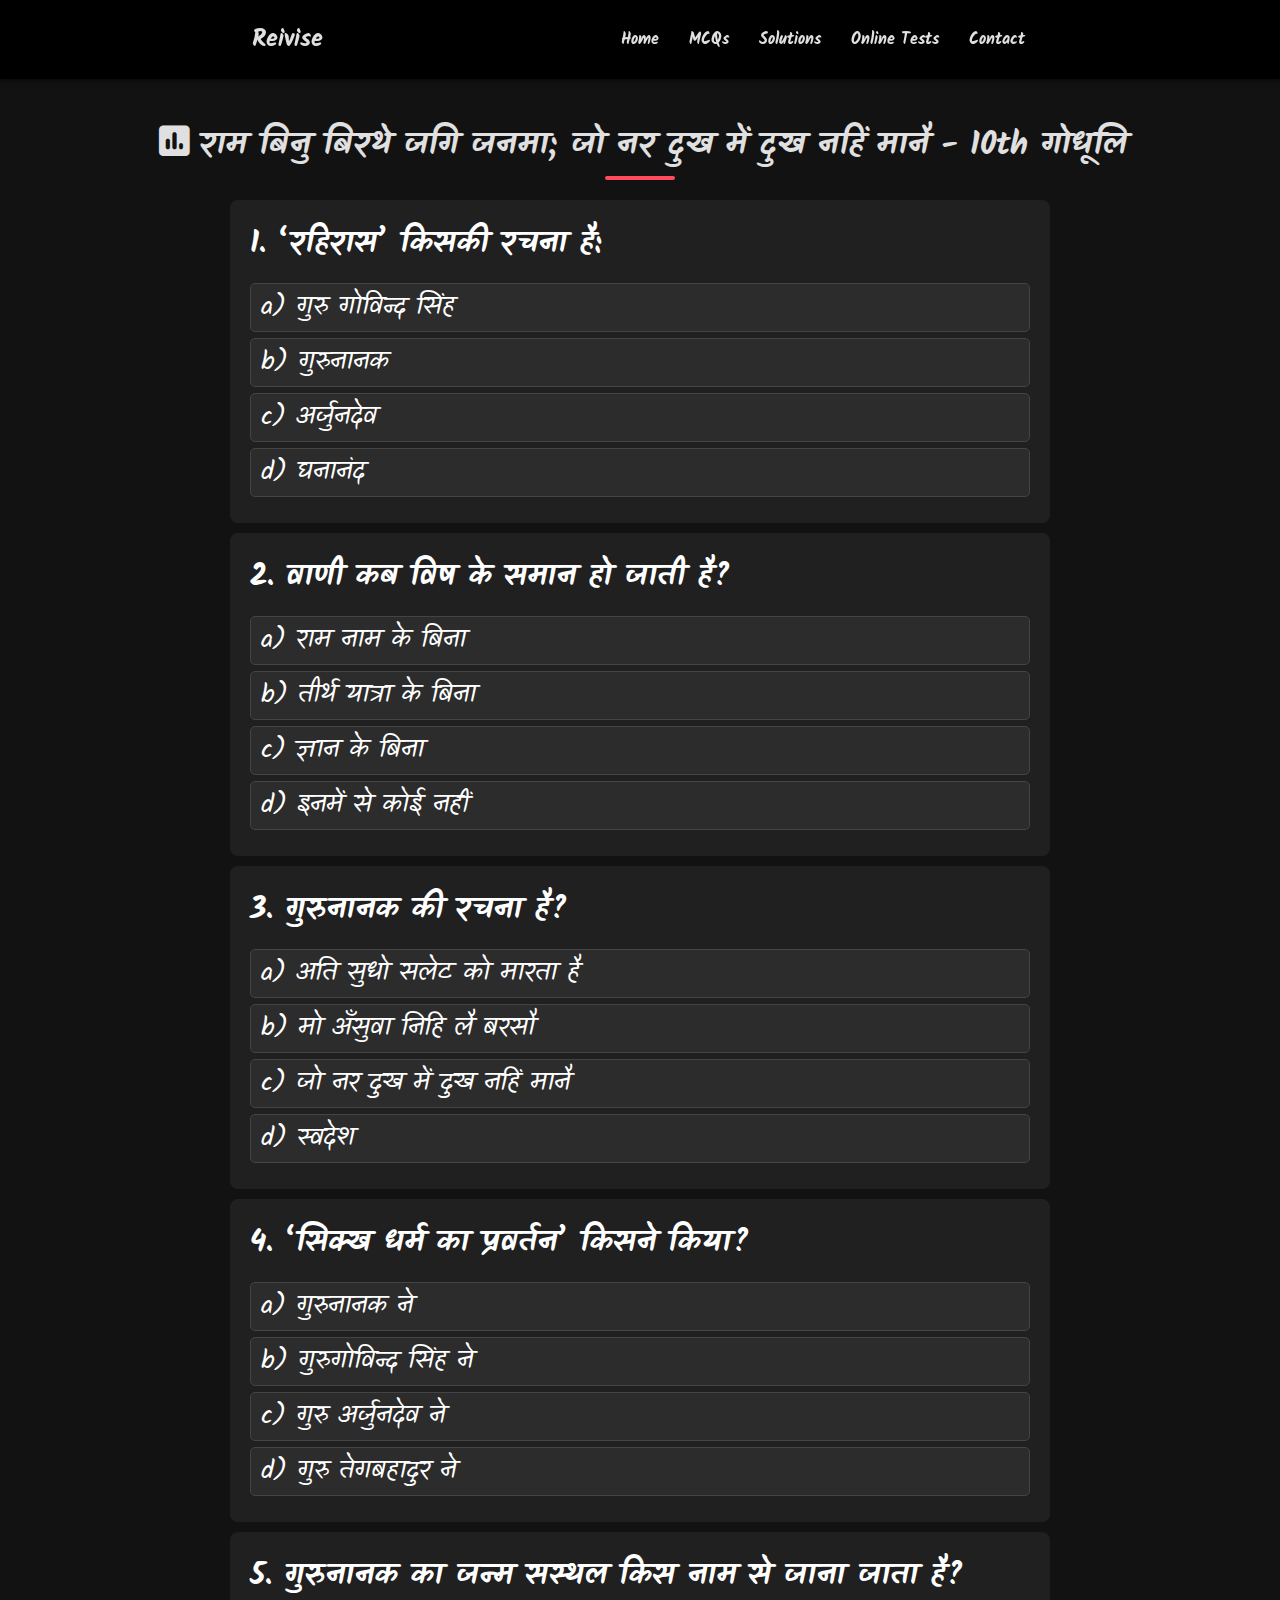
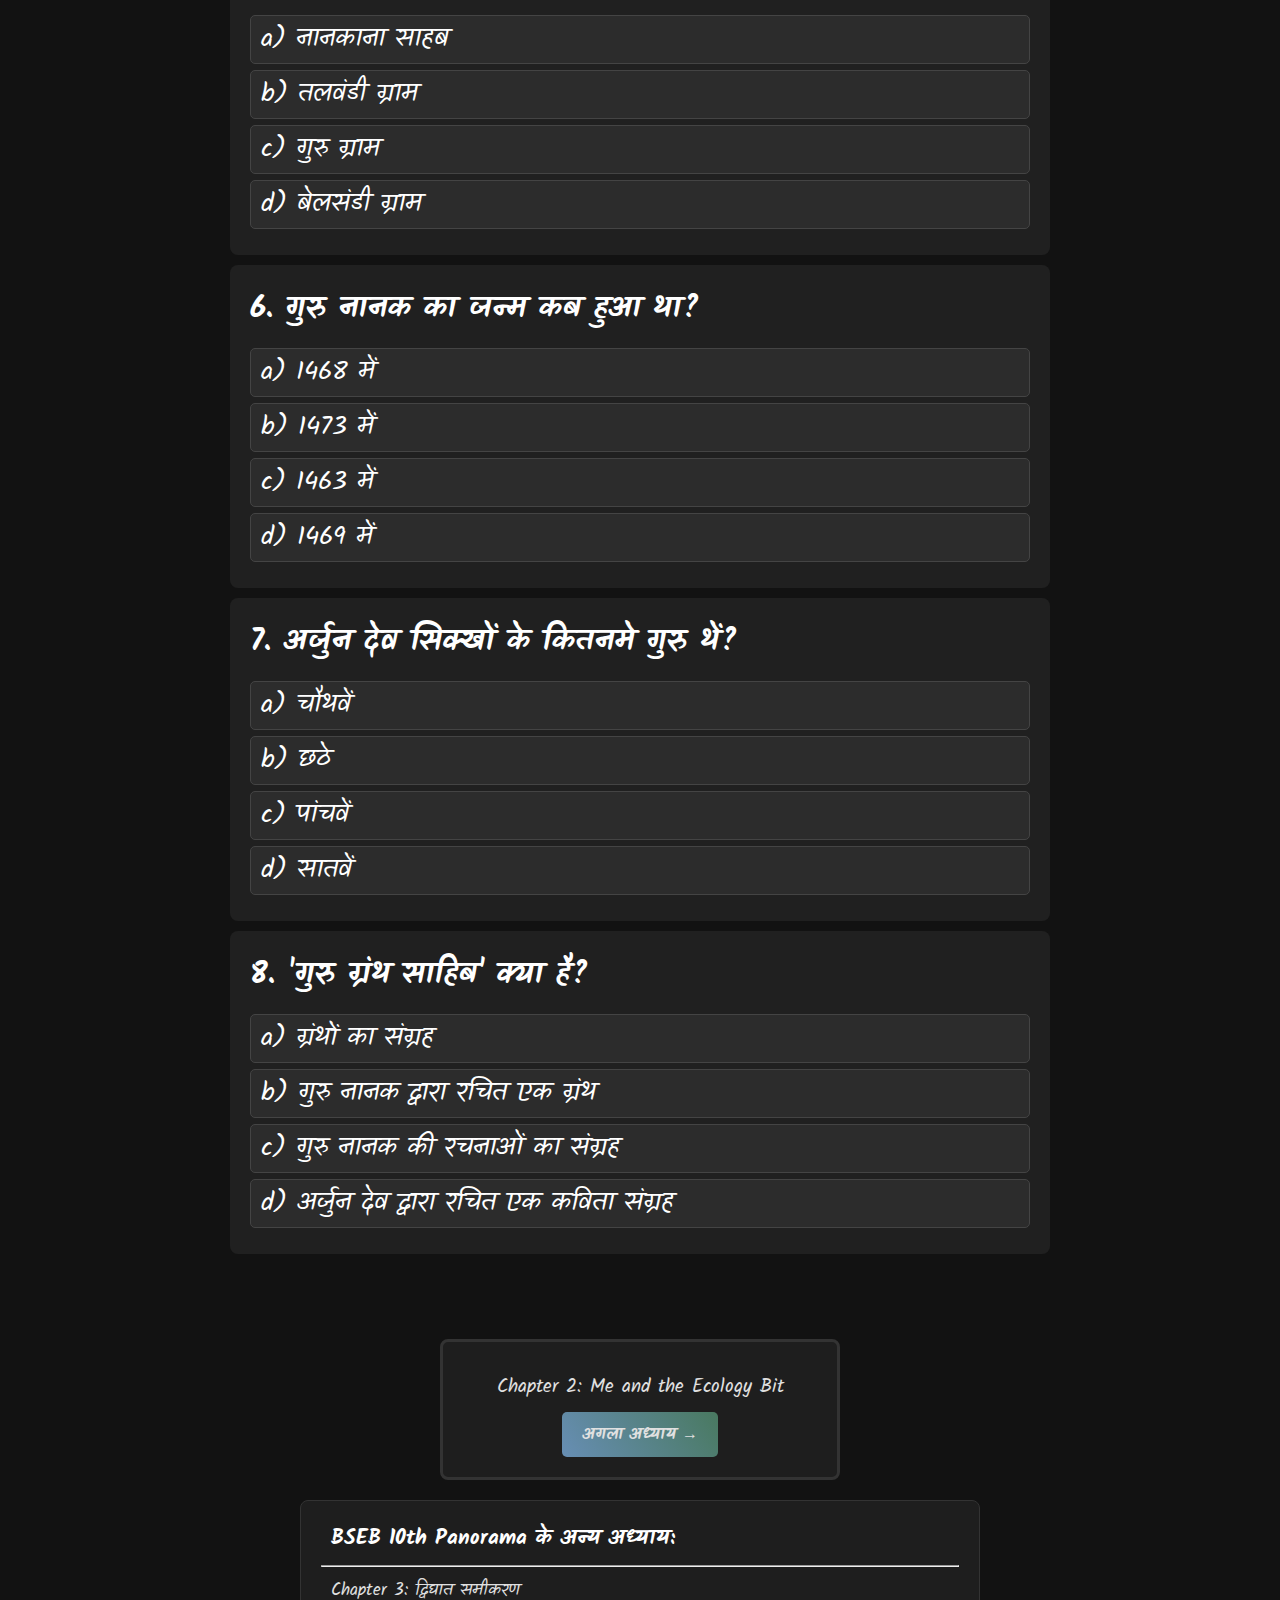
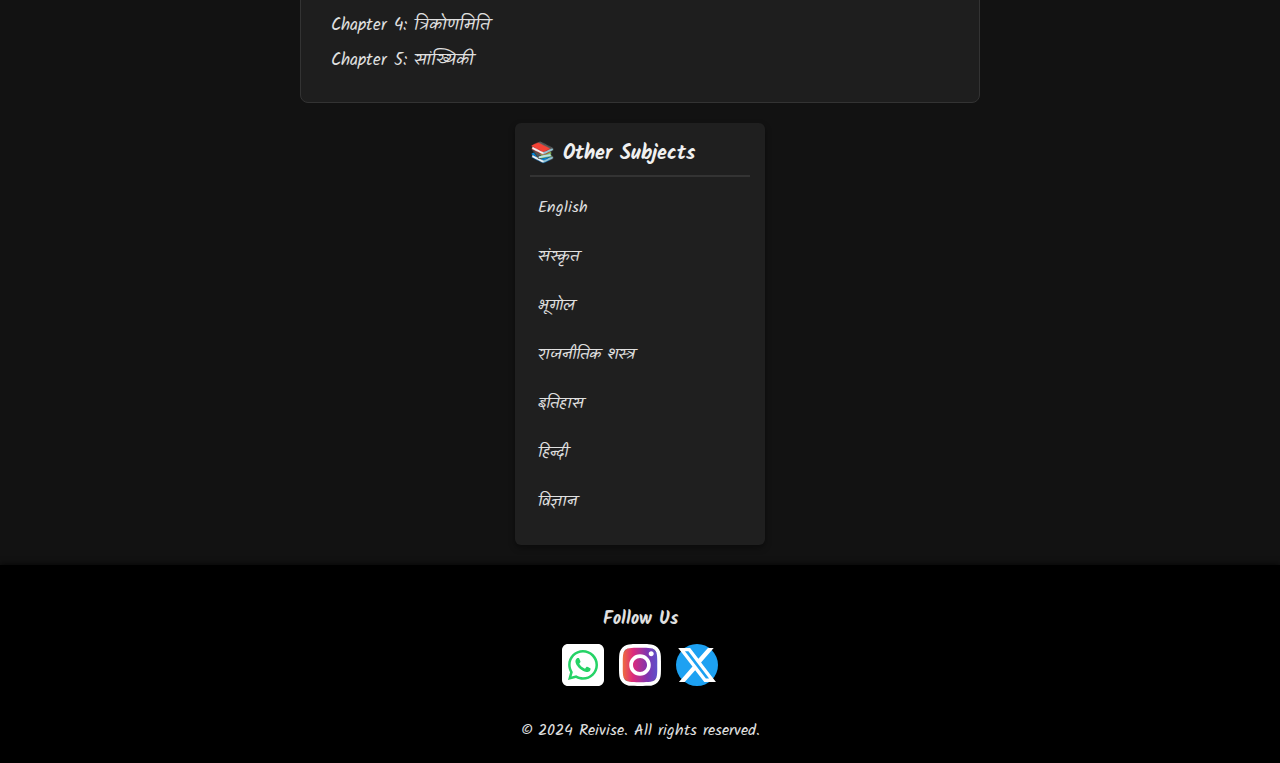
<file: MCQs/BSEB_MCQs/Class10thMCQ/Br10thmcqsubjects/hindimcqlistch/br10thhinch1Kavya.html>
<!DOCTYPE html>
<html lang="en">
<head>
    <meta charset="UTF-8">
    <meta name="viewport" content="width=device-width, initial-scale=1.0">
    <title>राम बिनु बिरथे जगि जनमा; जो नर दुख में दुख नहिं मानै - BSEB 10th गोधूलि भाग-2 </title>
    <link rel="stylesheet" href="../../../../../styles.css">
    <link rel="stylesheet" href="https://cdnjs.cloudflare.com/ajax/libs/font-awesome/6.0.0-beta3/css/all.min.css">
    <style>
    body {
        background-color: #121212; /* Dark background for better contrast */
        color: #e0e0e0; /* Light text color for readability */
        margin: 0;
        padding: 0;
    }
    
    
    .mcqwholeheading .icon {
        font-size: 2.2rem; /* Size of the icon */
        color: #e0e0e0; /* alternative good one is #c5c5c5 */
        margin-right: 4px; /* Space between icon and text */
        margin-bottom: 0px;
    }
    
    
   /* Section for listing other subjects */
.other-subjects-section {
    background-color: #1f1f1f; /* Darker background for the section */
    padding: 15px;
    box-shadow: 0 3px 6px rgba(0, 0, 0, 0.4); /* Subtle shadow for depth */
    margin: 20px auto;
    width: 250px; /* Adjusted width */
    border-radius: 6px; /* Slightly smaller border radius */
}


.other-subjects-heading {
    font-size: 1.25rem; /* Reduced font size */
    color: #f0f0f0; /* Light text color */
    margin-bottom: 10px;
    border-bottom: 2px solid #333; /* Underline effect */
    padding-bottom: 5px; /* Adjusted padding */
}

.other-subjects-list {
    list-style-type: none;
    padding: 0;
    margin: 0;
}

.other-subjects-list li {
    margin-bottom: 8px; /* Reduced margin */
}

.other-subjects-list a {
    color: #e0e0e0; /* Accent color for links */
    text-decoration: none;
    font-size: 1rem; /* Reduced font size */
    transition: color 0.3s;
    display: block;
    padding: 8px; /* Added padding for clickable area */
    border-radius: 4px; /* Rounded corners for links */
}

.other-subjects-list a:hover {
    color: #c0c0c0; /* Light color on hover */
    text-decoration: underline;
    background-color: #3a3a3a; /* Slight background color change on hover */
}
.containerofMCQs {
    margin-block: 0px; /*default = null, this class didn't exist and i don't know what the margin-block would be if i remove it!*/
}
.mcqHead {
    font-size: 2rem;
}
.mcqwholeheading {
    margin-top:120px;
}

 </style>
</head>
<body>
    
    
    <header>
        <div class="container containernav">
            <h2 class="navreivise" title="Reivise (home)">Reivise</h2>
            <nav>
                <div class="menu-toggle">
                    <span class="bar1"></span>
                    <span class="bar2"></span>
                    <span class="bar3"></span>
                </div>
                <div class="navicons">
                    <ul class="nav-links">
                        <li><a href="#home">Home</a></li>
                        <li><a href="#mcqs">MCQs</a></li>
                        <li><a href="#solutions">Solutions</a></li>
                        <li><a href="#tests">Online Tests</a></li>
                        <li><a href="#contact">Contact</a></li>
                    </ul>
                </div>
            </nav>
        </div>
    </header>
<main class="mcqwhole">
    <h2 class="mcqwholeheading">
        <i class="fa-solid fa-square-poll-vertical icon" title="MCQs"></i><span class="mcqHead">राम बिनु बिरथे जगि जनमा; जो नर दुख में दुख नहिं मानै - 10th गोधूलि</span>
    </h2>
    <div class="container containerofMCQs">
        <div class="question-section" id="mcq1">
            <h2 class="question">1. ‘रहिरास’ किसकी रचना है:</h2>
            <div class="mcq-options">
                <div class="option">
                    <label for="option1A" class="text-lg cursor-pointer flex items-center w-full">
                        <input type="radio" name="option1" value="A" id="option1A">
                        a) गुरु गोविन्द सिंह
                        <span class="tick-icon hidden">&#10003;</span>
                        <span class="cross-icon hidden">&#10007;</span>
                        <span class="ripple"></span>
                    </label>
                </div>
                <div class="option">
                    <label for="option1B" class="text-lg cursor-pointer flex items-center w-full">
                        <input type="radio" name="option1" value="B" id="option1B">
                        b) गुरुनानक
                        <span class="tick-icon hidden">&#10003;</span>
                        <span class="cross-icon hidden">&#10007;</span>
                        <span class="ripple"></span>
                    </label>
                </div>
                <div class="option">
                    <label for="option1C" class="text-lg cursor-pointer flex items-center w-full">
                        <input type="radio" name="option1" value="C" id="option1C">
                        c) अर्जुनदेव
                        <span class="tick-icon hidden">&#10003;</span>
                        <span class="cross-icon hidden">&#10007;</span>
                        <span class="ripple"></span>
                    </label>
                </div>
                <div class="option">
                    <label for="option1D" class="text-lg cursor-pointer flex items-center w-full">
                        <input type="radio" name="option1" value="D" id="option1D">
                        d) घनानंद
                        <span class="tick-icon hidden">&#10003;</span>
                        <span class="cross-icon hidden">&#10007;</span>
                        <span class="ripple"></span>
                    </label>
                </div>
            </div>
            <div class="answer-section">
                <p class="text-lg font-normal"><span>उत्तर: </span>गुरुनानक</p>
            </div>
        </div>
    </div>
    <script>
        document.addEventListener('DOMContentLoaded', () => {
    const mcqContainer = document.getElementById('mcq1');
    const options = mcqContainer.querySelectorAll('.option input[type="radio"]');
    const correctAnswer = 'B'; // Set this to the letter of the correct option

    options.forEach(option => {
        option.addEventListener('change', () => {
            // Hide all tick and cross icons
            mcqContainer.querySelectorAll('.tick-icon, .cross-icon').forEach(el => el.style.opacity = 0);

            // Remove previous correctness styles
            mcqContainer.querySelectorAll('.option').forEach(el => el.classList.remove('correct', 'incorrect'));

            // Get the selected option and the corresponding container
            const optionContainer = option.closest('.option');
            
            // Check if the selected option is correct
            if (option.value === correctAnswer) {
                optionContainer.classList.add('correct');
                optionContainer.querySelector('.tick-icon').style.opacity = 1;
            } else {
                optionContainer.classList.add('incorrect');
                optionContainer.querySelector('.cross-icon').style.opacity = 1;
                // Show the tick icon for the correct option
                const correctOptionContainer = mcqContainer.querySelector(`input[value="${correctAnswer}"]`).closest('.option');
                correctOptionContainer.classList.add('correct');
                correctOptionContainer.querySelector('.tick-icon').style.opacity = 1;
            }

            // Show the answer explanation
            mcqContainer.querySelector('.answer-section').style.display = 'block';
        });
    });
});
    </script>
    
    <div class="container containerofMCQs" > <!-- last style="margin-bottom: -35px" -->
        <div class="question-section" id="mcq2">
            <h2 class="question">2. वाणी कब विष के समान हो जाती है?</h2>
            <div class="mcq-options">
                <div class="option">
                    <label for="option2A" class="text-lg cursor-pointer flex items-center w-full">
                        <input type="radio" name="option2" value="A" id="option2A">
                        a) राम नाम के बिना
                        <span class="tick-icon hidden">&#10003;</span>
                        <span class="cross-icon hidden">&#10007;</span>
                        <span class="ripple"></span>
                    </label>
                </div>
                <div class="option">
                    <label for="option2B" class="text-lg cursor-pointer flex items-center w-full">
                        <input type="radio" name="option2" value="B" id="option2B">
                        b) तीर्थ यात्रा के बिना
                        <span class="tick-icon hidden">&#10003;</span>
                        <span class="cross-icon hidden">&#10007;</span>
                        <span class="ripple"></span>
                    </label>
                </div>
                <div class="option">
                    <label for="option2C" class="text-lg cursor-pointer flex items-center w-full">
                        <input type="radio" name="option2" value="C" id="option2C">
                        c) ज्ञान के बिना
                        <span class="tick-icon hidden">&#10003;</span>
                        <span class="cross-icon hidden">&#10007;</span>
                        <span class="ripple"></span>
                    </label>
                </div>
                <div class="option">
                    <label for="option2D" class="text-lg cursor-pointer flex items-center w-full">
                        <input type="radio" name="option2" value="D" id="option2D">
                        d) इनमें से कोई नहीं
                        <span class="tick-icon hidden">&#10003;</span>
                        <span class="cross-icon hidden">&#10007;</span>
                        <span class="ripple"></span>
                    </label>
                </div>
            </div>
            <div class="answer-section">
                <p class="text-lg font-normal"><span>उत्तर: </span>राम नाम के बिना</p>
            </div>
        </div>
    </div>

<script> 
            document.addEventListener('DOMContentLoaded', () => {
        const mcqContainer = document.getElementById('mcq2');
        const options = mcqContainer.querySelectorAll('.option input[type="radio"]');
        const correctAnswer = 'A'; // Set this to the letter of the correct option

        options.forEach(option => {
            option.addEventListener('change', () => {
                // Hide all tick and cross icons
                mcqContainer.querySelectorAll('.tick-icon, .cross-icon').forEach(el => el.style.opacity = 0);

                // Remove previous correctness styles
                mcqContainer.querySelectorAll('.option').forEach(el => el.classList.remove('correct', 'incorrect'));

                // Get the selected option and the corresponding container
                const optionContainer = option.closest('.option');
                
                // Check if the selected option is correct
                if (option.value === correctAnswer) {
                    optionContainer.classList.add('correct');
                    optionContainer.querySelector('.tick-icon').style.opacity = 1;
                } else {
                    optionContainer.classList.add('incorrect');
                    optionContainer.querySelector('.cross-icon').style.opacity = 1;
                    // Show the tick icon for the correct option
                    const correctOptionContainer = mcqContainer.querySelector(`input[value="${correctAnswer}"]`).closest('.option');
                    correctOptionContainer.classList.add('correct');
                    correctOptionContainer.querySelector('.tick-icon').style.opacity = 1;
                }

                // Show the answer explanation
                mcqContainer.querySelector('.answer-section').style.display = 'block';
            });
        });
    });
 </script>
 <!-- 3 -->
 <div class="container containerofMCQs">
    <div class="question-section" id="mcq3">
        <h2 class="question">3. गुरुनानक की रचना है?</h2>
        <div class="mcq-options">
            <div class="option">
                <label for="option3A" class="text-lg cursor-pointer flex items-center w-full">
                    <input type="radio" name="option3" value="A" id="option3A">
                    a) अति सुधो सलेट को मारता है
                    <span class="tick-icon hidden">&#10003;</span>
                    <span class="cross-icon hidden">&#10007;</span>
                    <span class="ripple"></span>
                </label>
            </div>
            <div class="option">
                <label for="option3B" class="text-lg cursor-pointer flex items-center w-full">
                    <input type="radio" name="option3" value="B" id="option3B">
                    b) मो अँसुवा निहि लै बरसौ
                    <span class="tick-icon hidden">&#10003;</span>
                    <span class="cross-icon hidden">&#10007;</span>
                    <span class="ripple"></span>
                </label>
            </div>
            <div class="option">
                <label for="option3C" class="text-lg cursor-pointer flex items-center w-full">
                    <input type="radio" name="option3" value="C" id="option3C">
                    c) जो नर दुख में दुख नहिं मानै
                    <span class="tick-icon hidden">&#10003;</span>
                    <span class="cross-icon hidden">&#10007;</span>
                    <span class="ripple"></span>
                </label>
            </div>
            <div class="option">
                <label for="option3D" class="text-lg cursor-pointer flex items-center w-full">
                    <input type="radio" name="option3" value="D" id="option3D">
                    d) स्वदेश
                    <span class="tick-icon hidden">&#10003;</span>
                    <span class="cross-icon hidden">&#10007;</span>
                    <span class="ripple"></span>
                </label>
            </div>
        </div>
        <div class="answer-section">
            <p class="text-lg font-normal"><span>उत्तर: </span>जो नर दुख में दुख नहिं मानै</p>
        </div>
    </div>
</div>
<script>
    document.addEventListener('DOMContentLoaded', () => {
        const mcqContainer = document.getElementById('mcq3');
        const options = mcqContainer.querySelectorAll('.option input[type="radio"]');
        const correctAnswer = 'C'; // Set this to the letter of the correct option for MCQ 3

        options.forEach(option => {
            option.addEventListener('change', () => {
                // Hide all tick and cross icons
                mcqContainer.querySelectorAll('.tick-icon, .cross-icon').forEach(el => el.style.opacity = 0);

                // Remove previous correctness styles
                mcqContainer.querySelectorAll('.option').forEach(el => el.classList.remove('correct', 'incorrect'));

                // Get the selected option and the corresponding container
                const optionContainer = option.closest('.option');
                
                // Check if the selected option is correct
                if (option.value === correctAnswer) {
                    optionContainer.classList.add('correct');
                    optionContainer.querySelector('.tick-icon').style.opacity = 1;
                } else {
                    optionContainer.classList.add('incorrect');
                    optionContainer.querySelector('.cross-icon').style.opacity = 1;
                    // Show the tick icon for the correct option
                    const correctOptionContainer = mcqContainer.querySelector(`input[value="${correctAnswer}"]`).closest('.option');
                    correctOptionContainer.classList.add('correct');
                    correctOptionContainer.querySelector('.tick-icon').style.opacity = 1;
                }

                // Show the answer explanation
                mcqContainer.querySelector('.answer-section').style.display = 'block';
            });
        });
    });
</script>
<!-- 4 -->
<div class="container containerofMCQs">
    <div class="question-section" id="mcq4">
        <h2 class="question">4. ‘सिक्ख धर्म का प्रवर्तन’ किसने किया?</h2>
        <div class="mcq-options">
            <div class="option">
                <label for="option4A" class="text-lg cursor-pointer flex items-center w-full">
                    <input type="radio" name="option4" value="A" id="option4A">
                    a) गुरुनानक ने 
                    <span class="tick-icon hidden">&#10003;</span>
                    <span class="cross-icon hidden">&#10007;</span>
                    <span class="ripple"></span>
                </label>
            </div>
            <div class="option">
                <label for="option4B" class="text-lg cursor-pointer flex items-center w-full">
                    <input type="radio" name="option4" value="B" id="option4B">
                    b) गुरुगोविन्द सिंह ने 
                    <span class="tick-icon hidden">&#10003;</span>
                    <span class="cross-icon hidden">&#10007;</span>
                    <span class="ripple"></span>
                </label>
            </div>
            <div class="option">
                <label for="option4C" class="text-lg cursor-pointer flex items-center w-full">
                    <input type="radio" name="option4" value="C" id="option4C">
                    c) गुरु अर्जुनदेव ने 
                    <span class="tick-icon hidden">&#10003;</span>
                    <span class="cross-icon hidden">&#10007;</span>
                    <span class="ripple"></span>
                </label>
            </div>
            <div class="option">
                <label for="option4D" class="text-lg cursor-pointer flex items-center w-full">
                    <input type="radio" name="option4" value="D" id="option4D">
                    d) गुरु तेगबहादुर ने
                    <span class="tick-icon hidden">&#10003;</span>
                    <span class="cross-icon hidden">&#10007;</span>
                    <span class="ripple"></span>
                </label>
            </div>
        </div>
        <div class="answer-section">
            <p class="text-lg font-normal"><span>उत्तर: </span>सिक्ख धर्म का प्रवर्तन गुरुनानक ने किया। </p>
        </div>
    </div>
</div>
<script>
    document.addEventListener('DOMContentLoaded', () => {
        const mcqContainer = document.getElementById('mcq4');
        const options = mcqContainer.querySelectorAll('.option input[type="radio"]');
        const correctAnswer = 'A'; // Set this to the letter of the correct option for MCQ 4

        options.forEach(option => {
            option.addEventListener('change', () => {
                // Hide all tick and cross icons
                mcqContainer.querySelectorAll('.tick-icon, .cross-icon').forEach(el => el.style.opacity = 0);

                // Remove previous correctness styles
                mcqContainer.querySelectorAll('.option').forEach(el => el.classList.remove('correct', 'incorrect'));

                // Get the selected option and the corresponding container
                const optionContainer = option.closest('.option');
                
                // Check if the selected option is correct
                if (option.value === correctAnswer) {
                    optionContainer.classList.add('correct');
                    optionContainer.querySelector('.tick-icon').style.opacity = 1;
                } else {
                    optionContainer.classList.add('incorrect');
                    optionContainer.querySelector('.cross-icon').style.opacity = 1;
                    // Show the tick icon for the correct option
                    const correctOptionContainer = mcqContainer.querySelector(`input[value="${correctAnswer}"]`).closest('.option');
                    correctOptionContainer.classList.add('correct');
                    correctOptionContainer.querySelector('.tick-icon').style.opacity = 1;
                }

                // Show the answer explanation
                mcqContainer.querySelector('.answer-section').style.display = 'block';
            });
        });
    });
</script>
<!-- 5 -->
<div class="container containerofMCQs">
    <div class="question-section" id="mcq5">
        <h2 class="question">5. गुरुनानक का जन्म सस्थल किस नाम से जाना जाता है?</h2>
        <div class="mcq-options">
            <div class="option">
                <label for="option5A" class="text-lg cursor-pointer flex items-center w-full">
                    <input type="radio" name="option5" value="A" id="option5A">
                    a) नानकाना साहब
                    <span class="tick-icon hidden">&#10003;</span>
                    <span class="cross-icon hidden">&#10007;</span>
                    <span class="ripple"></span>
                </label>
            </div>
            <div class="option">
                <label for="option5B" class="text-lg cursor-pointer flex items-center w-full">
                    <input type="radio" name="option5" value="B" id="option5B">
                    b) तलवंडी ग्राम
                    <span class="tick-icon hidden">&#10003;</span>
                    <span class="cross-icon hidden">&#10007;</span>
                    <span class="ripple"></span>
                </label>
            </div>
            <div class="option">
                <label for="option5C" class="text-lg cursor-pointer flex items-center w-full">
                    <input type="radio" name="option5" value="C" id="option5C">
                    c) गुरु ग्राम
                    <span class="tick-icon hidden">&#10003;</span>
                    <span class="cross-icon hidden">&#10007;</span>
                    <span class="ripple"></span>
                </label>
            </div>
            <div class="option">
                <label for="option5D" class="text-lg cursor-pointer flex items-center w-full">
                    <input type="radio" name="option5" value="D" id="option5D">
                    d) बेलसंडी ग्राम
                    <span class="tick-icon hidden">&#10003;</span>
                    <span class="cross-icon hidden">&#10007;</span>
                    <span class="ripple"></span>
                </label>
            </div>
        </div>
        <div class="answer-section">
            <p class="text-lg font-normal"><span>उत्तर: </span>गुरु नानक के जन्म स्थल को "नानकाना साहब" के नाम से जाना जाता है।</p>
        </div>
    </div>
</div>
<script>
    document.addEventListener('DOMContentLoaded', () => {
        const mcqContainer = document.getElementById('mcq5');
        const options = mcqContainer.querySelectorAll('.option input[type="radio"]');
        const correctAnswer = 'C'; // Set this to the letter of the correct option for MCQ 5

        options.forEach(option => {
            option.addEventListener('change', () => {
                // Hide all tick and cross icons
                mcqContainer.querySelectorAll('.tick-icon, .cross-icon').forEach(el => el.style.opacity = 0);

                // Remove previous correctness styles
                mcqContainer.querySelectorAll('.option').forEach(el => el.classList.remove('correct', 'incorrect'));

                // Get the selected option and the corresponding container
                const optionContainer = option.closest('.option');
                
                // Check if the selected option is correct
                if (option.value === correctAnswer) {
                    optionContainer.classList.add('correct');
                    optionContainer.querySelector('.tick-icon').style.opacity = 1;
                } else {
                    optionContainer.classList.add('incorrect');
                    optionContainer.querySelector('.cross-icon').style.opacity = 1;
                    // Show the tick icon for the correct option
                    const correctOptionContainer = mcqContainer.querySelector(`input[value="${correctAnswer}"]`).closest('.option');
                    correctOptionContainer.classList.add('correct');
                    correctOptionContainer.querySelector('.tick-icon').style.opacity = 1;
                }

                // Show the answer explanation
                mcqContainer.querySelector('.answer-section').style.display = 'block';
            });
        });
    });
</script>
<!-- 6 -->
<div class="container containerofMCQs">
    <div class="question-section" id="mcq6">
        <h2 class="question">6. गुरु नानक का जन्म कब हुआ था?</h2>
        <div class="mcq-options">
            <div class="option">
                <label for="option6A" class="text-lg cursor-pointer flex items-center w-full">
                    <input type="radio" name="option6" value="A" id="option6A">
                    a) 1468 में
                    <span class="tick-icon hidden">&#10003;</span>
                    <span class="cross-icon hidden">&#10007;</span>
                    <span class="ripple"></span>
                </label>
            </div>
            <div class="option">
                <label for="option6B" class="text-lg cursor-pointer flex items-center w-full">
                    <input type="radio" name="option6" value="B" id="option6B">
                    b) 1473 में 
                    <span class="tick-icon hidden">&#10003;</span>
                    <span class="cross-icon hidden">&#10007;</span>
                    <span class="ripple"></span>
                </label>
            </div>
            <div class="option">
                <label for="option6C" class="text-lg cursor-pointer flex items-center w-full">
                    <input type="radio" name="option6" value="C" id="option6C">
                    c) 1463 में
                    <span class="tick-icon hidden">&#10003;</span>
                    <span class="cross-icon hidden">&#10007;</span>
                    <span class="ripple"></span>
                </label>
            </div>
            <div class="option">
                <label for="option6D" class="text-lg cursor-pointer flex items-center w-full">
                    <input type="radio" name="option6" value="D" id="option6D">
                    d) 1469 में
                    <span class="tick-icon hidden">&#10003;</span>
                    <span class="cross-icon hidden">&#10007;</span>
                    <span class="ripple"></span>
                </label>
            </div>
        </div>
        <div class="answer-section">
            <p class="text-lg font-normal"><span>उत्तर: </span>गुरु नानक का जन्म 1469 ई. में हुआ था।</p>
        </div>
    </div>
</div>
<script>
    document.addEventListener('DOMContentLoaded', () => {
        const mcqContainer = document.getElementById('mcq6');
        const options = mcqContainer.querySelectorAll('.option input[type="radio"]');
        const correctAnswer = 'D'; // Set this to the letter of the correct option for MCQ 6

        options.forEach(option => {
            option.addEventListener('change', () => {
                // Hide all tick and cross icons
                mcqContainer.querySelectorAll('.tick-icon, .cross-icon').forEach(el => el.style.opacity = 0);

                // Remove previous correctness styles
                mcqContainer.querySelectorAll('.option').forEach(el => el.classList.remove('correct', 'incorrect'));

                // Get the selected option and the corresponding container
                const optionContainer = option.closest('.option');
                
                // Check if the selected option is correct
                if (option.value === correctAnswer) {
                    optionContainer.classList.add('correct');
                    optionContainer.querySelector('.tick-icon').style.opacity = 1;
                } else {
                    optionContainer.classList.add('incorrect');
                    optionContainer.querySelector('.cross-icon').style.opacity = 1;
                    // Show the tick icon for the correct option
                    const correctOptionContainer = mcqContainer.querySelector(`input[value="${correctAnswer}"]`).closest('.option');
                    correctOptionContainer.classList.add('correct');
                    correctOptionContainer.querySelector('.tick-icon').style.opacity = 1;
                }

                // Show the answer explanation
                mcqContainer.querySelector('.answer-section').style.display = 'block';
            });
        });
    });
</script>
<!-- 7 -->
<div class="container containerofMCQs">
    <div class="question-section" id="mcq7">
        <h2 class="question">7. अर्जुन देव सिक्खों के कितनमे गुरु थें?</h2>
        <div class="mcq-options">
            <div class="option">
                <label for="option7A" class="text-lg cursor-pointer flex items-center w-full">
                    <input type="radio" name="option7" value="A" id="option7A">
                    a) चौथवें
                    <span class="tick-icon hidden">&#10003;</span>
                    <span class="cross-icon hidden">&#10007;</span>
                    <span class="ripple"></span>
                </label>
            </div>
            <div class="option">
                <label for="option7B" class="text-lg cursor-pointer flex items-center w-full">
                    <input type="radio" name="option7" value="B" id="option7B">
                    b) छठे
                    <span class="tick-icon hidden">&#10003;</span>
                    <span class="cross-icon hidden">&#10007;</span>
                    <span class="ripple"></span>
                </label>
            </div>
            <div class="option">
                <label for="option7C" class="text-lg cursor-pointer flex items-center w-full">
                    <input type="radio" name="option7" value="C" id="option7C">
                    c) पांचवें
                    <span class="tick-icon hidden">&#10003;</span>
                    <span class="cross-icon hidden">&#10007;</span>
                    <span class="ripple"></span>
                </label>
            </div>
            <div class="option">
                <label for="option7D" class="text-lg cursor-pointer flex items-center w-full">
                    <input type="radio" name="option7" value="D" id="option7D">
                    d) सातवें
                    <span class="tick-icon hidden">&#10003;</span>
                    <span class="cross-icon hidden">&#10007;</span>
                    <span class="ripple"></span>
                </label>
            </div>
        </div>
        <div class="answer-section">
            <p class="text-lg font-normal"><span>उत्तर: </span>गुरु अर्जुन देव सिक्खों के 'पाँचवे' गुरु थें।</p>
        </div>
    </div>
</div>
<script>
    document.addEventListener('DOMContentLoaded', () => {
        const mcqContainer = document.getElementById('mcq7');
        const options = mcqContainer.querySelectorAll('.option input[type="radio"]');
        const correctAnswer = 'C'; // Set this to the letter of the correct option for MCQ 7

        options.forEach(option => {
            option.addEventListener('change', () => {
                // Hide all tick and cross icons
                mcqContainer.querySelectorAll('.tick-icon, .cross-icon').forEach(el => el.style.opacity = 0);

                // Remove previous correctness styles
                mcqContainer.querySelectorAll('.option').forEach(el => el.classList.remove('correct', 'incorrect'));

                // Get the selected option and the corresponding container
                const optionContainer = option.closest('.option');
                
                // Check if the selected option is correct
                if (option.value === correctAnswer) {
                    optionContainer.classList.add('correct');
                    optionContainer.querySelector('.tick-icon').style.opacity = 1;
                } else {
                    optionContainer.classList.add('incorrect');
                    optionContainer.querySelector('.cross-icon').style.opacity = 1;
                    // Show the tick icon for the correct option
                    const correctOptionContainer = mcqContainer.querySelector(`input[value="${correctAnswer}"]`).closest('.option');
                    correctOptionContainer.classList.add('correct');
                    correctOptionContainer.querySelector('.tick-icon').style.opacity = 1;
                }

                // Show the answer explanation
                mcqContainer.querySelector('.answer-section').style.display = 'block';
            });
        });
    });
</script>
<!-- 8 -->
<div class="container containerofMCQs">
    <div class="question-section" id="mcq8">
        <h2 class="question">8. 'गुरु ग्रंथ साहिब' क्या है?</h2>
        <div class="mcq-options">
            <div class="option">
                <label for="option8A" class="text-lg cursor-pointer flex items-center w-full">
                    <input type="radio" name="option8" value="A" id="option8A">
                    a) ग्रंथों का संग्रह
                    <span class="tick-icon hidden">&#10003;</span>
                    <span class="cross-icon hidden">&#10007;</span>
                    <span class="ripple"></span>
                </label>
            </div>
            <div class="option">
                <label for="option8B" class="text-lg cursor-pointer flex items-center w-full">
                    <input type="radio" name="option8" value="B" id="option8B">
                    b) गुरु नानक द्वारा रचित एक ग्रंथ
                    <span class="tick-icon hidden">&#10003;</span>
                    <span class="cross-icon hidden">&#10007;</span>
                    <span class="ripple"></span>
                </label>
            </div>
            <div class="option">
                <label for="option8C" class="text-lg cursor-pointer flex items-center w-full">
                    <input type="radio" name="option8" value="C" id="option8C">
                    c) गुरु नानक की रचनाओं का संग्रह
                    <span class="tick-icon hidden">&#10003;</span>
                    <span class="cross-icon hidden">&#10007;</span>
                    <span class="ripple"></span>
                </label>
            </div>
            <div class="option">
                <label for="option8D" class="text-lg cursor-pointer flex items-center w-full">
                    <input type="radio" name="option8" value="D" id="option8D">
                    d) अर्जुन देव द्वारा रचित एक कविता संग्रह
                    <span class="tick-icon hidden">&#10003;</span>
                    <span class="cross-icon hidden">&#10007;</span>
                    <span class="ripple"></span>
                </label>
            </div>
        </div>
        <div class="answer-section">
            <p class="text-lg font-normal"><span>उत्तर: </span>'गुरु ग्रंथ साहिब' गुरु नानक की रचनाओं का संग्रह है। </p>
        </div>
    </div>
</div>
<script>
    document.addEventListener('DOMContentLoaded', () => {
        const mcqContainer = document.getElementById('mcq8');
        const options = mcqContainer.querySelectorAll('.option input[type="radio"]');
        const correctAnswer = 'C'; // Set this to the letter of the correct option for MCQ 8

        options.forEach(option => {
            option.addEventListener('change', () => {
                // Hide all tick and cross icons
                mcqContainer.querySelectorAll('.tick-icon, .cross-icon').forEach(el => el.style.opacity = 0);

                // Remove previous correctness styles
                mcqContainer.querySelectorAll('.option').forEach(el => el.classList.remove('correct', 'incorrect'));

                // Get the selected option and the corresponding container
                const optionContainer = option.closest('.option');
                
                // Check if the selected option is correct
                if (option.value === correctAnswer) {
                    optionContainer.classList.add('correct');
                    optionContainer.querySelector('.tick-icon').style.opacity = 1;
                } else {
                    optionContainer.classList.add('incorrect');
                    optionContainer.querySelector('.cross-icon').style.opacity = 1;
                    // Show the tick icon for the correct option
                    const correctOptionContainer = mcqContainer.querySelector(`input[value="${correctAnswer}"]`).closest('.option');
                    correctOptionContainer.classList.add('correct');
                    correctOptionContainer.querySelector('.tick-icon').style.opacity = 1;
                }

                // Show the answer explanation
                mcqContainer.querySelector('.answer-section').style.display = 'block';
            });
        });
    });
</script>

 
</main>

<div class="next-chapter-section">
    <p class="next-chapter-text" href="#" style="cursor: pointer;">Chapter 2: Me and the Ecology Bit</p>
    <a  class="next-chapter-button">अगला अध्याय →</a>
</div>

<!-- New section for listing remaining chapters -->
<div class="remaining-chapters-section">
    <h3 class="remaining-chapters-title">BSEB 10th Panorama के अन्य अध्याय: </h3>
    <hr/>
    <ul class="remaining-chapters-list">
        <li>Chapter 3: द्विघात समीकरण</li>
        <li>Chapter 4: त्रिकोणमिति</li>
        <li>Chapter 5: सांख्यिकी</li>
        <!-- Add more chapters as needed -->
    </ul>
</div>

<section class="other-subjects-section">
    <h2 class="other-subjects-heading"> 📚 Other Subjects</h2>
    <ul class="other-subjects-list">
        <li><a href="#subject1">English</a></li>
        <li><a href="#subject2">संस्कृत</a></li>
        <li><a href="#subject3">भूगोल</a></li>
        <li><a href="#subject4">राजनीतिक शस्त्र</a></li>
        <li><a href="#subject7">इतिहास </a></li>
        <li><a href="#subject5">हिन्दी</a></li>
        <li><a href="#subject6 ">विज्ञान</a></li>
        <!-- Add more subjects as needed -->
    </ul>
</section>

    <footer>
        <div class="container">
            <div class="follow-us">
                <h4>Follow Us</h4>
                <div class="social-icons">
                    <!-- WhatsApp Icon -->
                    <a href="https://whatsapp.com/yourprofile" class="icon whatsapp" title="WhatsApp">
                        <svg xmlns="http://www.w3.org/2000/svg" viewBox="0 0 448 512" class="w-6 h-6" fill="currentColor">
                            <path d="M92.1 254.6c0 24.9 7 49.2 20.2 70.1l3.1 5-13.3 48.6L152 365.2l4.8 2.9c20.2 12 43.4 18.4 67.1 18.4h.1c72.6 0 133.3-59.1 133.3-131.8c0-35.2-15.2-68.3-40.1-93.2c-25-25-58-38.7-93.2-38.7c-72.7 0-131.8 59.1-131.9 131.8zM274.8 330c-12.6 1.9-22.4 .9-47.5-9.9c-36.8-15.9-61.8-51.5-66.9-58.7c-.4-.6-.7-.9-.8-1.1c-2-2.6-16.2-21.5-16.2-41c0-18.4 9-27.9 13.2-32.3c.3-.3 .5-.5 .7-.8c3.6-4 7.9-5 10.6-5c2.6 0 5.3 0 7.6 .1c.3 0 .5 0 .8 0c2.3 0 5.2 0 8.1 6.8c1.2 2.9 3 7.3 4.9 11.8c3.3 8 6.7 16.3 7.3 17.6c1 2 1.7 4.3 .3 6.9c-3.4 6.8-6.9 10.4-9.3 13c-3.1 3.2-4.5 4.7-2.3 8.6c15.3 26.3 30.6 35.4 53.9 47.1c4 2 6.3 1.7 8.6-1c2.3-2.6 9.9-11.6 12.5-15.5c2.6-4 5.3-3.3 8.9-2s23.1 10.9 27.1 12.9c.8 .4 1.5 .7 2.1 1c2.8 1.4 4.7 2.3 5.5 3.6c.9 1.9 .9 9.9-2.4 19.1c-3.3 9.3-19.1 17.7-26.7 18.8zM448 96c0-35.3-28.7-64-64-64H64C28.7 32 0 60.7 0 96V416c0 35.3 28.7 64 64 64H384c35.3 0 64-28.7 64-64V96zM148.1 393.9L64 416l22.5-82.2c-13.9-24-21.2-51.3-21.2-79.3C65.4 167.1 136.5 96 223.9 96c42.4 0 82.2 16.5 112.2 46.5c29.9 30 47.9 69.8 47.9 112.2c0 87.4-72.7 158.5-160.1 158.5c-26.6 0-52.7-6.7-75.8-19.3z"/>
                        </svg>
                    </a>
                    
                    <!-- Instagram Icon -->
                    <a href="https://instagram.com/yourprofile" class="icon instagram" title="Instagram">
                        <svg xmlns="http://www.w3.org/2000/svg" viewBox="0 0 448 512" class="w-6 h-6" fill="currentColor">
                            <path d="M224.1 141c-63.6 0-114.9 51.3-114.9 114.9s51.3 114.9 114.9 114.9S339 319.5 339 255.9 287.7 141 224.1 141zm0 189.6c-41.1 0-74.7-33.5-74.7-74.7s33.5-74.7 74.7-74.7 74.7 33.5 74.7 74.7-33.6 74.7-74.7 74.7zm146.4-194.3c0 14.9-12 26.8-26.8 26.8-14.9 0-26.8-12-26.8-26.8s12-26.8 26.8-26.8 26.8 12 26.8 26.8zm76.1 27.2c-1.7-35.9-9.9-67.7-36.2-93.9-26.2-26.2-58-34.4-93.9-36.2-37-2.1-147.9-2.1-184.9 0-35.8 1.7-67.6 9.9-93.9 36.1s-34.4 58-36.2 93.9c-2.1 37-2.1 147.9 0 184.9 1.7 35.9 9.9 67.7 36.2 93.9s58 34.4 93.9 36.2c37 2.1 147.9 2.1 184.9 0 35.9-1.7 67.7-9.9 93.9-36.2 26.2-26.2 34.4-58 36.2-93.9 2.1-37 2.1-147.8 0-184.8zM398.8 388c-7.8 19.6-22.9 34.7-42.6 42.6-29.5 11.7-99.5 9-132.1 9s-102.7 2.6-132.1-9c-19.6-7.8-34.7-22.9-42.6-42.6-11.7-29.5-9-99.5-9-132.1s-2.6-102.7 9-132.1c7.8-19.6 22.9-34.7 42.6-42.6 29.5-11.7 99.5-9 132.1-9s102.7-2.6 132.1 9c19.6 7.8 34.7 22.9 42.6 42.6 11.7 29.5 9 99.5 9 132.1s2.7 102.7-9 132.1z"/>
                        </svg>
                    </a>
                    
                    <!-- Twitter Icon -->
                    <a href="https://twitter.com/yourprofile" class="icon twitter" title="Twitter">
                        <svg xmlns="http://www.w3.org/2000/svg" viewBox="0 0 512 512" class="w-6 h-6" fill="currentColor">
                            <path d="M389.2 48h70.6L305.6 224.2 487 464H345L233.7 318.6 106.5 464H35.8L200.7 275.5 26.8 48H172.4L272.9 180.9 389.2 48zM364.4 421.8h39.1L151.1 88h-42L364.4 421.8z"/>
                        </svg>
                    </a>
                </div>
            </div>
            <p>&copy; 2024 Reivise. All rights reserved.</p>
        </div>
    </footer>
    
    <script src="../../../../../../script.js"></script>
</body>
</html>
</file>
<file: styles.css>
/* styles.css */
@import url('https://fonts.googleapis.com/css2?family=Kalam:wght@400;700&display=swap');
/* Reset default browser styling */
* {
    margin: 0;
    padding: 0;
    box-sizing: border-box;
}
@font-face {
    font-family: 'KrutiDev010';
    src: url('fonts/KrutiDev010.woff2') format('woff2');
    unicode-range: U+0900-097F; /* Unicode range for Devanagari script */
}

body {
    font-family: 'Kalam', sans-serif;
    color: #e0e0e0;
    background-color: #1b1b1b; /*default = #333*/
}

header {
    background: #000;
    color: #e0e0e0;
    padding: 20px 0;
    position: fixed;
    width: 100%;
    top: 0;
    left: 0;
    box-shadow: 0 2px 5px rgba(0, 0, 0, 0.5);
    z-index: 3; /*default = 1000*/
}

header .container {
    display: flex;
    justify-content: space-between;
    align-items: center;
    padding: 0 20px;
}

header h1 {
    margin: 0;
}

.nav-links {
    list-style: none;
    display: flex;
}

.nav-links li {
    margin: 0 15px;
}

.nav-links li a {
    color: #e0e0e0;
    text-decoration: none;
    font-weight: bold;
    position: relative;
}

.nav-links li a::after {
    content: '';
    position: absolute;
    bottom: -5px;
    left: 0;
    width: 0;
    height: 2px;
    background: #ff4b5c;
    transition: width 0.3s ease;
}

.nav-links li a:hover::after {
    width: 100%;
}

.hero {
    background: #000;
    color: #fff;
    text-align: center;
    padding: 100px 20px;
    padding-top: 100px;
    padding-bottom: 50px;
    position: relative;
}

.hero-content {
    position: relative;
    z-index: 1; /*default = 1*/
}

.hero h2 {
    font-size: 36px;
    margin-bottom: 20px;
}

.hero p {
    font-size: 18px;
    margin-bottom: 30px;
}
/* CSS FOR RESPONSIVENESS OF THE NAV BAR ITEMS ON VARIOUS WIDTHS */
@media (max-width: 725px) {
    .navreivise {
        margin-left: 12px; /*default = 8px */
    }
}
@media (min-width: 726px) and (max-width: 1120px) {
    .navreivise {
        margin-left: 29px; /* default = 24px */
        
    }
}
@media (min-width: 1121px) and (max-width: 1280px) {
    .navreivise {
        margin-left: 42px; /* default = 36px */
        
    }
}
@media (min-width: 1281px) and (max-width: 1440px) {
    .navreivise {
        margin-left: 66px; /*default = 60px */
    }
}
@media (min-width: 1441px) and (max-width: 1920px) {
    .navreivise {
        margin-left: 112px; /* default = 100px */
    }
}
@media (min-width: 1921px) {
    .navreivise {
        margin-left: 152px; /* default = 140px */
    }
}

.navicons {
    margin-right: 30px; /*default = 30px*/
}
/*buttons on hero section */
.button, .button-secondary, .button-tertiary, .button-zero {
    display: inline-block;
    padding: 10px 20px; /*default = 10px, 20px*/
    border-radius: 5px;
    font-size: 18px;
    font-weight: bold;
    color: #fff;
    text-decoration: none;
    position: relative;
    overflow: hidden;
    transition: background 0.3s ease, transform 0.2s ease;
    margin: 5px; /* default margin:5px, with no distinct specific margins*/
    margin-top: 7px;
    margin-bottom: 2px;
}

.button {
    background: #ff4b5c;
}
.button-zero {
    background: #1e90ff; /* Blue */
}
.button-secondary {
    background: #b840e7; /*default = #444, #cc4bff*/
}

.button-tertiary {
    background: #28bb2d; /*default = #4caf50*/
}

.button:hover {
    background: #e03e47;
    transform: translateY(-2px);
}

.button-secondary:hover {
    background: #d700e0; /*default = #555*/
    transform: translateY(-2px);
}

.button-tertiary:hover {
    background: #2ca132; /* default = #333*/
    transform: translateY(-2px);
}
.button-zero:hover {
    background: #1c6ea4; /* Darker blue */
    transform: translateY(-2px);
}
.button::before, .button-secondary::before, .button-tertiary::before, .button-zero::before {
    content: '';
    position: absolute;
    background: rgba(255, 255, 255, 0.289); /*default = 0.3 opacity*/
    border-radius: 50%;
    width: 300%;
    height: 300%;
    left: -50%;
    top: -50%;
    transition: transform 0.5s, opacity 0.5s;
    transform: scale(0);
    opacity: 0;
}

.button:focus::before, .button:hover::before,
.button-secondary:focus::before, .button-secondary:hover::before,
.button-tertiary:focus::before, .button-tertiary:hover::before, .button-zero:focus::before, .button-zero:hover::before {
    transform: scale(1);
    opacity: 1;
}
/* for the ripple effect only when the button is clicked for coarse pointered devices*/
@media (pointer: coarse) {
    .button:active::before,
    .button-secondary:active::before,
    .button-tertiary:active::before,
    .button-zero:active::before {
        transform: scale(1);
        opacity: 1;
    }
}
/* Responsive button container */
@media (max-width: 768px) {
    .button-container {
        flex-direction: column; /* Stack buttons vertically on smaller screens */
        align-items: center;
    }

    .button {
        width: 100%;
        max-width: 300px; /* Ensure buttons are not too wide */
    }
}

@media (min-width: 769px) {
    .button-container {
        flex-direction: row; /* Arrange buttons in a row on larger screens */
    }

    .button {
        flex: 1; /* Allow buttons to grow and fill space */
        max-width: 200px; /* Control the maximum width of each button */
    }
}
.section {
    padding: 60px 20px;
    background: #444;
    color: #e0e0e0;
    text-align: center;
}

.section h2 {
    font-size: 28px;
    margin-bottom: 20px;
}

.section p {
    font-size: 18px;
    margin-bottom: 30px;
}

footer {
    background: #000;
    color: #e0e0e0;
    text-align: center;
    padding: 20px;
    position: relative;
    width: 100%;
    bottom: 0;
    box-shadow: 0 -2px 5px rgba(0, 0, 0, 0.5);
}

/* css for the About Us section */
/* Miscellaneous Information Section */
.misc-info {
    background: #202020; /* Dark gray background */
    color: #f4f4f4; /* Light gray text color */
    padding: 35px 20px;
    text-align: center;
}

/* Attractive headline with a red underline */
.misc-info h2 {
    font-size: 1.9rem; /* Default = 1.9rem; */
    font-weight: 700;
    color: #e0e0e0; /* Vibrant color for emphasis */
    text-align: center;
    margin-bottom: 19px; /*default = 20px*/
    margin-top: 40px; /*default = 50px*/
    text-transform: capitalize; /*default = uppercase*/
    letter-spacing: 1px;
    position: relative;
}

#explore { /* just for the top margin of the explore our top resources text!*/
    margin-top: 0px; /*default= 8px;*/
}
.misc-info h2::after,
.mcqwholeheading::after {
    content: '';
    display: block;
    width: 70px; /* default = 80px and on screen-scaling down = 60px; Width of the underline */
    height: 4px; /* Thickness of the underline */
    background-color: #ff4b5c; /* Red color for the underline */
    margin: 10px auto 0; /* Center align the underline */
    border-radius: 2px;
}
/* TOP MARGIN FOR THE UNDERLINE SO THAT IT DOESN'T APPEAR TOO FAR FROM THE HEADING IN TERMS OF TOP MARGIN */
.mcqwholeheading::after {
    margin-top: 5px; 
}
/* Responsive design */
@media (max-width: 768px) {
    .misc-info h2 {
        font-size: 1.77rem; /* Smaller size for tablets and mobile */
        margin-bottom: 15px;
    }

    .misc-info h2::after,
    .mcqwholeheading::after {
        width: 60px; /* Adjust the underline width for smaller screens */
    }
}

@media (max-width: 480px) {
    .misc-info h2 {
        font-size: 1.5rem; /* Even smaller size for small screens */
        margin-bottom: 11px; /*default = 10px*/
    }

    .misc-info h2::after {
        width: 50px; /* Adjust the underline width for very small screens */
    }
}

.info-items {
    display: flex;
    flex-wrap: wrap;
    justify-content: center;
    gap: 20px;
}

.info-item {
    background: #2c2c2c; /* default = #2c2c2c; */
    border-radius: 10px;
    padding: 30px; /*default = 30px;*/
    box-shadow: 0 4px 8px rgba(0, 0, 0, 0.3);
    transition: transform 0.3s ease, box-shadow 0.3s ease;
    max-width: 350px; /*default - 500px*/
    width: 100%; /*default = 280px*/
    margin: 5px; /*default - 5px; 0 auto */
    text-align: center;
    border: 1.89px solid #565656; /*default = 2px solid #565656*/
}

.info-item:hover {
    transform: translateY(-10px); /*default wasn't scaling, but drawing up = transform: translateY(-10px);*/
    box-shadow: 0 8px 16px rgba(0, 0, 0, 0.5);
}

.icon {
    font-size: 43px;
    color: #e0e0e0; /* Light gray for icons */
    margin-bottom: 12px;
}

.info-item p {
    font-size: 16px;
    color: #c5c5c5; /* default = #bbb */
    margin-bottom: 20px;
}
/* noraml buttons css */
.nrbutton {
    display: inline-block;
    padding: 9px 18px;
    border-radius: 5px;
    background: #555; /* Medium gray background for buttons */
    color: #f4f4f4; /* Light gray text for buttons */
    text-decoration: none;
    font-weight: bold;
    transition: background 0.3s ease, transform 0.2s ease;
    margin-top: -3px; /*default = it wasn't specified! i.e. = null!*/
}

.nrbutton:hover {
    background: #666; /* Darker gray for button hover */
    transform: scale(1.05);
} 
/* the upper css from normal button css is for the default styling of those buttons */
/* the styling of the nrbuttons for the ripple effect */
.nrbutton {
    position: relative;
    overflow: hidden;

    overflow-x: scroll;
    scrollbar-width: none;
    /* Add any other styling you need for the button */
}

.nrbutton .ripple {
    position: absolute;
    border-radius: 50%;
    background: rgba(255, 255, 255, 0.58); /* default opacity = 0.6*/
    transform: scale(0);
    pointer-events: none;
    animation: ripple-animation 0.5s linear;
}

@keyframes ripple-animation {
    to {
        transform: scale(4);
        opacity: 0;
    }
}
.nrbutton:active {
    transform: scale(0.9);
}
/* the end of the styling of the nrbuttons for their ripple effect */

@media (max-width: 768px) {
    .info-items {
        flex-direction: column;
        align-items: center;
    }

    .info-item {
        width: 90%;
    }
}

@media (min-width: 769px) and (max-width: 1200px) {
    .info-item {
        width: 45%;
    }
}

@media (min-width: 1201px) {
    .info-item {
        width: 22%;
    }
}




/* Navigation Bar Styles */
nav {
    position: relative;
}

.nav-links {
    list-style: none;
    display: flex;
    margin: 0;
    padding: 0;
}

.nav-links li {
    margin: 0 15px;
}

.nav-links li a {
    color: #e0e0e0;
    text-decoration: none;
    font-weight: bold;
    position: relative;
}

.nav-links li a::after {
    content: '';
    position: absolute;
    bottom: -2px; 
    left: 0;
    width: 0;
    height: 2px;
    background: #ff4b5c;
    transition: width 0.3s ease;
}
@media (max-width: 810px) {
    .nav-links li a::after {
        content: '';
        position: absolute;
        bottom: -2px; 
        left: 0;
        width: 0;
        height: 2px;
        background: #7c7072;
        transition: width 0.3s ease;
    }
}
@media (max-width: 810px) {
    .nav-links li:hover {
        background-color: #333333;
        border-radius: 3px;
    } 
}

.nav-links li a:hover::after {
    width: 100%;
}

/* Mobile Menu Styles */
.menu-toggle {
    display: none;
    cursor: pointer;
    flex-direction: column;
    gap: 5px;
}


.menu-toggle .bar1,
.menu-toggle .bar2,
.menu-toggle .bar3 {
    width: 25px;
    height: 3px;
    background: #e0e0e0;
    border-radius: 3px;
}

.menu-toggle {
    transition: transform 0.2s ease;
}
.menu-toggle:active {
    transform: scale(0.9);
}

/* Default state - mobile menu hidden */
.nav-links {
    display: flex;
}

@media (max-width: 810px) { /*default = 768px; note: the more the width would be, the hamburger menu will appear on that much higher widthed screens!*/
    .nav-links {
        display: none;
        flex-direction: column;
        position: absolute;
        top: 60px;
        right: 20px;
        background: #222425;
        width: 200px;
        border-radius: 10px;
        box-shadow: 0 4px 8px rgba(0, 0, 0, 0.3);
        padding-block: 5px;
        margin: 0;
    }

    .nav-links.active {
        display: flex;
    }

    .nav-links li {
        margin: 0;
    }

    .nav-links li a {
        padding: 10px;
        text-align: center;
        display: block;
        
    }

    .menu-toggle {
        display: flex;
    }
}


/* Follow Us Section */
.follow-us {
    text-align: center;
    padding: 20px;
    background: #000;
    color: #e0e0e0;
}

.follow-us h4 {
    font-size: 18px;
    margin-bottom: 10px;
    font-weight: bold;
}

.social-icons {
    display: flex;
    justify-content: center;
    gap: 15px;
}

.icon {
    display: flex;
    align-items: center;
    justify-content: center;
    width: 42px;
    height: 42px;
    border-radius: 50%;
    transition: background 0.3s ease, transform 0.3s ease;
    color: #fff;
    text-decoration: none;
}
.icon:hover {
    transform: scale(1.1);
}

/* Specific Icon Styles */
.whatsapp {
    background: #25D366; /* WhatsApp green */
    
}
.instagram {
    background: linear-gradient(to right, #f58529, #dd2a7b, #8134af, #515bd4); /* Instagram gradient */
}

.twitter {
    background: #1DA1F2; /* Twitter blue */
}



/* CSS FOR THE MCQ OPTIONS */

.mcqwhole { /*mcqwhole is the class of the whole main containing all the mcq questions, you know!*/
    margin-block: 80px;
    
}
/* CSS FOR THE HEADING OF THE ULTIMATE MCQ SECTIONS */
.mcqwholeheading {
    font-size: 1.55rem;
    text-align: center;
    margin-top: 90px;
    margin-bottom: 15px; /*default= 15px;*/
    margin-inline: 50px;
    text-transform: uppercase;
}
@media (max-width: 740px) {
    .mcqwholeheading {
        font-size: 1.385rem;
    }
}

.question-section {
    background-color: #202020; /*default = #1e1e1e*/
    border-radius: 8px;
    padding: 20px;
    margin-block: -15px; /*deault = 60px;*/
    
}

.question {
    font-size: 1.9rem; /*default = 1.3rem*/
    font-weight: 800; /*default = 500*/
    margin-bottom: 15px;
    color: #ffffff; /*default = #333333*/
}
.containerofMCQs {
    width: 100%;
    margin: auto;
    max-width: 860px; /*default = 900px*/
    padding: 20px; /*default = 20px;*/
    
}
.mcqHead {
    text-transform: capitalize; /*for making the heading capitalise!*/
}
@media (max-width: 940px)  {
    .containerofMCQs {
        width: 100%;
        
    }
}

.mcq-options {
    list-style-type: none;
    padding: 0;
    margin: 0;
}

.mcq-options .option {
    background-color: #2c2c2c; /*default = #2c2c2c*/
    border: 1px solid #444; /*default = #444*/
    border-radius: 5px;
    margin-bottom: 6px; /*default = 10px;*/
    padding-inline: 10px; /*default - just padding, nothing else specified i.e. whether inline or block or top or left, etc. just padding: 10px;*/
    padding-block: 3px; /*default = 3.5px;*/
    cursor:pointer;
    transition: background-color 0.3s, transform 0.28s; /*default transform = 0.3s*/
    display: flex;
    align-items: center;
    position: relative;
    
}

.mcq-options .option:hover {
    background-color: #303030; /*default = #333*/
    transform: scale(1.017);
 
}

.mcq-options .option:active {
    transform: scale(0.94); /*default = 0.98*/
    
}

.mcq-options .option.correct {
    background-color: #2dcf53; /*default = #4caf50*/
    border: 0.3px solid #28a745; /* de = #28a745 */
}

.mcq-options .option.incorrect {
    background-color: #eb2c3c; /*de = #ff4b5c*/
    border: 0.3px solid #dc3545; /* de = #dc3545 */
}

.mcq-options .option input[type="radio"] {
    margin-right: 10px;
    cursor: pointer;
} 
/* the just above styles of the radio is useless, though after the one just below! */
/* Hide the radio button */
.option input[type="radio"] {
    opacity: 0; /* Make the radio button invisible */
    position: absolute; /* Position it out of the normal document flow */
    width: 0;
    height: 0;
}
.mcq-options .option label {
    display: flex;
    align-items: center;
    width: 100%;
    cursor: pointer;
}

.mcq-options .tick-icon {
    color: green; /* Green for correct answers tick-icon */
    font-size: 1.2rem;
    margin-left: 10px;
    opacity: 0;
    transition: opacity 0.3s ease;
}

.mcq-options .cross-icon {
    color: rgb(221, 0, 0); /* Slightly darker Red for incorrect answers cross-icon */
    font-size: 1.2rem;
    margin-left: 10px;
    opacity: 0;
    transition: opacity 0.3s ease;
}

.mcq-options .option.correct .tick-icon {
    opacity: 1;
}

.mcq-options .option.incorrect .cross-icon {
    opacity: 1;
}

/* Ensure tick icons are hidden by default */
.tick-icon {
    color: green; /* Green for correct answers tick-icon */
    font-size: 1.2rem;
    margin-left: 10px;
    display: none; /* Use display: none instead of opacity for better control */
    transition: opacity 0.3s ease;
}

.cross-icon {
    color: rgb(207, 104, 104); /* Slightly darker Red for incorrect answers cross-icon */
    font-size: 1.2rem;
    margin-left: 10px;
    opacity: 0; /* Default hidden state */
    transition: opacity 0.3s ease;
}

.option.correct .tick-icon {
    display: inline; /* Show tick icon for correct options */
}

.option.incorrect .cross-icon {
    opacity: 1; /* Show cross icon for incorrect options */
}

.answer-section {
    display: none;
    margin-top: 20px;
    font-size: 1.6rem;
    color: #f0f0f0;
}

.answer-section span {
    font-weight: 600;
}

@media (max-width: 768px) {
    .mcq-options .option {
        font-size: 1.05rem;
    }
}
/* css for the ripple of the mcq options from start */
.mcq-options .option {
    position: relative; /* Ensure the ripple is positioned relative to the option */
    overflow: hidden; /* Hide the ripple overflow */
    font-size: 1.6rem;
    font-weight: 500;
    color: #ffffff; /*default = #fff*/
}

.mcq-options .option .ripple {
    position: absolute;
    border-radius: 50%;
    background: rgba(255, 255, 255, 0.3);
    transform: scale(0);
    animation: ripple 500ms linear; /* default = 600ms linear;*/
    pointer-events: none;
}

@keyframes ripple {
    to {
        transform: scale(4); 
        opacity: 0;
    }
}


.mcq-options .option.correct .tick-icon,
.mcq-options .option.incorrect .cross-icon {
    opacity: 1; /* Ensure icons are visible */
}
/* FOR THE DESIRED ALIGNMENT OF THE NAV BAR */
.containernav {
    margin: auto;
    max-width: 900px; /*default = 1200px;*/
}

/* CSS FOR THE SIDE NAV BAR IN MCQS (and probably too in online tests, solutions, notes!) */


/* नेक्स्ट चैप्टर */
.next-chapter-section {
    background-color: #1e1e1e; /* Slightly lighter dark background for contrast */
    padding: 20px;
    text-align: center;
    margin-top: 40px;
    border-radius: 8px;
    max-width: 400px;
    width: 90%;
    margin: auto;
    border: #333 solid;
}

.next-chapter-text {
    font-size: 1.2rem;
    color: #e0e0e0;
    margin-block: 10px;
}
.next-chapter-text:hover {
    text-decoration: underline;
}

.next-chapter-button {
    display: inline-block;
    background: linear-gradient(56deg, #678eb4, #497960);
    color: #e0e0e0;
    padding: 10px 20px;
    border-radius: 5px;
    text-decoration: none;
    font-size: 1rem;
    font-weight: bold;
    transition: background-color 0.3s, transform 0.2s;
}

.next-chapter-button:hover {
    background: linear-gradient(56deg, #5f799c, #3c6b4f);
    transform: scale(1.05);
}

@media (pointer: fine) {
    .next-chapter-button:active {
        transform: scale(0.9);
        transition: transform 0.12s ease;
    }
}
@media (pointer: coarse) {
    .next-chapter-button:active {
        transform: scale(0.9);
        transition: transform 0.111s ease;
    }
}

.next-chapter-button:focus {
    outline: none;
    box-shadow: 0 0 0 3px rgba(0, 0, 0, 0.2);
}
/* CSS FOR REMAINING CHAPTERS' DIV */
.remaining-chapters-section {
    background-color: #1e1e1e; /* Slightly lighter background for contrast */
    padding: 20px;
    border-radius: 8px;
    margin-top: 20px; /* you may want to adjust the margin-top property to zero*/
    color: #e0e0e0;
    margin-inline: auto;
    max-width: 680px;
    width: 100%;
    border: #333 solid 1.8px;
    margin-bottom: 20px;
    
}
@media (min-width: 576px) and (max-width: 742px) {
    .remaining-chapters-section {
        max-width: 500px;
        width: 100%;
    }
}
@media (min-width: 462px) and (max-width: 575px)  {
    .remaining-chapters-section {
        max-width: 400px;
        width: 100%;
    }
}
@media (min-width: 373px) and (max-width: 461px) {
    .remaining-chapters-section {
        max-width: 320px;
        width: 100%;
    }
}
@media (max-width: 372px) {
    .remaining-chapters-section {
        max-width: 270px;
    }
}

.remaining-chapters-title {
    font-size: 1.34rem;
    margin-bottom: 10px;
    color: #ffffff;
    text-align: left;
    margin-left: 10px;
}

.remaining-chapters-list {
    list-style-type: none; /* Remove default list styling */
    padding: 0;
    text-align: left;
    margin-left: 10px;
    margin-top: 10px;
}
.remaining-chapters-list li {
    font-size: 1.05rem;
    margin-bottom: 8px;
    transition: color 0.3s;
}

.remaining-chapters-list li:hover {
    color: #b0b0b0; /* Slightly lighter color on hover */
}


/* solutions answer */

.answer {
    font-size: 1.3rem;
    margin-top: -12px;
    font-weight:600;
}
.solution-answer {
    margin-top: 8px;
}
.solu_answer_p {
    font-weight: 200; /*default = 500*/
    font-size: 1.3rem;
}


/* CSS for the dropdown of info-items of subjects */

/* General Styles for Dropdown */
.info-item {
    position: relative;
}

.dropdown-content {
    display: none;
    position: relative;
    background-color: #222; /* Dark background color */
    box-shadow: 0 8px 16px rgba(0, 0, 0, 0.2); /* Shadow for depth */
    z-index: 1;
    margin-top: -18px; /*de bad = -22px*/
    margin-bottom: 20px;
    padding: 10px;
    border-radius: 8px; 
    max-width: 350px; /* Adjust width if necessary */
    width: 100%;
    box-sizing: border-box;
    border: 2px solid #504d4d;
}

/* Table Styles */
.dropdown-content table {
    width: 100%;
    border-collapse: collapse;
    font-size: 1.03rem; /* Adjust font size */
    position: relative;
}
/* Add vertical bar (separator) after chapter number column */
.dropdown-content th:first-child::after, 
.dropdown-content td:first-child::after {
    content: '';
    position: absolute;
    top: 0;
    right: 0;
    height: 100%;
    width: 1.5px;
    background-color: #252525; /* default = #fff */
}
/* Add a vertical bar (separator) between header columns */
.dropdown-content th:not(:last-child)::after {
    content: '';
    position: absolute;
    top: 0;
    right: 0;
    height: 100%;
    width: 1.5px;
    background-color: #fff; /* Separator color */
}

.dropdown-content th, 
.dropdown-content td {
    padding: 10px;
    text-align: left; /*This handles the tex-align property of the main text inside the column, like 1, 2, etc. and the corresponding chapter names*/
    border-bottom: 1.5px solid #242424; /* default = #ddd */
    position: relative;
    color:#1e1e1e ;
}
/* Header Styles */
.dropdown-content th {
    padding: 5px 12px; /*default = 4px 12px*/
    text-align: center;
    color: #ececec; /* Text color */
    background-color: #ff4b5c; /* Header background color */
    position: relative;
    box-sizing: border-box;
}
/* Alternating row colors */
.dropdown-content tr:nth-child(even) {
    background-color: #f1f1f1; /* default = #333 */
}

.dropdown-content tr:nth-child(odd) {
    background-color: #ffffff; /* default = #2b2b2b */
}
/* DIFFERENt colours of both headers */
.dropdown-content th:first-child {
    background-color: #ff4b5c;
}
.dropdown-content th:last-child {
    background-color: #238fd8;
}
.dropdown-content th {
    background-color: #ff4b5c; /* Header background color */
    color: #ffffff; /* Header text color */
    height: 50px;
    border-radius: 2px;
    font-size: 1.07rem;
}

.dropdown-content td a {
    color: #2b2b2b; /* Link color */
    text-decoration: none;
}
.dropdown-content td:nth-child(odd) { /*For the centering of the ch no. like, 1,2,3 etc. but not that of the chapters!*/
    text-align: center;
}
.dropdown-content td a:hover {
    text-decoration: underline;
    color: #4327e4; /* Hover link color */
}

/* Responsive Styles */
@media (max-width: 600px) {
    .dropdown-content table {
        font-size: 1rem; /* Smaller font size for smaller screens */
    }

    .dropdown-content th,
    .dropdown-content td {
        padding: 8px;
    }
}
</file>
